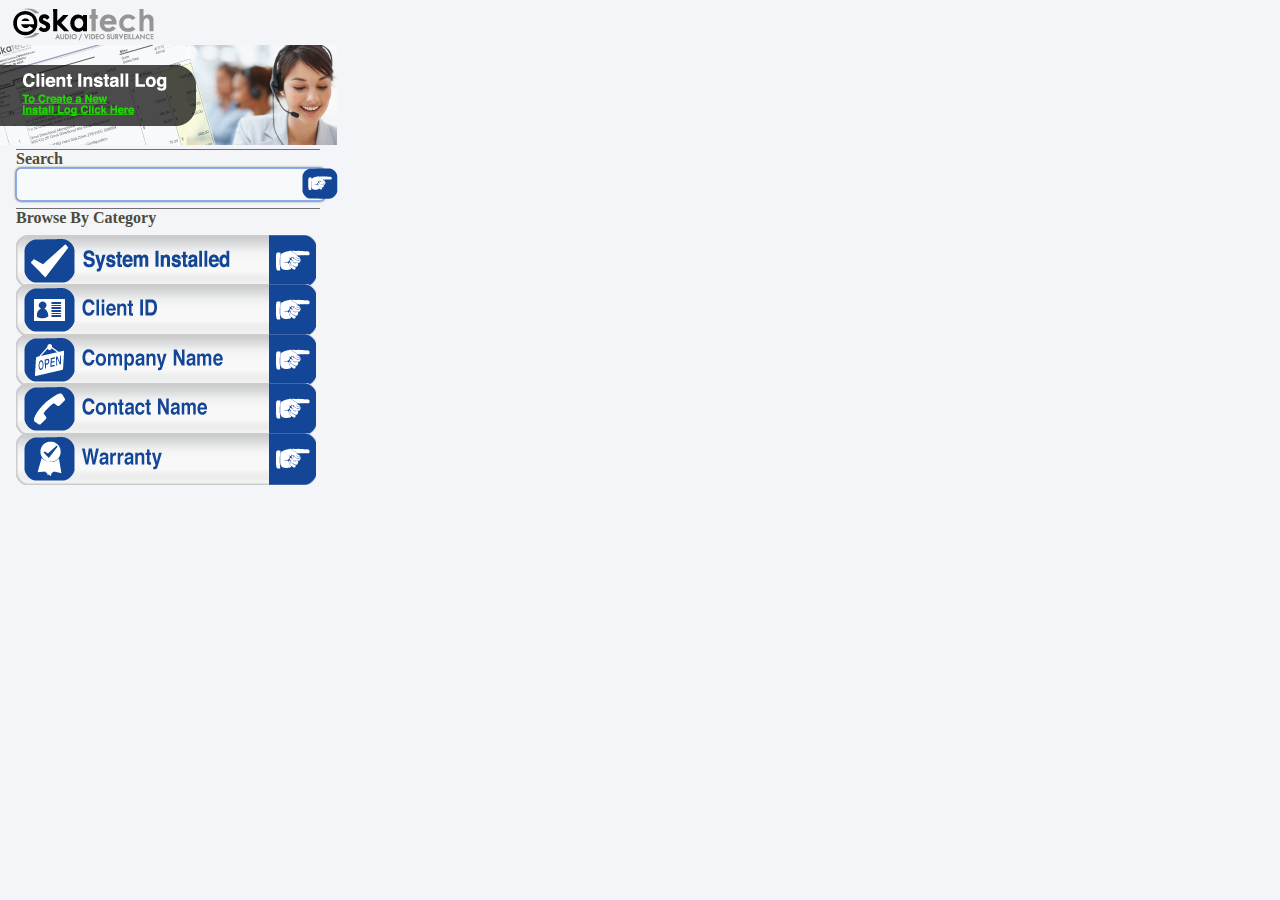
<file: index.html>
<!DOCTYPE html>
<!--
Jamal Moubarak
Project 3
VFW 1303
-->
<html class=index>
	<!--HTML DOCUMENT HEADER -->
	<head>
    	<meta charset="UTF-8" />
    	<meta name="description" content="Eskatech Surveillance Client List" />
    	<meta name="keywords" content="Eskatech, surveillance, network, cameras, dvr, Toledo, Detroit" />
    	<meta name="robots" content="index, follow" />
    	<meta name="viewport" content="user-scalable=no, width=device-width" />
    	<meta name="viewport" content="target-densitydpi=device-dpi" />
    	<meta name="HandheldFriendly" content="True">
    	<meta name="MobileOptimized" content="320"/>
    	
    	<title>Eskatech Surveillance Client Install Log</title>
    	
    	<link href="css/styles.css" rel="stylesheet" type="text/css" />
    
    </head>
    
    <body>
    	<!--Heading Group -->
		<header>
			<div class="logo">
				<img src="img/logo.png" title="Eskatech Logo" />
			</div>
		</header>
			<div class="ctaImage">
				<a href="additem.html"><img src="img/ctaIndex.png" title="Customer Service" /></a>
			</div>
			<h1><label for="search">Search</label><br><input type="text" id="search" class=searchinput /></h1>
			<div class="searchButton">
				<input type="image" src="img/searchButton.png" class=searchButton id="searchButton" alt="search" /><br>
			</div>
			<div id="results"></div>
			<h2>Browse By Category</h2>
			<div class="categoryButtons">
				<a href="additem.html"><img src="img/systemInstalled.png" class=systemInstalled title="System Installed Button" /></a><br>
				<a href="additem.html"><img src="img/clientId.png" class=clientId title="Client ID Button" /></a><br>
				<a href="additem.html"><img src="img/companyName.png" class=companyName title="Company Name Button" /></a><br>
				<a href="additem.html"><img src="img/contactName.png" class=contactName title="Contact Name Button" /></a><br>
				<a href="additem.html"><img src="img/warrantyButton.png" class=warrantyButton title="Warranty Button" /></a>
			</div>
		<script src="js/main.js" type="text/javascript"></script>
	</body>
</html>
</file>
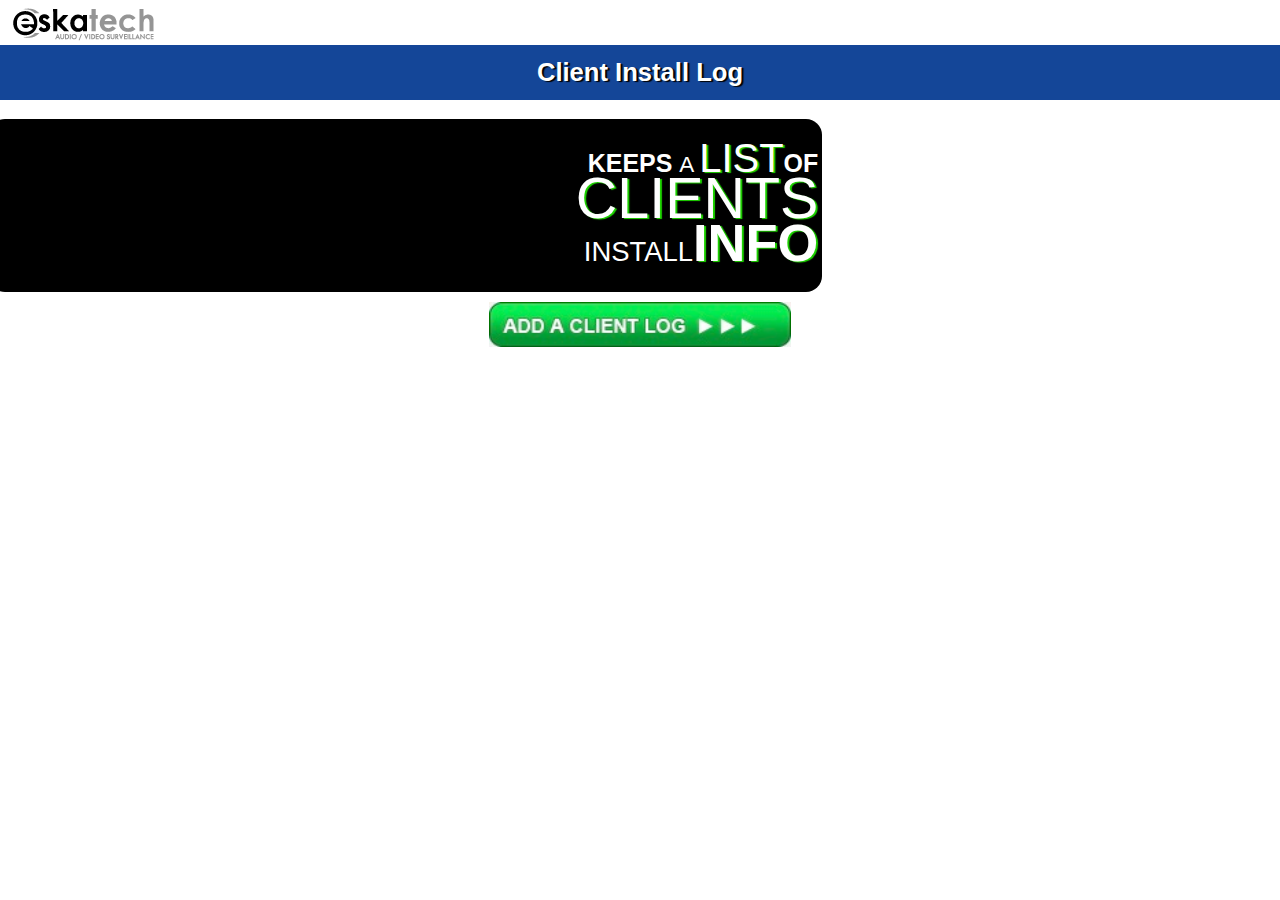
<file: EskatechApp/index.html>
<!DOCTYPE html>
<!--
Jamal Moubarak
Project 3
VFW 1303
-->
<html class=index>
	<!--HTML DOCUMENT HEADER -->
	<head>
    	<meta charset="UTF-8" />
    	<meta name="description" content="Eskatech Surveillance Client List" />
    	<meta name="keywords" content="Eskatech, surveillance, network, cameras, dvr, Toledo, Detroit" />
    	<meta name="robots" content="index, follow" />
    	<meta name="viewport" content="user-scalable=no, width=device-width" />
    	<meta name="viewport" content="target-densitydpi=device-dpi" />
    	<meta name="HandheldFriendly" content="True">
    	<meta name="MobileOptimized" content="320"/>
    	
    	<title>Eskatech Surveillance Client Install Log Launch Page</title>
    	
    	<link href="css/styles.css" rel="stylesheet" type="text/css" />
    
    </head>
    
    <body>
    	<!--Heading Group -->
		<header>
			<img src="img/logo.png" title="Eskatech Logo" />
			<h1>Client Install Log</h1>
			<h2><p>KEEPS <p1>A </p1><p2>LIST</p2>OF<br><p3>CLIENTS<br></p3><p4>INSTALL</p4><p5>INFO</p5></p></h2>
			<div class="addButton">
				<a href="additem.html"><img src="img/addButton.jpg" width="302" height="45" title="Add a Client Log" /></a>
			</div>
		</header>
    </body>
</html>
</file>
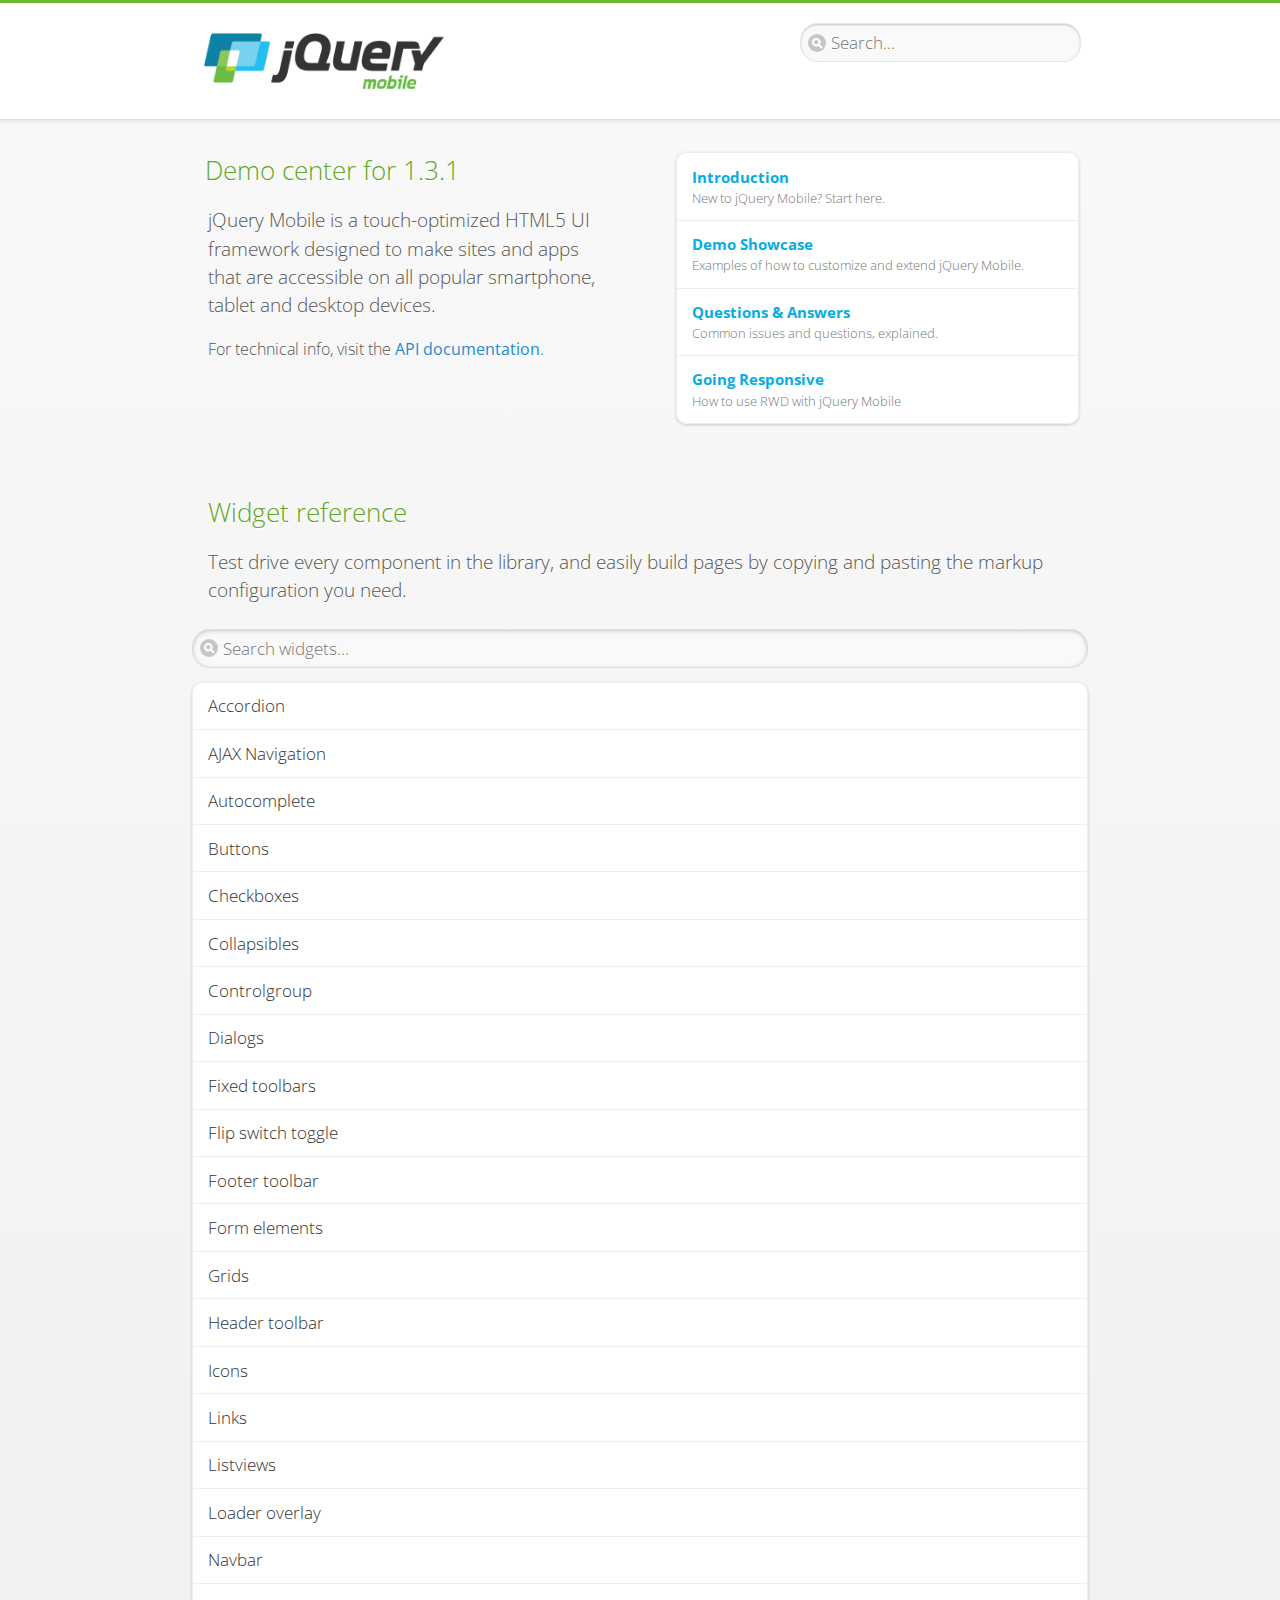
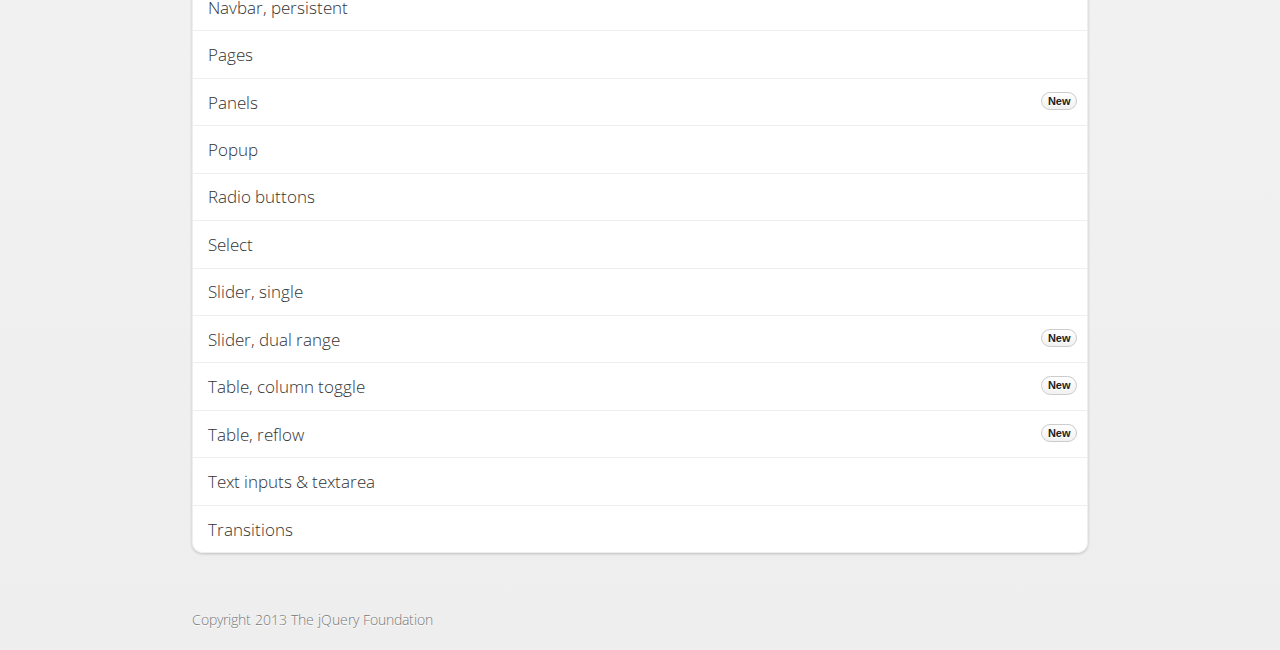
<file: Bronze/jquery.mobile-1.3.1/demos/index.html>
<!DOCTYPE html>
<html>
<head>
	<meta charset="utf-8">
	<meta name="viewport" content="width=device-width, initial-scale=1">
	<title>jQuery Mobile Demos</title>
	<link rel="stylesheet"  href="css/themes/default/jquery.mobile-1.3.1.min.css">
	<link rel="stylesheet" href="_assets/css/jqm-demos.css">
	<link rel="shortcut icon" href="favicon.ico">
    <link rel="stylesheet" href="http://fonts.googleapis.com/css?family=Open+Sans:300,400,700">
	<script src="js/jquery.js"></script>
	<script src="_assets/js/index.js"></script>
	<script src="js/jquery.mobile-1.3.1.min.js"></script>
</head>
<body>
<div data-role="page" class="jqm-demos jqm-demos-home">

	<div data-role="header" class="jqm-header">
		<h1 class="jqm-logo"><img src="_assets/img/jquery-logo.png" alt="jQuery Mobile Framework"></h1>
		<a href="#" class="jqm-search-link ui-btn-right" data-icon="search" data-iconpos="notext">Search</a>
<div class="jqm-search">
    <ul class="jqm-list">
<li data-section="Widgets" data-filtertext="accordions collapsible sets content formatting grouped inset mini"><a href="widgets/accordions/">Accordion</a></li>

<li data-section="Widgets" data-filtertext="ajax navigation navigate event method"><a href="widgets/navigation/" data-ajax="false">AJAX Navigation</a></li>

<li data-section="Widgets" data-filtertext="autocomplete filter reveal listviews remote listviewbeforefilter placeholder"><a href="widgets/autocomplete/" data-ajax="false">Autocomplete</a></li>

<li data-section="Widgets" data-filtertext="buttons inputs forms inline theme grouped icons mini disabled"><a href="widgets/buttons/" data-ajax="false">Buttons</a></li>

<li data-section="Widgets" data-filtertext="checkboxes checkboxradio inputs forms mini disabled"><a href="widgets/checkbox/">Checkboxes</a></li>

<li data-section="Widgets" data-filtertext="collapsibles content formatting"><a href="widgets/collapsibles/" data-ajax="false">Collapsibles</a></li>

<li data-section="Widgets" data-filtertext="controlgroups selects checkboxradio buttons horizontal vertical"><a href="widgets/controlgroups/">Controlgroup</a></li>

<li data-section="Widgets" data-filtertext="dialogs modal popups"><a href="widgets/dialog/">Dialogs</a></li>

<li data-section="Widgets" data-filtertext="fixed toolbars headers footers sections fullscreen"><a href="widgets/fixed-toolbars/">Fixed toolbars</a></li>

<li data-section="Widgets" data-filtertext="flip toggle switch binary slider selects forms disabled"><a href="widgets/sliders/switch.html" data-ajax="false">Flip switch toggle</a></li>

<li data-section="Widgets" data-filtertext="footer toolbars footers sections"><a href="widgets/footers/">Footer toolbar</a></li>

<li data-section="Widgets" data-filtertext="forms inputs slider button range toggle switch label disabled accessible fieldcontains elements"><a href="widgets/forms/">Form elements</a></li>

<li data-section="Widgets" data-filtertext="grids columns blocks content formatting rwd responsive"><a href="widgets/grids/">Grids</a></li>

<li data-section="Widgets" data-filtertext="header toolbars fixed fullscreen sections"><a href="widgets/headers/">Header toolbar</a></li>

<li data-section="Widgets" data-filtertext="icons buttons disc position"><a href="widgets/icons/">Icons</a></li>

<li data-section="Widgets" data-filtertext="links navigation ajax prefetch cache"><a href="widgets/links/">Links</a></li>

<li data-section="Widgets" data-filtertext="listviews thumbnails icons nested split button collapsible ul ol"><a href="widgets/listviews/" data-ajax="false">Listviews</a></li>

<li data-section="Widgets" data-filtertext="ajax loader overlay spinner pages"><a href="widgets/loader/" data-ajax="false">Loader overlay</a></li>

<li data-section="Widgets" data-filtertext="navbars navmenu toolbars links icons footer header"><a href="widgets/navbar/" data-ajax="false">Navbar</a></li>

<li data-section="Widgets" data-filtertext="navbars persistent header footer links navmenu"><a href="widgets/fixed-toolbars/footer-persist-a.html">Navbar, persistent</a></li>

<li data-section="Widgets" data-filtertext="pages single multipage templates ajax nav"><a href="widgets/pages/">Pages</a></li>

<li data-section="Widgets" data-filtertext="panels sliding nav modal transition display reveal overlay push rwd responsive"><a href="widgets/panels/">Panels <span class="ui-li-count">New</span></a></li>

<li data-section="Widgets" data-filtertext="popup dialog modal transition tooltip lightbox form overlay screen flip pop fade transition"><a href="widgets/popup/">Popup</a></li>

<li data-section="Widgets" data-filtertext="radiobuttons checkboxradio inputs forms disabled grouped"><a href="widgets/radiobuttons/">Radio buttons</a></li>

<li data-section="Widgets" data-filtertext="selectmenus custom native multiple optgroup disabled forms"><a href="widgets/selects/">Select</a></li>

<li data-section="Widgets" data-filtertext="slider, single sliders range inputs forms disabled"><a href="widgets/sliders/" data-ajax="false">Slider, single</a></li>

<li data-section="Widgets" data-filtertext="slider, dual range sliders rangesliders inputs forms disabled"><a href="widgets/sliders/rangeslider.html" data-ajax="false">Slider, dual range <span class="ui-li-count">New</span></a></li>

<li data-section="Widgets" data-filtertext="tables column th td toggle responsive tables rwd hide show tabular"><a href="widgets/table-column-toggle/">Table, column toggle <span class="ui-li-count">New</span></a></li>

<li data-section="Widgets" data-filtertext="tables reflow th td responsive rwd columns tabular"><a href="widgets/table-reflow/">Table, reflow <span class="ui-li-count">New</span></a></li>

<li data-section="Widgets" data-filtertext="text inputs textarea numeric email tel file date time month clear pattern placeholder forms"><a href="widgets/textinputs/">Text inputs & textarea</a></li>

<li data-section="Widgets" data-filtertext="page transitions animated pages ajax navigation flip slide fade pop" data-ajax="false"><a href="widgets/transitions/" data-ajax="false">Transitions</a></li>

<li data-role="list-divider">Collapsibles</li>

<li data-section="Demo Showcase" data-filtertext="dynamic collapsible set accordion append expand"><a href="examples/collapsibles/dynamic-collapsible.html" data-ajax="false">Dynamic collapsible</a></li>

<li data-role="list-divider">Controlgroups</li>

<li data-section="Demo Showcase" data-filtertext="dynamic controlgroup buttons selects checkboxes forms"><a href="examples/controlgroups/dynamic-controlgroup.html" data-ajax="false">Dynamic controlgroup</a></li>

<li data-role="list-divider">Listviews</li>

<li data-section="Demo Showcase" data-filtertext="grid listview responsive grids responsive listviews lists ul"><a href="examples/listviews/grid-listview.html" data-ajax="false">Grid Listview</a></li>

<li data-section="Demo Showcase" data-filtertext="autodividers anchor jump scroll linkbars listviews lists ul"><a href="examples/listviews/autodividers-linkbar.html" data-ajax="false">Autodividers Linkbar</a></li>

<li data-section="Demo Showcase" data-filtertext="listviews autodividers selector autodividersselector lists ul ol"><a href="examples/listviews/autodividers-selector.html" data-ajax="false">Autodividers Selector</a></li>

<li data-role="list-divider">Navigation</li>

<li data-section="Demo Showcase" data-filtertext="backbone and require.js example navigation router"><a href="examples/backbone-require/index.html" data-ajax="false">Backbone and Require.js example</a></li>

<li data-section="Demo Showcase" data-filtertext="server redirection with server-side support php"><a href="examples/redirect/" data-ajax="false">Redirection with server-side support</a></li>

<li data-role="list-divider">Panels</li>

<li data-section="Demo Showcase" data-filtertext="panel styling slide panels sliding panels shadow rwd responsive breakpoint"><a href="examples/panels/panel-styling.html" data-ajax="false">Panel styling</a></li>

<li data-section="Demo Showcase" data-filtertext="open panel on swipe panels left right"><a href="examples/panels/panel-swipe-open.html" data-ajax="false">Open panel on swipe</a></li>

<li data-role="list-divider">Popups</li>

<li data-section="Demo Showcase" data-filtertext="dynamic popups popup images lightbox"><a href="examples/popups/dynamic-popup.html" data-ajax="false">Dynamic popup</a></li>

<li data-section="Demo Showcase" data-filtertext="arrow popups popover"><a href="examples/popups/arrow.html" data-ajax="false">Popup with arrow</a></li>

<li data-role="list-divider">Responsive Tables</li>

<li data-section="Demo Showcase" data-filtertext="responsive tables reflow stack custom styles"><a href="examples/tables/movie-list.html" data-ajax="false">Reflow: Custom styles</a></li>

<li data-section="Demo Showcase" data-filtertext="responsive tables reflow heading groups rwd breakpoint"><a href="examples/tables/financial-grouped-reflow.html" data-ajax="false">Reflow: Heading groups</a></li>

<li data-section="Demo Showcase" data-filtertext="responsive tables reflow refresh method dynamically inject data"><a href="examples/tables/reflow-refresh.html" data-ajax="false">Reflow: Refresh method</a></li>

<li data-section="Demo Showcase" data-filtertext="responsive tables column toggle hide rwd breakpoint customization options"><a href="examples/tables/movie-list-toggle-options.html" data-ajax="false">Column toggle: Customization options</a></li>

<li data-section="Demo Showcase" data-filtertext="responsive tables column toggle heading groups rwd breakpoint"><a href="examples/tables/financial-grouped-columns.html" data-ajax="false">Column toggle: Heading groups</a></li>

<li data-section="Demo Showcase" data-filtertext="responsive tables column toggle refresh method dynamically inject data"><a href="examples/tables/columntoggle-refresh.html" data-ajax="false">Column toggle: Refresh method</a></li>

<li data-section="Demo Showcase" data-filtertext="responsive tables table column toggle phone comparison rwd breakpoint"><a href="examples/tables/phone-compare.html" data-ajax="false">Column toggle demo: Phone comparison</a></li>

<li data-role="list-divider">Sliders</li>

<li data-section="Demo Showcase" data-filtertext="slider tooltip handle value extension input range sliders forms"><a href="examples/slider/tooltip.html" data-ajax="false">Tooltip extension</a></li>

<li data-role="list-divider">Swipe</li>

<li data-section="Demo Showcase" data-filtertext="swipe to navigate page transitions navigation"><a href="examples/swipe/swipe-page.html" data-ajax="false">Swipe to navigate</a></li>

<li data-section="Demo Showcase" data-filtertext="swipe to delete list item listviews lists ul ol"><a href="examples/swipe/swipe-list.html" data-ajax="false">Swipe to delete list item</a></li>

<li data-role="list-divider">Forms</li>

<li data-section="Questions & Answers" data-filtertext="CSS styles apply widget scope wrap selector customize"><a href="faq/question-template.html">Why won't my CSS styles apply correctly to a widget?</a></li>

<li data-section="Questions & Answers" data-filtertext="form update value enhance pageinit refresh"><a href="faq/updating-the-value-of-enhanced-form-elements-does-not-work.html">Updating the value of enhanced form elements does not work.</a></li>

<li data-section="Questions & Answers" data-filtertext="HTML 5 inputs appearance keyboard picker calendar date time slider file color"><a href="faq/my-html-5-inputs-look-different-in-browsers.html">My HTML 5 inputs look different across devices and browsers.</a></li>

<li data-section="Questions & Answers" data-filtertext="range search inputs slider number text degrade"><a href="faq/my-range-search-input-type-is-being-changed.html">My range or search inputs are being change to number/text.</a></li>

<li data-section="Questions & Answers" data-filtertext="custom select popup dialog logic"><a href="faq/sometimes-custom-select-shows-as-dialog-popup.html">Sometimes my custom select shows as a popup other times its a dialog.</a></li>

<li data-section="Questions & Answers" data-filtertext="disable button issue class method"><a href="faq/disabling-a-button-does-not-work.html">Disabling a button does not work.</a></li>

<li data-section="Questions & Answers" data-filtertext="fixed toolbar header footer fullscreen select input bug issue"><a href="faq/controls-in-header-footer.html">Controls in my fixed header or footer are not responding or behave erratically.</a></li>

<li data-role="list-divider">Pages</li>

<li data-section="Questions & Answers" data-filtertext="head load scripts styles pageinit onload pagebeforecreate ajax nav pages"><a href="faq/scripts-and-styles-not-loading.html">Why aren't my scripts and styles loading?</a></li>

<li data-section="Questions & Answers" data-filtertext="document.ready onload paginit DOM ready on ready scripts "><a href="faq/dom-ready-not-working.html">Why isn't DOM ready working for my scripts?</a></li>

<li data-section="Questions & Answers" data-filtertext="ajax nav load page mobile.loadpage"><a href="faq/how-do-i-load-a-page.html">How do I load a page?</a></li>

<li data-section="Questions & Answers" data-filtertext="ajax nav multi page document load"><a href="faq/why-is-only-the-first-page-loaded.html">Why is only the first page of my multi page document loaded?</a></li>

<li data-section="Questions & Answers" data-filtertext="pass url query params ajax nav"><a href="faq/pass-query-params-to-page.html">I'm trying to pass query params to a page but it's not working?</a></li>

<li data-section="Questions & Answers" data-filtertext="hash pass parameters information ajax nav"><a href="faq/pass-via-the-hash-to-page.html">I'm trying to pass information via the hash but it's not working?</a></li>

<li data-section="Questions & Answers" data-filtertext="application cache status error isLocal ajax nav"><a href="faq/the-application-cache-is-not-working.html">I'm trying to use the application cache but it's not working.</a></li>

<li data-section="Questions & Answers" data-filtertext=">create refresh event trigger pageInit refresh method content injected page not enhanced."><a href="faq/injected-content-is-not-enhanced.html">Content injected into a page is not enhanced.</a></li>

<li data-section="Questions & Answers" data-filtertext=">create trigger event pageInit injected HTML"><a href="faq/triggering-create-on-injected-content-does-not-work.html">Triggering create on injected HTML does not work.</a></li>

<li data-section="Questions & Answers" data-filtertext="auto-enhance element stop preventnative role none"><a href="faq/how-can-i-stop-auto-enhancement-of-elements.html">How can I stop JQM from auto-enhancing an element?</a></li>

<li data-section="Questions & Answers" data-filtertext="auto-enhance block container parent stop preventnative role none"><a href="faq/how-can-i-stop-auto-enhancement-of-a-block-of-elements.html">How can I stop JQM from enhancing a block of elements?</a></li>

<li data-section="Questions & Answers" data-filtertext="page title ajax nav head"><a href="faq/how-do-i-control-page-titles.html">How do I control page titles?</a></li>

<li data-section="Questions & Answers" data-filtertext="ajax nav load page loadPage"><a href="faq/how-do-i-load-a-page.html">How do I load a page?</a></li>

<li data-role="list-divider">Events</li>

<li data-section="Questions & Answers" data-filtertext="touch mouse events vmouseover, vmousedown, vmousemove, vmouseup, vclick, vmousecancel"><a href="faq/how-do-i-use-touch-mouse-events.html">How do I use touch and mouse events?</a></li>

<li data-role="list-divider">Theme and styling</li>

<li data-section="Questions & Answers" data-filtertext="theme swatch css themeroller customize icons colors fonts style"><a href="faq/how-does-theming-work.html">How does theming work?</a></li>

<li data-role="list-divider">Apps</li>

<li data-section="Questions & Answers" data-filtertext="How do I need to configure PhoneGap Cordova?"><a href="faq/how-configure-phonegap-cordova.html">How do I need to configure PhoneGap/Cordova?</a></li>
<!--
<li data-role="list-divider">Navigation</li>

<li data-section="Questions & Answers" data-filtertext=""><a href="faq/nav-is-acting-erraticly.html">The nav is acting erratically!</a></li>

<li data-section="Questions & Answers" data-filtertext=""><a href="faq/deep-links-dont-work.html">Following a deep link ( a link to scroll to and id ) does not work.</a></li>

<li data-section="Questions & Answers" data-filtertext=""><a href="faq/scripts-css-only-works-on-first-page-or-refresh.html">My script / css only works on first page or on refresh.</a></li>
<li data-role="list-divider">Widgets</li>

<li data-section="Questions & Answers" data-filtertext=""><a href="faq/cloned-content-double-enhanced.html">Cloning a widget or enhanced for element and enhancing causes "double" enhancement</a></li>

<li data-section="Questions & Answers" data-filtertext=""><a href="faq/cloned-content-does-not-update.html">Cloned widget or enhanced element does not update</a></li>

<li data-section="Questions & Answers" data-filtertext=""><a href="faq/data-enhance-false-does-not-work.html">Setting data-enhance="false" does not work.</a></li>

<li data-role="list-divider">General</li>

<li data-section="Questions & Answers" data-filtertext=""><a href="faq/selecting-element-by-id-not-working.html">Selecting elements by id only works sometimes or on first page!</a></li>

<li data-section="Questions & Answers" data-filtertext=""><a href="faq/global-config-settings-ignored.html">The global configuration settings i set are being ignored.</a></li>

<li data-section="Questions & Answers" data-filtertext=""><a href="faq/custom-css-is-ignored.html">My custom css is ignored.</a></li>

<li data-role="list-divider">Events</li>

<li data-section="Questions & Answers" data-filtertext=""><a href="faq/swipe-triggered-when-scrolling.html">Swipe triggered when scrolling.</a></li>

<li data-section="Questions & Answers" data-filtertext=""><a href="faq/document-ready-not-working.html">Document ready ignored after first page.</a></li>

<li data-role="list-divider">Theming &amp; custom styles</li>

<li data-section="Questions & Answers" data-filtertext=""><a href="faq/#">How do I add custom icons?</a></li>

<li data-section="Questions & Answers" data-filtertext=""><a href="faq/#">How do I add remove the circle behind the icons?</a></li>
-->

    </ul>
</div>

	</div><!-- /header -->

	<div data-role="content" class="jqm-content">

		<div class="jqm-home-welcome">
		<h2>Demo center for <span class="jqm-version-number"></span></h2>
		
		<p class="jqm-intro">jQuery Mobile is a touch-optimized HTML5 UI framework designed to make sites and apps that are accessible on all popular smartphone, tablet and desktop devices.</p>

        <p class="jqm-intro"><small>For technical info,&nbsp;visit the <a href="#api-popup" data-rel="popup" data-transition="slideup" data-position-to="window">API documentation</a>.</small></p>
		
		</div>
		
		<div data-role="popup" id="api-popup" class="home-pop ui-content" data-theme="d" data-overlay-theme="b">
			<p>The API docs are a separate site from the demos and cover the technical details of each jQuery Mobile plugin in depth.</p>
			<a href="#" data-role="button" data-inline="true" data-rel="back"  data-mini="true" data-theme="c">Stay here</a>
			<a href="http://api.jquerymobile.com" class="jqm-button" data-ajax="false" data-role="button" data-inline="true" data-mini="true" data-icon="arrow-r" data-iconpos="right" data-theme="f">Visit API Site </a>
		</div>

		<ul data-role="listview" data-inset="true" data-theme="d" data-icon="false" data-filter-placeholder="Search..." class="jqm-list jqm-home-list">
            <li><a href="intro/"><h2>Introduction</h2><p>New to jQuery Mobile? Start here.</p></a></li>
            <li><a href="examples/"><h2>Demo Showcase</h2><p>Examples of how to customize and extend jQuery Mobile.</p></a></li>
            <li><a href="faq/"><h2>Questions &amp; Answers</h2><p>Common issues and questions, explained.</p></a></li>
			<li data-section="Widgets" data-filtertext="responsive web design rwd adaptive PE accessible mobile breakpoints media query"><a href="intro/rwd.html"><h2>Going Responsive</h2><p>How to use RWD with jQuery Mobile</p></a></li>
		</ul>

		<h2 class="jqm-home-widget">Widget reference</h2>

		<p class="jqm-intro">Test drive every component in the library, and easily build pages by copying and pasting the markup configuration you need.</p>

		<ul data-role="listview" data-inset="true" data-filter="true" data-theme="d" data-divider-theme="d" data-icon="false" data-filter-placeholder="Search widgets..." data-global-nav="demos" class="jqm-list">
<li data-section="Widgets" data-filtertext="accordions collapsible sets content formatting grouped inset mini"><a href="widgets/accordions/">Accordion</a></li>

<li data-section="Widgets" data-filtertext="ajax navigation navigate event method"><a href="widgets/navigation/" data-ajax="false">AJAX Navigation</a></li>

<li data-section="Widgets" data-filtertext="autocomplete filter reveal listviews remote listviewbeforefilter placeholder"><a href="widgets/autocomplete/" data-ajax="false">Autocomplete</a></li>

<li data-section="Widgets" data-filtertext="buttons inputs forms inline theme grouped icons mini disabled"><a href="widgets/buttons/" data-ajax="false">Buttons</a></li>

<li data-section="Widgets" data-filtertext="checkboxes checkboxradio inputs forms mini disabled"><a href="widgets/checkbox/">Checkboxes</a></li>

<li data-section="Widgets" data-filtertext="collapsibles content formatting"><a href="widgets/collapsibles/" data-ajax="false">Collapsibles</a></li>

<li data-section="Widgets" data-filtertext="controlgroups selects checkboxradio buttons horizontal vertical"><a href="widgets/controlgroups/">Controlgroup</a></li>

<li data-section="Widgets" data-filtertext="dialogs modal popups"><a href="widgets/dialog/">Dialogs</a></li>

<li data-section="Widgets" data-filtertext="fixed toolbars headers footers sections fullscreen"><a href="widgets/fixed-toolbars/">Fixed toolbars</a></li>

<li data-section="Widgets" data-filtertext="flip toggle switch binary slider selects forms disabled"><a href="widgets/sliders/switch.html" data-ajax="false">Flip switch toggle</a></li>

<li data-section="Widgets" data-filtertext="footer toolbars footers sections"><a href="widgets/footers/">Footer toolbar</a></li>

<li data-section="Widgets" data-filtertext="forms inputs slider button range toggle switch label disabled accessible fieldcontains elements"><a href="widgets/forms/">Form elements</a></li>

<li data-section="Widgets" data-filtertext="grids columns blocks content formatting rwd responsive"><a href="widgets/grids/">Grids</a></li>

<li data-section="Widgets" data-filtertext="header toolbars fixed fullscreen sections"><a href="widgets/headers/">Header toolbar</a></li>

<li data-section="Widgets" data-filtertext="icons buttons disc position"><a href="widgets/icons/">Icons</a></li>

<li data-section="Widgets" data-filtertext="links navigation ajax prefetch cache"><a href="widgets/links/">Links</a></li>

<li data-section="Widgets" data-filtertext="listviews thumbnails icons nested split button collapsible ul ol"><a href="widgets/listviews/" data-ajax="false">Listviews</a></li>

<li data-section="Widgets" data-filtertext="ajax loader overlay spinner pages"><a href="widgets/loader/" data-ajax="false">Loader overlay</a></li>

<li data-section="Widgets" data-filtertext="navbars navmenu toolbars links icons footer header"><a href="widgets/navbar/" data-ajax="false">Navbar</a></li>

<li data-section="Widgets" data-filtertext="navbars persistent header footer links navmenu"><a href="widgets/fixed-toolbars/footer-persist-a.html">Navbar, persistent</a></li>

<li data-section="Widgets" data-filtertext="pages single multipage templates ajax nav"><a href="widgets/pages/">Pages</a></li>

<li data-section="Widgets" data-filtertext="panels sliding nav modal transition display reveal overlay push rwd responsive"><a href="widgets/panels/">Panels <span class="ui-li-count">New</span></a></li>

<li data-section="Widgets" data-filtertext="popup dialog modal transition tooltip lightbox form overlay screen flip pop fade transition"><a href="widgets/popup/">Popup</a></li>

<li data-section="Widgets" data-filtertext="radiobuttons checkboxradio inputs forms disabled grouped"><a href="widgets/radiobuttons/">Radio buttons</a></li>

<li data-section="Widgets" data-filtertext="selectmenus custom native multiple optgroup disabled forms"><a href="widgets/selects/">Select</a></li>

<li data-section="Widgets" data-filtertext="slider, single sliders range inputs forms disabled"><a href="widgets/sliders/" data-ajax="false">Slider, single</a></li>

<li data-section="Widgets" data-filtertext="slider, dual range sliders rangesliders inputs forms disabled"><a href="widgets/sliders/rangeslider.html" data-ajax="false">Slider, dual range <span class="ui-li-count">New</span></a></li>

<li data-section="Widgets" data-filtertext="tables column th td toggle responsive tables rwd hide show tabular"><a href="widgets/table-column-toggle/">Table, column toggle <span class="ui-li-count">New</span></a></li>

<li data-section="Widgets" data-filtertext="tables reflow th td responsive rwd columns tabular"><a href="widgets/table-reflow/">Table, reflow <span class="ui-li-count">New</span></a></li>

<li data-section="Widgets" data-filtertext="text inputs textarea numeric email tel file date time month clear pattern placeholder forms"><a href="widgets/textinputs/">Text inputs & textarea</a></li>

<li data-section="Widgets" data-filtertext="page transitions animated pages ajax navigation flip slide fade pop" data-ajax="false"><a href="widgets/transitions/" data-ajax="false">Transitions</a></li>

        </ul>

	</div><!-- /content -->

	<div data-role="footer" class="jqm-footer">
		<p class="jqm-version"></p>
		<p>Copyright 2013 The jQuery Foundation</p>
	</div><!-- /jqm-footer -->

</div><!-- /page -->
</body>
</html>
</file>
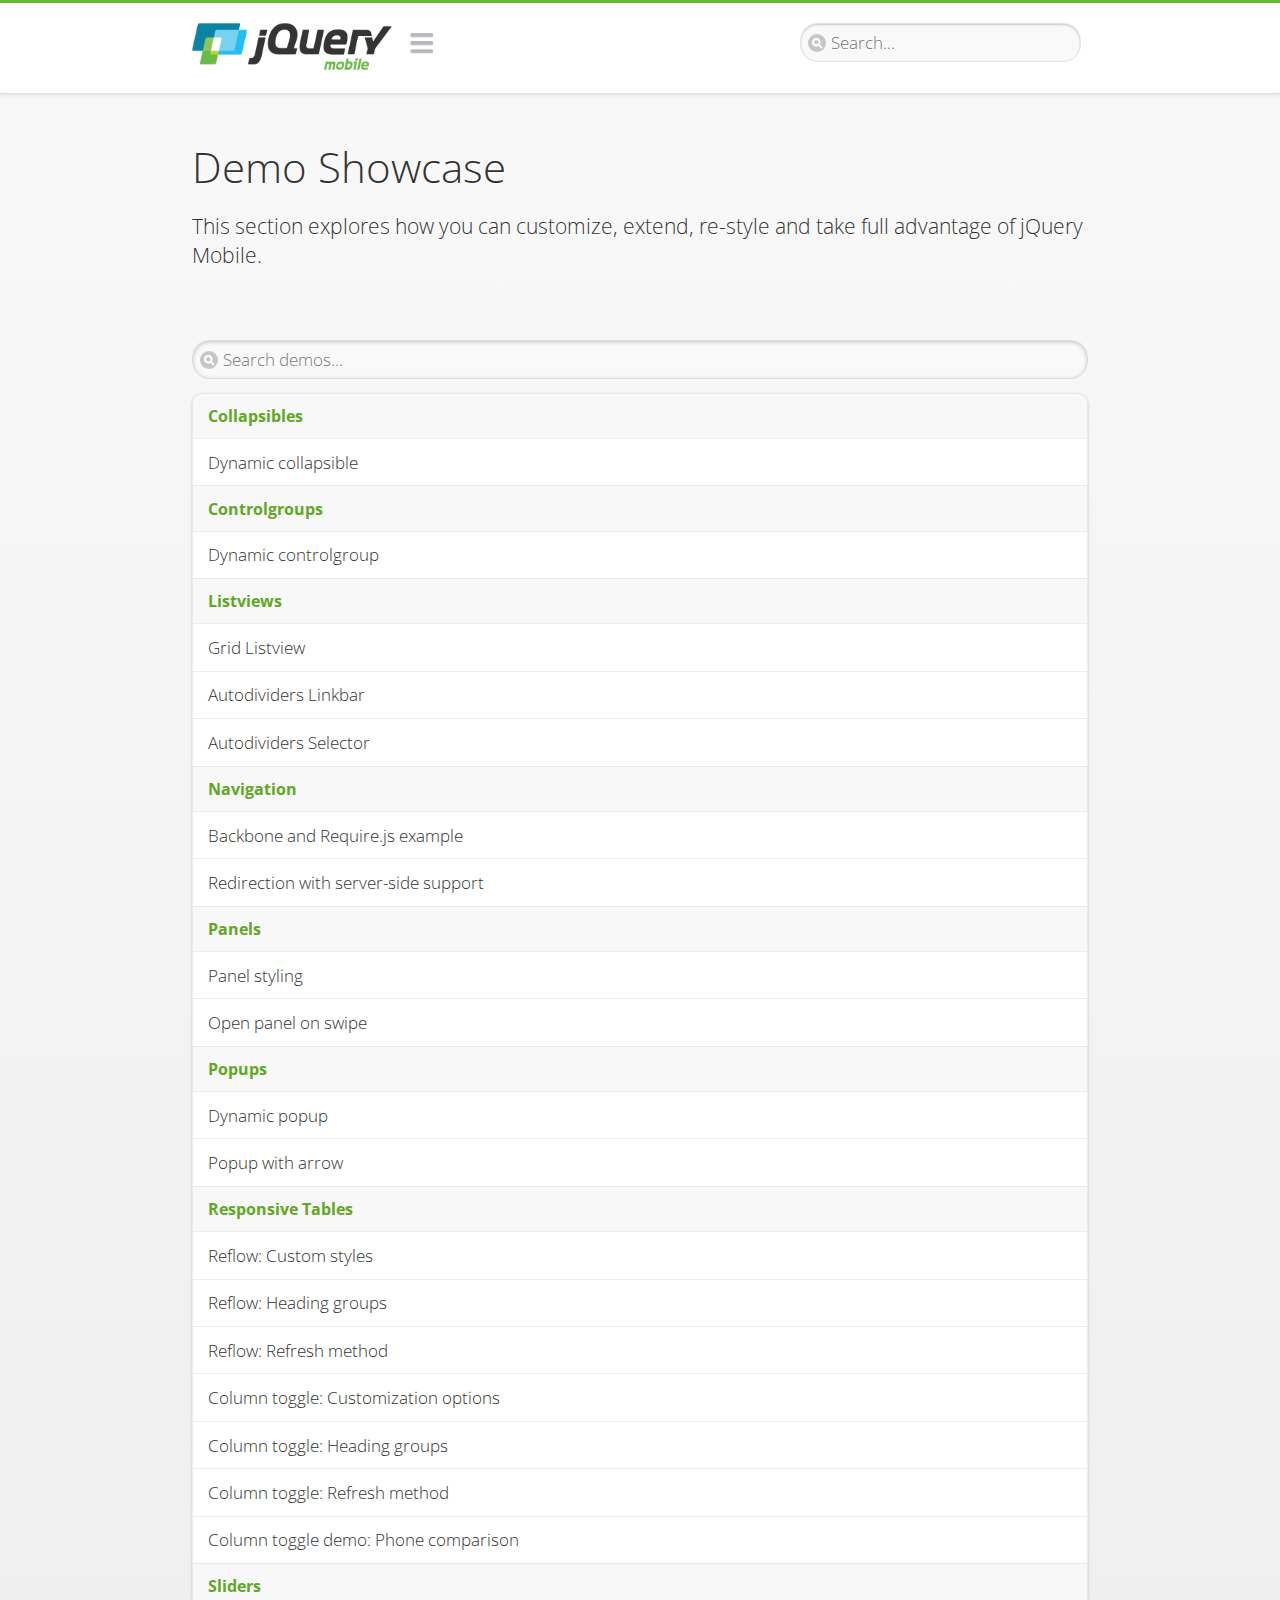
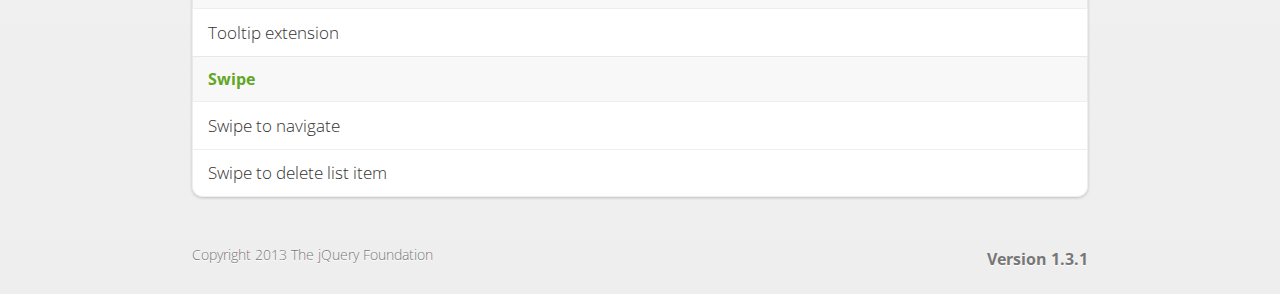
<file: Bronze/jquery.mobile-1.3.1/demos/examples/index.html>
<!DOCTYPE html>
<html>
<head>
	<meta charset="utf-8">
	<meta name="viewport" content="width=device-width, initial-scale=1">
	<title>Demos - jQuery Mobile Demos</title>
	<link rel="stylesheet"  href="../css/themes/default/jquery.mobile-1.3.1.min.css">
	<link rel="stylesheet" href="../_assets/css/jqm-demos.css">
	<link rel="shortcut icon" href="../favicon.ico">
    <link rel="stylesheet" href="http://fonts.googleapis.com/css?family=Open+Sans:300,400,700">
	<script src="../js/jquery.js"></script>
	<script src="../_assets/js/index.js"></script>
	<script src="../js/jquery.mobile-1.3.1.min.js"></script>
</head>
<body>
<div data-role="page" class="jqm-demos jqm-demos-index">

	<div data-role="header" class="jqm-header">
        <h1 class="jqm-logo"><a href="../"><img src="../_assets/img/jquery-logo.png" alt="jQuery Mobile Framework"></a></h1>
		<a href="#" class="jqm-navmenu-link" data-icon="bars" data-iconpos="notext">Navigation</a>
		<a href="#" class="jqm-search-link" data-icon="search" data-iconpos="notext">Search</a>
<div class="jqm-search">
    <ul class="jqm-list">
<li data-section="Widgets" data-filtertext="accordions collapsible sets content formatting grouped inset mini"><a href="widgets/accordions/">Accordion</a></li>

<li data-section="Widgets" data-filtertext="ajax navigation navigate event method"><a href="widgets/navigation/" data-ajax="false">AJAX Navigation</a></li>

<li data-section="Widgets" data-filtertext="autocomplete filter reveal listviews remote listviewbeforefilter placeholder"><a href="widgets/autocomplete/" data-ajax="false">Autocomplete</a></li>

<li data-section="Widgets" data-filtertext="buttons inputs forms inline theme grouped icons mini disabled"><a href="widgets/buttons/" data-ajax="false">Buttons</a></li>

<li data-section="Widgets" data-filtertext="checkboxes checkboxradio inputs forms mini disabled"><a href="widgets/checkbox/">Checkboxes</a></li>

<li data-section="Widgets" data-filtertext="collapsibles content formatting"><a href="widgets/collapsibles/" data-ajax="false">Collapsibles</a></li>

<li data-section="Widgets" data-filtertext="controlgroups selects checkboxradio buttons horizontal vertical"><a href="widgets/controlgroups/">Controlgroup</a></li>

<li data-section="Widgets" data-filtertext="dialogs modal popups"><a href="widgets/dialog/">Dialogs</a></li>

<li data-section="Widgets" data-filtertext="fixed toolbars headers footers sections fullscreen"><a href="widgets/fixed-toolbars/">Fixed toolbars</a></li>

<li data-section="Widgets" data-filtertext="flip toggle switch binary slider selects forms disabled"><a href="widgets/sliders/switch.html" data-ajax="false">Flip switch toggle</a></li>

<li data-section="Widgets" data-filtertext="footer toolbars footers sections"><a href="widgets/footers/">Footer toolbar</a></li>

<li data-section="Widgets" data-filtertext="forms inputs slider button range toggle switch label disabled accessible fieldcontains elements"><a href="widgets/forms/">Form elements</a></li>

<li data-section="Widgets" data-filtertext="grids columns blocks content formatting rwd responsive"><a href="widgets/grids/">Grids</a></li>

<li data-section="Widgets" data-filtertext="header toolbars fixed fullscreen sections"><a href="widgets/headers/">Header toolbar</a></li>

<li data-section="Widgets" data-filtertext="icons buttons disc position"><a href="widgets/icons/">Icons</a></li>

<li data-section="Widgets" data-filtertext="links navigation ajax prefetch cache"><a href="widgets/links/">Links</a></li>

<li data-section="Widgets" data-filtertext="listviews thumbnails icons nested split button collapsible ul ol"><a href="widgets/listviews/" data-ajax="false">Listviews</a></li>

<li data-section="Widgets" data-filtertext="ajax loader overlay spinner pages"><a href="widgets/loader/" data-ajax="false">Loader overlay</a></li>

<li data-section="Widgets" data-filtertext="navbars navmenu toolbars links icons footer header"><a href="widgets/navbar/" data-ajax="false">Navbar</a></li>

<li data-section="Widgets" data-filtertext="navbars persistent header footer links navmenu"><a href="widgets/fixed-toolbars/footer-persist-a.html">Navbar, persistent</a></li>

<li data-section="Widgets" data-filtertext="pages single multipage templates ajax nav"><a href="widgets/pages/">Pages</a></li>

<li data-section="Widgets" data-filtertext="panels sliding nav modal transition display reveal overlay push rwd responsive"><a href="widgets/panels/">Panels <span class="ui-li-count">New</span></a></li>

<li data-section="Widgets" data-filtertext="popup dialog modal transition tooltip lightbox form overlay screen flip pop fade transition"><a href="widgets/popup/">Popup</a></li>

<li data-section="Widgets" data-filtertext="radiobuttons checkboxradio inputs forms disabled grouped"><a href="widgets/radiobuttons/">Radio buttons</a></li>

<li data-section="Widgets" data-filtertext="selectmenus custom native multiple optgroup disabled forms"><a href="widgets/selects/">Select</a></li>

<li data-section="Widgets" data-filtertext="slider, single sliders range inputs forms disabled"><a href="widgets/sliders/" data-ajax="false">Slider, single</a></li>

<li data-section="Widgets" data-filtertext="slider, dual range sliders rangesliders inputs forms disabled"><a href="widgets/sliders/rangeslider.html" data-ajax="false">Slider, dual range <span class="ui-li-count">New</span></a></li>

<li data-section="Widgets" data-filtertext="tables column th td toggle responsive tables rwd hide show tabular"><a href="widgets/table-column-toggle/">Table, column toggle <span class="ui-li-count">New</span></a></li>

<li data-section="Widgets" data-filtertext="tables reflow th td responsive rwd columns tabular"><a href="widgets/table-reflow/">Table, reflow <span class="ui-li-count">New</span></a></li>

<li data-section="Widgets" data-filtertext="text inputs textarea numeric email tel file date time month clear pattern placeholder forms"><a href="widgets/textinputs/">Text inputs & textarea</a></li>

<li data-section="Widgets" data-filtertext="page transitions animated pages ajax navigation flip slide fade pop" data-ajax="false"><a href="widgets/transitions/" data-ajax="false">Transitions</a></li>

<li data-role="list-divider">Collapsibles</li>

<li data-section="Demo Showcase" data-filtertext="dynamic collapsible set accordion append expand"><a href="examples/collapsibles/dynamic-collapsible.html" data-ajax="false">Dynamic collapsible</a></li>

<li data-role="list-divider">Controlgroups</li>

<li data-section="Demo Showcase" data-filtertext="dynamic controlgroup buttons selects checkboxes forms"><a href="examples/controlgroups/dynamic-controlgroup.html" data-ajax="false">Dynamic controlgroup</a></li>

<li data-role="list-divider">Listviews</li>

<li data-section="Demo Showcase" data-filtertext="grid listview responsive grids responsive listviews lists ul"><a href="examples/listviews/grid-listview.html" data-ajax="false">Grid Listview</a></li>

<li data-section="Demo Showcase" data-filtertext="autodividers anchor jump scroll linkbars listviews lists ul"><a href="examples/listviews/autodividers-linkbar.html" data-ajax="false">Autodividers Linkbar</a></li>

<li data-section="Demo Showcase" data-filtertext="listviews autodividers selector autodividersselector lists ul ol"><a href="examples/listviews/autodividers-selector.html" data-ajax="false">Autodividers Selector</a></li>

<li data-role="list-divider">Navigation</li>

<li data-section="Demo Showcase" data-filtertext="backbone and require.js example navigation router"><a href="examples/backbone-require/index.html" data-ajax="false">Backbone and Require.js example</a></li>

<li data-section="Demo Showcase" data-filtertext="server redirection with server-side support php"><a href="examples/redirect/" data-ajax="false">Redirection with server-side support</a></li>

<li data-role="list-divider">Panels</li>

<li data-section="Demo Showcase" data-filtertext="panel styling slide panels sliding panels shadow rwd responsive breakpoint"><a href="examples/panels/panel-styling.html" data-ajax="false">Panel styling</a></li>

<li data-section="Demo Showcase" data-filtertext="open panel on swipe panels left right"><a href="examples/panels/panel-swipe-open.html" data-ajax="false">Open panel on swipe</a></li>

<li data-role="list-divider">Popups</li>

<li data-section="Demo Showcase" data-filtertext="dynamic popups popup images lightbox"><a href="examples/popups/dynamic-popup.html" data-ajax="false">Dynamic popup</a></li>

<li data-section="Demo Showcase" data-filtertext="arrow popups popover"><a href="examples/popups/arrow.html" data-ajax="false">Popup with arrow</a></li>

<li data-role="list-divider">Responsive Tables</li>

<li data-section="Demo Showcase" data-filtertext="responsive tables reflow stack custom styles"><a href="examples/tables/movie-list.html" data-ajax="false">Reflow: Custom styles</a></li>

<li data-section="Demo Showcase" data-filtertext="responsive tables reflow heading groups rwd breakpoint"><a href="examples/tables/financial-grouped-reflow.html" data-ajax="false">Reflow: Heading groups</a></li>

<li data-section="Demo Showcase" data-filtertext="responsive tables reflow refresh method dynamically inject data"><a href="examples/tables/reflow-refresh.html" data-ajax="false">Reflow: Refresh method</a></li>

<li data-section="Demo Showcase" data-filtertext="responsive tables column toggle hide rwd breakpoint customization options"><a href="examples/tables/movie-list-toggle-options.html" data-ajax="false">Column toggle: Customization options</a></li>

<li data-section="Demo Showcase" data-filtertext="responsive tables column toggle heading groups rwd breakpoint"><a href="examples/tables/financial-grouped-columns.html" data-ajax="false">Column toggle: Heading groups</a></li>

<li data-section="Demo Showcase" data-filtertext="responsive tables column toggle refresh method dynamically inject data"><a href="examples/tables/columntoggle-refresh.html" data-ajax="false">Column toggle: Refresh method</a></li>

<li data-section="Demo Showcase" data-filtertext="responsive tables table column toggle phone comparison rwd breakpoint"><a href="examples/tables/phone-compare.html" data-ajax="false">Column toggle demo: Phone comparison</a></li>

<li data-role="list-divider">Sliders</li>

<li data-section="Demo Showcase" data-filtertext="slider tooltip handle value extension input range sliders forms"><a href="examples/slider/tooltip.html" data-ajax="false">Tooltip extension</a></li>

<li data-role="list-divider">Swipe</li>

<li data-section="Demo Showcase" data-filtertext="swipe to navigate page transitions navigation"><a href="examples/swipe/swipe-page.html" data-ajax="false">Swipe to navigate</a></li>

<li data-section="Demo Showcase" data-filtertext="swipe to delete list item listviews lists ul ol"><a href="examples/swipe/swipe-list.html" data-ajax="false">Swipe to delete list item</a></li>

<li data-role="list-divider">Forms</li>

<li data-section="Questions & Answers" data-filtertext="CSS styles apply widget scope wrap selector customize"><a href="faq/question-template.html">Why won't my CSS styles apply correctly to a widget?</a></li>

<li data-section="Questions & Answers" data-filtertext="form update value enhance pageinit refresh"><a href="faq/updating-the-value-of-enhanced-form-elements-does-not-work.html">Updating the value of enhanced form elements does not work.</a></li>

<li data-section="Questions & Answers" data-filtertext="HTML 5 inputs appearance keyboard picker calendar date time slider file color"><a href="faq/my-html-5-inputs-look-different-in-browsers.html">My HTML 5 inputs look different across devices and browsers.</a></li>

<li data-section="Questions & Answers" data-filtertext="range search inputs slider number text degrade"><a href="faq/my-range-search-input-type-is-being-changed.html">My range or search inputs are being change to number/text.</a></li>

<li data-section="Questions & Answers" data-filtertext="custom select popup dialog logic"><a href="faq/sometimes-custom-select-shows-as-dialog-popup.html">Sometimes my custom select shows as a popup other times its a dialog.</a></li>

<li data-section="Questions & Answers" data-filtertext="disable button issue class method"><a href="faq/disabling-a-button-does-not-work.html">Disabling a button does not work.</a></li>

<li data-section="Questions & Answers" data-filtertext="fixed toolbar header footer fullscreen select input bug issue"><a href="faq/controls-in-header-footer.html">Controls in my fixed header or footer are not responding or behave erratically.</a></li>

<li data-role="list-divider">Pages</li>

<li data-section="Questions & Answers" data-filtertext="head load scripts styles pageinit onload pagebeforecreate ajax nav pages"><a href="faq/scripts-and-styles-not-loading.html">Why aren't my scripts and styles loading?</a></li>

<li data-section="Questions & Answers" data-filtertext="document.ready onload paginit DOM ready on ready scripts "><a href="faq/dom-ready-not-working.html">Why isn't DOM ready working for my scripts?</a></li>

<li data-section="Questions & Answers" data-filtertext="ajax nav load page mobile.loadpage"><a href="faq/how-do-i-load-a-page.html">How do I load a page?</a></li>

<li data-section="Questions & Answers" data-filtertext="ajax nav multi page document load"><a href="faq/why-is-only-the-first-page-loaded.html">Why is only the first page of my multi page document loaded?</a></li>

<li data-section="Questions & Answers" data-filtertext="pass url query params ajax nav"><a href="faq/pass-query-params-to-page.html">I'm trying to pass query params to a page but it's not working?</a></li>

<li data-section="Questions & Answers" data-filtertext="hash pass parameters information ajax nav"><a href="faq/pass-via-the-hash-to-page.html">I'm trying to pass information via the hash but it's not working?</a></li>

<li data-section="Questions & Answers" data-filtertext="application cache status error isLocal ajax nav"><a href="faq/the-application-cache-is-not-working.html">I'm trying to use the application cache but it's not working.</a></li>

<li data-section="Questions & Answers" data-filtertext=">create refresh event trigger pageInit refresh method content injected page not enhanced."><a href="faq/injected-content-is-not-enhanced.html">Content injected into a page is not enhanced.</a></li>

<li data-section="Questions & Answers" data-filtertext=">create trigger event pageInit injected HTML"><a href="faq/triggering-create-on-injected-content-does-not-work.html">Triggering create on injected HTML does not work.</a></li>

<li data-section="Questions & Answers" data-filtertext="auto-enhance element stop preventnative role none"><a href="faq/how-can-i-stop-auto-enhancement-of-elements.html">How can I stop JQM from auto-enhancing an element?</a></li>

<li data-section="Questions & Answers" data-filtertext="auto-enhance block container parent stop preventnative role none"><a href="faq/how-can-i-stop-auto-enhancement-of-a-block-of-elements.html">How can I stop JQM from enhancing a block of elements?</a></li>

<li data-section="Questions & Answers" data-filtertext="page title ajax nav head"><a href="faq/how-do-i-control-page-titles.html">How do I control page titles?</a></li>

<li data-section="Questions & Answers" data-filtertext="ajax nav load page loadPage"><a href="faq/how-do-i-load-a-page.html">How do I load a page?</a></li>

<li data-role="list-divider">Events</li>

<li data-section="Questions & Answers" data-filtertext="touch mouse events vmouseover, vmousedown, vmousemove, vmouseup, vclick, vmousecancel"><a href="faq/how-do-i-use-touch-mouse-events.html">How do I use touch and mouse events?</a></li>

<li data-role="list-divider">Theme and styling</li>

<li data-section="Questions & Answers" data-filtertext="theme swatch css themeroller customize icons colors fonts style"><a href="faq/how-does-theming-work.html">How does theming work?</a></li>

<li data-role="list-divider">Apps</li>

<li data-section="Questions & Answers" data-filtertext="How do I need to configure PhoneGap Cordova?"><a href="faq/how-configure-phonegap-cordova.html">How do I need to configure PhoneGap/Cordova?</a></li>
<!--
<li data-role="list-divider">Navigation</li>

<li data-section="Questions & Answers" data-filtertext=""><a href="faq/nav-is-acting-erraticly.html">The nav is acting erratically!</a></li>

<li data-section="Questions & Answers" data-filtertext=""><a href="faq/deep-links-dont-work.html">Following a deep link ( a link to scroll to and id ) does not work.</a></li>

<li data-section="Questions & Answers" data-filtertext=""><a href="faq/scripts-css-only-works-on-first-page-or-refresh.html">My script / css only works on first page or on refresh.</a></li>
<li data-role="list-divider">Widgets</li>

<li data-section="Questions & Answers" data-filtertext=""><a href="faq/cloned-content-double-enhanced.html">Cloning a widget or enhanced for element and enhancing causes "double" enhancement</a></li>

<li data-section="Questions & Answers" data-filtertext=""><a href="faq/cloned-content-does-not-update.html">Cloned widget or enhanced element does not update</a></li>

<li data-section="Questions & Answers" data-filtertext=""><a href="faq/data-enhance-false-does-not-work.html">Setting data-enhance="false" does not work.</a></li>

<li data-role="list-divider">General</li>

<li data-section="Questions & Answers" data-filtertext=""><a href="faq/selecting-element-by-id-not-working.html">Selecting elements by id only works sometimes or on first page!</a></li>

<li data-section="Questions & Answers" data-filtertext=""><a href="faq/global-config-settings-ignored.html">The global configuration settings i set are being ignored.</a></li>

<li data-section="Questions & Answers" data-filtertext=""><a href="faq/custom-css-is-ignored.html">My custom css is ignored.</a></li>

<li data-role="list-divider">Events</li>

<li data-section="Questions & Answers" data-filtertext=""><a href="faq/swipe-triggered-when-scrolling.html">Swipe triggered when scrolling.</a></li>

<li data-section="Questions & Answers" data-filtertext=""><a href="faq/document-ready-not-working.html">Document ready ignored after first page.</a></li>

<li data-role="list-divider">Theming &amp; custom styles</li>

<li data-section="Questions & Answers" data-filtertext=""><a href="faq/#">How do I add custom icons?</a></li>

<li data-section="Questions & Answers" data-filtertext=""><a href="faq/#">How do I add remove the circle behind the icons?</a></li>
-->

    </ul>
</div>

	</div><!-- /header -->

	<div data-role="content" class="jqm-content">

		<h1>Demo Showcase</h1>

		<p class="jqm-intro">This section explores how you can customize, extend, re-style and take full advantage of jQuery Mobile.</p>

		<ul data-role="listview" data-inset="true" data-filter="true" data-theme="d" data-divider-theme="d" data-icon="false" data-filter-placeholder="Search demos..." data-global-nav="demos" class="jqm-list">
<li data-role="list-divider">Collapsibles</li>

<li data-section="Demo Showcase" data-filtertext="dynamic collapsible set accordion append expand"><a href="examples/collapsibles/dynamic-collapsible.html" data-ajax="false">Dynamic collapsible</a></li>

<li data-role="list-divider">Controlgroups</li>

<li data-section="Demo Showcase" data-filtertext="dynamic controlgroup buttons selects checkboxes forms"><a href="examples/controlgroups/dynamic-controlgroup.html" data-ajax="false">Dynamic controlgroup</a></li>

<li data-role="list-divider">Listviews</li>

<li data-section="Demo Showcase" data-filtertext="grid listview responsive grids responsive listviews lists ul"><a href="examples/listviews/grid-listview.html" data-ajax="false">Grid Listview</a></li>

<li data-section="Demo Showcase" data-filtertext="autodividers anchor jump scroll linkbars listviews lists ul"><a href="examples/listviews/autodividers-linkbar.html" data-ajax="false">Autodividers Linkbar</a></li>

<li data-section="Demo Showcase" data-filtertext="listviews autodividers selector autodividersselector lists ul ol"><a href="examples/listviews/autodividers-selector.html" data-ajax="false">Autodividers Selector</a></li>

<li data-role="list-divider">Navigation</li>

<li data-section="Demo Showcase" data-filtertext="backbone and require.js example navigation router"><a href="examples/backbone-require/index.html" data-ajax="false">Backbone and Require.js example</a></li>

<li data-section="Demo Showcase" data-filtertext="server redirection with server-side support php"><a href="examples/redirect/" data-ajax="false">Redirection with server-side support</a></li>

<li data-role="list-divider">Panels</li>

<li data-section="Demo Showcase" data-filtertext="panel styling slide panels sliding panels shadow rwd responsive breakpoint"><a href="examples/panels/panel-styling.html" data-ajax="false">Panel styling</a></li>

<li data-section="Demo Showcase" data-filtertext="open panel on swipe panels left right"><a href="examples/panels/panel-swipe-open.html" data-ajax="false">Open panel on swipe</a></li>

<li data-role="list-divider">Popups</li>

<li data-section="Demo Showcase" data-filtertext="dynamic popups popup images lightbox"><a href="examples/popups/dynamic-popup.html" data-ajax="false">Dynamic popup</a></li>

<li data-section="Demo Showcase" data-filtertext="arrow popups popover"><a href="examples/popups/arrow.html" data-ajax="false">Popup with arrow</a></li>

<li data-role="list-divider">Responsive Tables</li>

<li data-section="Demo Showcase" data-filtertext="responsive tables reflow stack custom styles"><a href="examples/tables/movie-list.html" data-ajax="false">Reflow: Custom styles</a></li>

<li data-section="Demo Showcase" data-filtertext="responsive tables reflow heading groups rwd breakpoint"><a href="examples/tables/financial-grouped-reflow.html" data-ajax="false">Reflow: Heading groups</a></li>

<li data-section="Demo Showcase" data-filtertext="responsive tables reflow refresh method dynamically inject data"><a href="examples/tables/reflow-refresh.html" data-ajax="false">Reflow: Refresh method</a></li>

<li data-section="Demo Showcase" data-filtertext="responsive tables column toggle hide rwd breakpoint customization options"><a href="examples/tables/movie-list-toggle-options.html" data-ajax="false">Column toggle: Customization options</a></li>

<li data-section="Demo Showcase" data-filtertext="responsive tables column toggle heading groups rwd breakpoint"><a href="examples/tables/financial-grouped-columns.html" data-ajax="false">Column toggle: Heading groups</a></li>

<li data-section="Demo Showcase" data-filtertext="responsive tables column toggle refresh method dynamically inject data"><a href="examples/tables/columntoggle-refresh.html" data-ajax="false">Column toggle: Refresh method</a></li>

<li data-section="Demo Showcase" data-filtertext="responsive tables table column toggle phone comparison rwd breakpoint"><a href="examples/tables/phone-compare.html" data-ajax="false">Column toggle demo: Phone comparison</a></li>

<li data-role="list-divider">Sliders</li>

<li data-section="Demo Showcase" data-filtertext="slider tooltip handle value extension input range sliders forms"><a href="examples/slider/tooltip.html" data-ajax="false">Tooltip extension</a></li>

<li data-role="list-divider">Swipe</li>

<li data-section="Demo Showcase" data-filtertext="swipe to navigate page transitions navigation"><a href="examples/swipe/swipe-page.html" data-ajax="false">Swipe to navigate</a></li>

<li data-section="Demo Showcase" data-filtertext="swipe to delete list item listviews lists ul ol"><a href="examples/swipe/swipe-list.html" data-ajax="false">Swipe to delete list item</a></li>

		</ul>

	</div><!-- /content -->

	<div data-role="footer" class="jqm-footer">
		<p class="jqm-version"></p>
		<p>Copyright 2013 The jQuery Foundation</p>
	</div><!-- /footer -->
    <div data-role="panel" class="jqm-nav-panel jqm-navmenu-panel" data-position="left" data-display="reveal" data-theme="c">
        <ul data-role="listview" data-theme="d" data-divider-theme="d" data-icon="false" data-global-nav="demos" class="jqm-list">
            <li data-role="list-divider">jQuery Mobile Demos</li>
			<li><a href="./">Home</a></li>
            <li><a href="intro/">Introduction</a></li>
            <li><a href="examples/">Demo Showcase</a></li>
            <li><a href="faq/">Questions & Answers</a></li>
			<li><a href="intro/rwd.html">Going Responsive</a></li>
            <li data-role="list-divider">Widget reference</li>
<li data-section="Widgets" data-filtertext="accordions collapsible sets content formatting grouped inset mini"><a href="widgets/accordions/">Accordion</a></li>

<li data-section="Widgets" data-filtertext="ajax navigation navigate event method"><a href="widgets/navigation/" data-ajax="false">AJAX Navigation</a></li>

<li data-section="Widgets" data-filtertext="autocomplete filter reveal listviews remote listviewbeforefilter placeholder"><a href="widgets/autocomplete/" data-ajax="false">Autocomplete</a></li>

<li data-section="Widgets" data-filtertext="buttons inputs forms inline theme grouped icons mini disabled"><a href="widgets/buttons/" data-ajax="false">Buttons</a></li>

<li data-section="Widgets" data-filtertext="checkboxes checkboxradio inputs forms mini disabled"><a href="widgets/checkbox/">Checkboxes</a></li>

<li data-section="Widgets" data-filtertext="collapsibles content formatting"><a href="widgets/collapsibles/" data-ajax="false">Collapsibles</a></li>

<li data-section="Widgets" data-filtertext="controlgroups selects checkboxradio buttons horizontal vertical"><a href="widgets/controlgroups/">Controlgroup</a></li>

<li data-section="Widgets" data-filtertext="dialogs modal popups"><a href="widgets/dialog/">Dialogs</a></li>

<li data-section="Widgets" data-filtertext="fixed toolbars headers footers sections fullscreen"><a href="widgets/fixed-toolbars/">Fixed toolbars</a></li>

<li data-section="Widgets" data-filtertext="flip toggle switch binary slider selects forms disabled"><a href="widgets/sliders/switch.html" data-ajax="false">Flip switch toggle</a></li>

<li data-section="Widgets" data-filtertext="footer toolbars footers sections"><a href="widgets/footers/">Footer toolbar</a></li>

<li data-section="Widgets" data-filtertext="forms inputs slider button range toggle switch label disabled accessible fieldcontains elements"><a href="widgets/forms/">Form elements</a></li>

<li data-section="Widgets" data-filtertext="grids columns blocks content formatting rwd responsive"><a href="widgets/grids/">Grids</a></li>

<li data-section="Widgets" data-filtertext="header toolbars fixed fullscreen sections"><a href="widgets/headers/">Header toolbar</a></li>

<li data-section="Widgets" data-filtertext="icons buttons disc position"><a href="widgets/icons/">Icons</a></li>

<li data-section="Widgets" data-filtertext="links navigation ajax prefetch cache"><a href="widgets/links/">Links</a></li>

<li data-section="Widgets" data-filtertext="listviews thumbnails icons nested split button collapsible ul ol"><a href="widgets/listviews/" data-ajax="false">Listviews</a></li>

<li data-section="Widgets" data-filtertext="ajax loader overlay spinner pages"><a href="widgets/loader/" data-ajax="false">Loader overlay</a></li>

<li data-section="Widgets" data-filtertext="navbars navmenu toolbars links icons footer header"><a href="widgets/navbar/" data-ajax="false">Navbar</a></li>

<li data-section="Widgets" data-filtertext="navbars persistent header footer links navmenu"><a href="widgets/fixed-toolbars/footer-persist-a.html">Navbar, persistent</a></li>

<li data-section="Widgets" data-filtertext="pages single multipage templates ajax nav"><a href="widgets/pages/">Pages</a></li>

<li data-section="Widgets" data-filtertext="panels sliding nav modal transition display reveal overlay push rwd responsive"><a href="widgets/panels/">Panels <span class="ui-li-count">New</span></a></li>

<li data-section="Widgets" data-filtertext="popup dialog modal transition tooltip lightbox form overlay screen flip pop fade transition"><a href="widgets/popup/">Popup</a></li>

<li data-section="Widgets" data-filtertext="radiobuttons checkboxradio inputs forms disabled grouped"><a href="widgets/radiobuttons/">Radio buttons</a></li>

<li data-section="Widgets" data-filtertext="selectmenus custom native multiple optgroup disabled forms"><a href="widgets/selects/">Select</a></li>

<li data-section="Widgets" data-filtertext="slider, single sliders range inputs forms disabled"><a href="widgets/sliders/" data-ajax="false">Slider, single</a></li>

<li data-section="Widgets" data-filtertext="slider, dual range sliders rangesliders inputs forms disabled"><a href="widgets/sliders/rangeslider.html" data-ajax="false">Slider, dual range <span class="ui-li-count">New</span></a></li>

<li data-section="Widgets" data-filtertext="tables column th td toggle responsive tables rwd hide show tabular"><a href="widgets/table-column-toggle/">Table, column toggle <span class="ui-li-count">New</span></a></li>

<li data-section="Widgets" data-filtertext="tables reflow th td responsive rwd columns tabular"><a href="widgets/table-reflow/">Table, reflow <span class="ui-li-count">New</span></a></li>

<li data-section="Widgets" data-filtertext="text inputs textarea numeric email tel file date time month clear pattern placeholder forms"><a href="widgets/textinputs/">Text inputs & textarea</a></li>

<li data-section="Widgets" data-filtertext="page transitions animated pages ajax navigation flip slide fade pop" data-ajax="false"><a href="widgets/transitions/" data-ajax="false">Transitions</a></li>

        </ul>
	</div><!-- /panel -->


</div><!-- /page -->
</body>
</html>
</file>
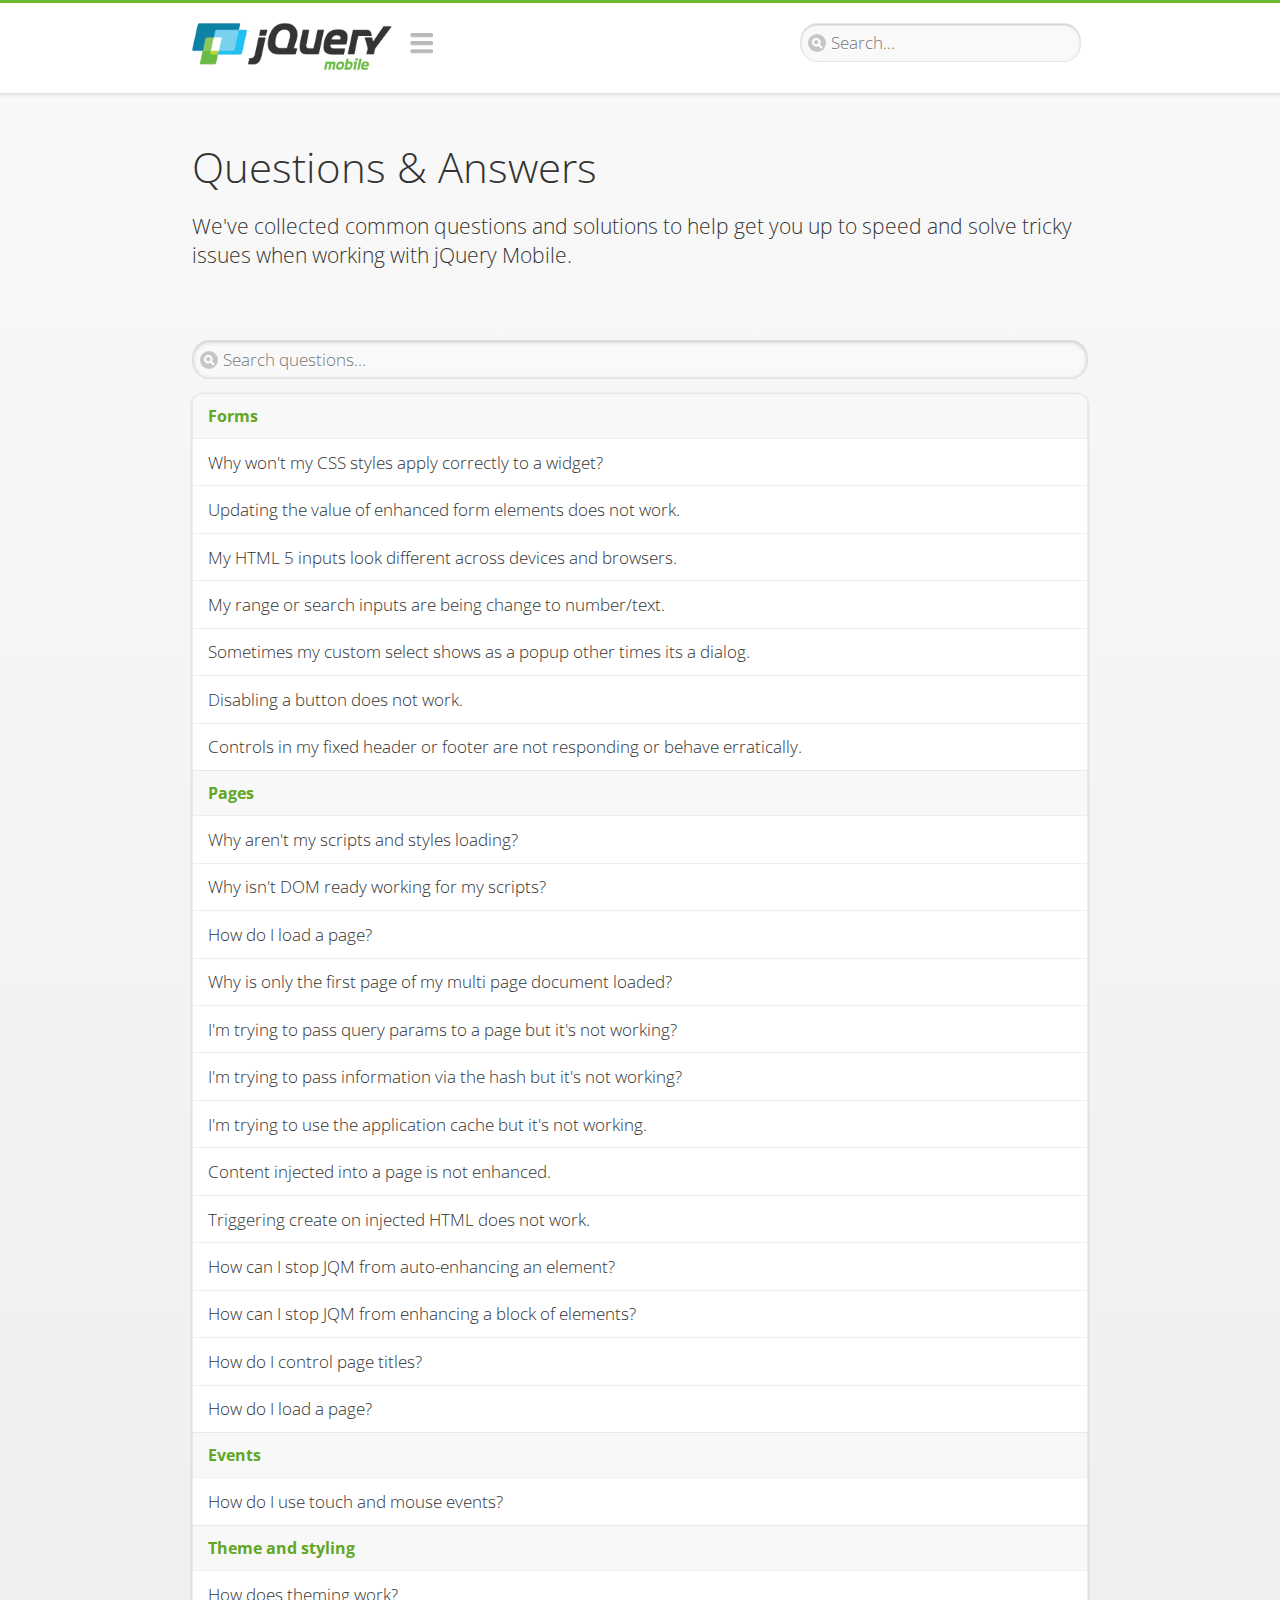
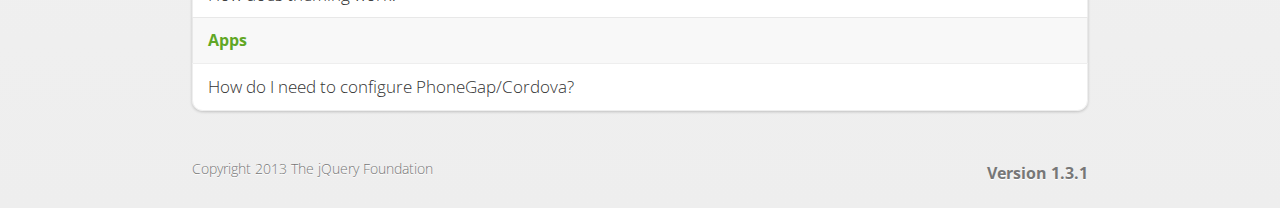
<file: Bronze/jquery.mobile-1.3.1/demos/faq/index.html>
<!DOCTYPE html>
<html>
<head>
	<meta charset="utf-8">
	<meta name="viewport" content="width=device-width, initial-scale=1">
	<title>Questions & Answers - jQuery Mobile Demos</title>
	<link rel="stylesheet"  href="../css/themes/default/jquery.mobile-1.3.1.min.css">
	<link rel="stylesheet" href="../_assets/css/jqm-demos.css">
	<link rel="shortcut icon" href="../favicon.ico">
    <link rel="stylesheet" href="http://fonts.googleapis.com/css?family=Open+Sans:300,400,700">
	<script src="../js/jquery.js"></script>
	<script src="../_assets/js/index.js"></script>
	<script src="../js/jquery.mobile-1.3.1.min.js"></script>
</head>
<body>
<div data-role="page" class="jqm-demos jqm-demos-index">

	<div data-role="header" class="jqm-header">
		<h1 class="jqm-logo"><a href="../"><img src="../_assets/img/jquery-logo.png" alt="jQuery Mobile Framework"></a></h1>
		<a href="#" class="jqm-navmenu-link" data-icon="bars" data-iconpos="notext">Navigation</a>
		<a href="#" class="jqm-search-link" data-icon="search" data-iconpos="notext">Search</a>
<div class="jqm-search">
    <ul class="jqm-list">
<li data-section="Widgets" data-filtertext="accordions collapsible sets content formatting grouped inset mini"><a href="widgets/accordions/">Accordion</a></li>

<li data-section="Widgets" data-filtertext="ajax navigation navigate event method"><a href="widgets/navigation/" data-ajax="false">AJAX Navigation</a></li>

<li data-section="Widgets" data-filtertext="autocomplete filter reveal listviews remote listviewbeforefilter placeholder"><a href="widgets/autocomplete/" data-ajax="false">Autocomplete</a></li>

<li data-section="Widgets" data-filtertext="buttons inputs forms inline theme grouped icons mini disabled"><a href="widgets/buttons/" data-ajax="false">Buttons</a></li>

<li data-section="Widgets" data-filtertext="checkboxes checkboxradio inputs forms mini disabled"><a href="widgets/checkbox/">Checkboxes</a></li>

<li data-section="Widgets" data-filtertext="collapsibles content formatting"><a href="widgets/collapsibles/" data-ajax="false">Collapsibles</a></li>

<li data-section="Widgets" data-filtertext="controlgroups selects checkboxradio buttons horizontal vertical"><a href="widgets/controlgroups/">Controlgroup</a></li>

<li data-section="Widgets" data-filtertext="dialogs modal popups"><a href="widgets/dialog/">Dialogs</a></li>

<li data-section="Widgets" data-filtertext="fixed toolbars headers footers sections fullscreen"><a href="widgets/fixed-toolbars/">Fixed toolbars</a></li>

<li data-section="Widgets" data-filtertext="flip toggle switch binary slider selects forms disabled"><a href="widgets/sliders/switch.html" data-ajax="false">Flip switch toggle</a></li>

<li data-section="Widgets" data-filtertext="footer toolbars footers sections"><a href="widgets/footers/">Footer toolbar</a></li>

<li data-section="Widgets" data-filtertext="forms inputs slider button range toggle switch label disabled accessible fieldcontains elements"><a href="widgets/forms/">Form elements</a></li>

<li data-section="Widgets" data-filtertext="grids columns blocks content formatting rwd responsive"><a href="widgets/grids/">Grids</a></li>

<li data-section="Widgets" data-filtertext="header toolbars fixed fullscreen sections"><a href="widgets/headers/">Header toolbar</a></li>

<li data-section="Widgets" data-filtertext="icons buttons disc position"><a href="widgets/icons/">Icons</a></li>

<li data-section="Widgets" data-filtertext="links navigation ajax prefetch cache"><a href="widgets/links/">Links</a></li>

<li data-section="Widgets" data-filtertext="listviews thumbnails icons nested split button collapsible ul ol"><a href="widgets/listviews/" data-ajax="false">Listviews</a></li>

<li data-section="Widgets" data-filtertext="ajax loader overlay spinner pages"><a href="widgets/loader/" data-ajax="false">Loader overlay</a></li>

<li data-section="Widgets" data-filtertext="navbars navmenu toolbars links icons footer header"><a href="widgets/navbar/" data-ajax="false">Navbar</a></li>

<li data-section="Widgets" data-filtertext="navbars persistent header footer links navmenu"><a href="widgets/fixed-toolbars/footer-persist-a.html">Navbar, persistent</a></li>

<li data-section="Widgets" data-filtertext="pages single multipage templates ajax nav"><a href="widgets/pages/">Pages</a></li>

<li data-section="Widgets" data-filtertext="panels sliding nav modal transition display reveal overlay push rwd responsive"><a href="widgets/panels/">Panels <span class="ui-li-count">New</span></a></li>

<li data-section="Widgets" data-filtertext="popup dialog modal transition tooltip lightbox form overlay screen flip pop fade transition"><a href="widgets/popup/">Popup</a></li>

<li data-section="Widgets" data-filtertext="radiobuttons checkboxradio inputs forms disabled grouped"><a href="widgets/radiobuttons/">Radio buttons</a></li>

<li data-section="Widgets" data-filtertext="selectmenus custom native multiple optgroup disabled forms"><a href="widgets/selects/">Select</a></li>

<li data-section="Widgets" data-filtertext="slider, single sliders range inputs forms disabled"><a href="widgets/sliders/" data-ajax="false">Slider, single</a></li>

<li data-section="Widgets" data-filtertext="slider, dual range sliders rangesliders inputs forms disabled"><a href="widgets/sliders/rangeslider.html" data-ajax="false">Slider, dual range <span class="ui-li-count">New</span></a></li>

<li data-section="Widgets" data-filtertext="tables column th td toggle responsive tables rwd hide show tabular"><a href="widgets/table-column-toggle/">Table, column toggle <span class="ui-li-count">New</span></a></li>

<li data-section="Widgets" data-filtertext="tables reflow th td responsive rwd columns tabular"><a href="widgets/table-reflow/">Table, reflow <span class="ui-li-count">New</span></a></li>

<li data-section="Widgets" data-filtertext="text inputs textarea numeric email tel file date time month clear pattern placeholder forms"><a href="widgets/textinputs/">Text inputs & textarea</a></li>

<li data-section="Widgets" data-filtertext="page transitions animated pages ajax navigation flip slide fade pop" data-ajax="false"><a href="widgets/transitions/" data-ajax="false">Transitions</a></li>

<li data-role="list-divider">Collapsibles</li>

<li data-section="Demo Showcase" data-filtertext="dynamic collapsible set accordion append expand"><a href="examples/collapsibles/dynamic-collapsible.html" data-ajax="false">Dynamic collapsible</a></li>

<li data-role="list-divider">Controlgroups</li>

<li data-section="Demo Showcase" data-filtertext="dynamic controlgroup buttons selects checkboxes forms"><a href="examples/controlgroups/dynamic-controlgroup.html" data-ajax="false">Dynamic controlgroup</a></li>

<li data-role="list-divider">Listviews</li>

<li data-section="Demo Showcase" data-filtertext="grid listview responsive grids responsive listviews lists ul"><a href="examples/listviews/grid-listview.html" data-ajax="false">Grid Listview</a></li>

<li data-section="Demo Showcase" data-filtertext="autodividers anchor jump scroll linkbars listviews lists ul"><a href="examples/listviews/autodividers-linkbar.html" data-ajax="false">Autodividers Linkbar</a></li>

<li data-section="Demo Showcase" data-filtertext="listviews autodividers selector autodividersselector lists ul ol"><a href="examples/listviews/autodividers-selector.html" data-ajax="false">Autodividers Selector</a></li>

<li data-role="list-divider">Navigation</li>

<li data-section="Demo Showcase" data-filtertext="backbone and require.js example navigation router"><a href="examples/backbone-require/index.html" data-ajax="false">Backbone and Require.js example</a></li>

<li data-section="Demo Showcase" data-filtertext="server redirection with server-side support php"><a href="examples/redirect/" data-ajax="false">Redirection with server-side support</a></li>

<li data-role="list-divider">Panels</li>

<li data-section="Demo Showcase" data-filtertext="panel styling slide panels sliding panels shadow rwd responsive breakpoint"><a href="examples/panels/panel-styling.html" data-ajax="false">Panel styling</a></li>

<li data-section="Demo Showcase" data-filtertext="open panel on swipe panels left right"><a href="examples/panels/panel-swipe-open.html" data-ajax="false">Open panel on swipe</a></li>

<li data-role="list-divider">Popups</li>

<li data-section="Demo Showcase" data-filtertext="dynamic popups popup images lightbox"><a href="examples/popups/dynamic-popup.html" data-ajax="false">Dynamic popup</a></li>

<li data-section="Demo Showcase" data-filtertext="arrow popups popover"><a href="examples/popups/arrow.html" data-ajax="false">Popup with arrow</a></li>

<li data-role="list-divider">Responsive Tables</li>

<li data-section="Demo Showcase" data-filtertext="responsive tables reflow stack custom styles"><a href="examples/tables/movie-list.html" data-ajax="false">Reflow: Custom styles</a></li>

<li data-section="Demo Showcase" data-filtertext="responsive tables reflow heading groups rwd breakpoint"><a href="examples/tables/financial-grouped-reflow.html" data-ajax="false">Reflow: Heading groups</a></li>

<li data-section="Demo Showcase" data-filtertext="responsive tables reflow refresh method dynamically inject data"><a href="examples/tables/reflow-refresh.html" data-ajax="false">Reflow: Refresh method</a></li>

<li data-section="Demo Showcase" data-filtertext="responsive tables column toggle hide rwd breakpoint customization options"><a href="examples/tables/movie-list-toggle-options.html" data-ajax="false">Column toggle: Customization options</a></li>

<li data-section="Demo Showcase" data-filtertext="responsive tables column toggle heading groups rwd breakpoint"><a href="examples/tables/financial-grouped-columns.html" data-ajax="false">Column toggle: Heading groups</a></li>

<li data-section="Demo Showcase" data-filtertext="responsive tables column toggle refresh method dynamically inject data"><a href="examples/tables/columntoggle-refresh.html" data-ajax="false">Column toggle: Refresh method</a></li>

<li data-section="Demo Showcase" data-filtertext="responsive tables table column toggle phone comparison rwd breakpoint"><a href="examples/tables/phone-compare.html" data-ajax="false">Column toggle demo: Phone comparison</a></li>

<li data-role="list-divider">Sliders</li>

<li data-section="Demo Showcase" data-filtertext="slider tooltip handle value extension input range sliders forms"><a href="examples/slider/tooltip.html" data-ajax="false">Tooltip extension</a></li>

<li data-role="list-divider">Swipe</li>

<li data-section="Demo Showcase" data-filtertext="swipe to navigate page transitions navigation"><a href="examples/swipe/swipe-page.html" data-ajax="false">Swipe to navigate</a></li>

<li data-section="Demo Showcase" data-filtertext="swipe to delete list item listviews lists ul ol"><a href="examples/swipe/swipe-list.html" data-ajax="false">Swipe to delete list item</a></li>

<li data-role="list-divider">Forms</li>

<li data-section="Questions & Answers" data-filtertext="CSS styles apply widget scope wrap selector customize"><a href="faq/question-template.html">Why won't my CSS styles apply correctly to a widget?</a></li>

<li data-section="Questions & Answers" data-filtertext="form update value enhance pageinit refresh"><a href="faq/updating-the-value-of-enhanced-form-elements-does-not-work.html">Updating the value of enhanced form elements does not work.</a></li>

<li data-section="Questions & Answers" data-filtertext="HTML 5 inputs appearance keyboard picker calendar date time slider file color"><a href="faq/my-html-5-inputs-look-different-in-browsers.html">My HTML 5 inputs look different across devices and browsers.</a></li>

<li data-section="Questions & Answers" data-filtertext="range search inputs slider number text degrade"><a href="faq/my-range-search-input-type-is-being-changed.html">My range or search inputs are being change to number/text.</a></li>

<li data-section="Questions & Answers" data-filtertext="custom select popup dialog logic"><a href="faq/sometimes-custom-select-shows-as-dialog-popup.html">Sometimes my custom select shows as a popup other times its a dialog.</a></li>

<li data-section="Questions & Answers" data-filtertext="disable button issue class method"><a href="faq/disabling-a-button-does-not-work.html">Disabling a button does not work.</a></li>

<li data-section="Questions & Answers" data-filtertext="fixed toolbar header footer fullscreen select input bug issue"><a href="faq/controls-in-header-footer.html">Controls in my fixed header or footer are not responding or behave erratically.</a></li>

<li data-role="list-divider">Pages</li>

<li data-section="Questions & Answers" data-filtertext="head load scripts styles pageinit onload pagebeforecreate ajax nav pages"><a href="faq/scripts-and-styles-not-loading.html">Why aren't my scripts and styles loading?</a></li>

<li data-section="Questions & Answers" data-filtertext="document.ready onload paginit DOM ready on ready scripts "><a href="faq/dom-ready-not-working.html">Why isn't DOM ready working for my scripts?</a></li>

<li data-section="Questions & Answers" data-filtertext="ajax nav load page mobile.loadpage"><a href="faq/how-do-i-load-a-page.html">How do I load a page?</a></li>

<li data-section="Questions & Answers" data-filtertext="ajax nav multi page document load"><a href="faq/why-is-only-the-first-page-loaded.html">Why is only the first page of my multi page document loaded?</a></li>

<li data-section="Questions & Answers" data-filtertext="pass url query params ajax nav"><a href="faq/pass-query-params-to-page.html">I'm trying to pass query params to a page but it's not working?</a></li>

<li data-section="Questions & Answers" data-filtertext="hash pass parameters information ajax nav"><a href="faq/pass-via-the-hash-to-page.html">I'm trying to pass information via the hash but it's not working?</a></li>

<li data-section="Questions & Answers" data-filtertext="application cache status error isLocal ajax nav"><a href="faq/the-application-cache-is-not-working.html">I'm trying to use the application cache but it's not working.</a></li>

<li data-section="Questions & Answers" data-filtertext=">create refresh event trigger pageInit refresh method content injected page not enhanced."><a href="faq/injected-content-is-not-enhanced.html">Content injected into a page is not enhanced.</a></li>

<li data-section="Questions & Answers" data-filtertext=">create trigger event pageInit injected HTML"><a href="faq/triggering-create-on-injected-content-does-not-work.html">Triggering create on injected HTML does not work.</a></li>

<li data-section="Questions & Answers" data-filtertext="auto-enhance element stop preventnative role none"><a href="faq/how-can-i-stop-auto-enhancement-of-elements.html">How can I stop JQM from auto-enhancing an element?</a></li>

<li data-section="Questions & Answers" data-filtertext="auto-enhance block container parent stop preventnative role none"><a href="faq/how-can-i-stop-auto-enhancement-of-a-block-of-elements.html">How can I stop JQM from enhancing a block of elements?</a></li>

<li data-section="Questions & Answers" data-filtertext="page title ajax nav head"><a href="faq/how-do-i-control-page-titles.html">How do I control page titles?</a></li>

<li data-section="Questions & Answers" data-filtertext="ajax nav load page loadPage"><a href="faq/how-do-i-load-a-page.html">How do I load a page?</a></li>

<li data-role="list-divider">Events</li>

<li data-section="Questions & Answers" data-filtertext="touch mouse events vmouseover, vmousedown, vmousemove, vmouseup, vclick, vmousecancel"><a href="faq/how-do-i-use-touch-mouse-events.html">How do I use touch and mouse events?</a></li>

<li data-role="list-divider">Theme and styling</li>

<li data-section="Questions & Answers" data-filtertext="theme swatch css themeroller customize icons colors fonts style"><a href="faq/how-does-theming-work.html">How does theming work?</a></li>

<li data-role="list-divider">Apps</li>

<li data-section="Questions & Answers" data-filtertext="How do I need to configure PhoneGap Cordova?"><a href="faq/how-configure-phonegap-cordova.html">How do I need to configure PhoneGap/Cordova?</a></li>
<!--
<li data-role="list-divider">Navigation</li>

<li data-section="Questions & Answers" data-filtertext=""><a href="faq/nav-is-acting-erraticly.html">The nav is acting erratically!</a></li>

<li data-section="Questions & Answers" data-filtertext=""><a href="faq/deep-links-dont-work.html">Following a deep link ( a link to scroll to and id ) does not work.</a></li>

<li data-section="Questions & Answers" data-filtertext=""><a href="faq/scripts-css-only-works-on-first-page-or-refresh.html">My script / css only works on first page or on refresh.</a></li>
<li data-role="list-divider">Widgets</li>

<li data-section="Questions & Answers" data-filtertext=""><a href="faq/cloned-content-double-enhanced.html">Cloning a widget or enhanced for element and enhancing causes "double" enhancement</a></li>

<li data-section="Questions & Answers" data-filtertext=""><a href="faq/cloned-content-does-not-update.html">Cloned widget or enhanced element does not update</a></li>

<li data-section="Questions & Answers" data-filtertext=""><a href="faq/data-enhance-false-does-not-work.html">Setting data-enhance="false" does not work.</a></li>

<li data-role="list-divider">General</li>

<li data-section="Questions & Answers" data-filtertext=""><a href="faq/selecting-element-by-id-not-working.html">Selecting elements by id only works sometimes or on first page!</a></li>

<li data-section="Questions & Answers" data-filtertext=""><a href="faq/global-config-settings-ignored.html">The global configuration settings i set are being ignored.</a></li>

<li data-section="Questions & Answers" data-filtertext=""><a href="faq/custom-css-is-ignored.html">My custom css is ignored.</a></li>

<li data-role="list-divider">Events</li>

<li data-section="Questions & Answers" data-filtertext=""><a href="faq/swipe-triggered-when-scrolling.html">Swipe triggered when scrolling.</a></li>

<li data-section="Questions & Answers" data-filtertext=""><a href="faq/document-ready-not-working.html">Document ready ignored after first page.</a></li>

<li data-role="list-divider">Theming &amp; custom styles</li>

<li data-section="Questions & Answers" data-filtertext=""><a href="faq/#">How do I add custom icons?</a></li>

<li data-section="Questions & Answers" data-filtertext=""><a href="faq/#">How do I add remove the circle behind the icons?</a></li>
-->

    </ul>
</div>

	</div><!-- /header -->

	<div data-role="content" class="jqm-content">

        <h1>Questions &amp; Answers</h1>

        <p class="jqm-intro">We've collected common questions and solutions to help get you up to speed and solve tricky issues when working with jQuery Mobile.</p>

        <ul data-role="listview" data-inset="true" data-filter="true" data-theme="d" data-divider-theme="d" data-icon="false" data-filter-placeholder="Search questions..." data-global-nav="demos" class="jqm-list">
<li data-role="list-divider">Forms</li>

<li data-section="Questions & Answers" data-filtertext="CSS styles apply widget scope wrap selector customize"><a href="faq/question-template.html">Why won't my CSS styles apply correctly to a widget?</a></li>

<li data-section="Questions & Answers" data-filtertext="form update value enhance pageinit refresh"><a href="faq/updating-the-value-of-enhanced-form-elements-does-not-work.html">Updating the value of enhanced form elements does not work.</a></li>

<li data-section="Questions & Answers" data-filtertext="HTML 5 inputs appearance keyboard picker calendar date time slider file color"><a href="faq/my-html-5-inputs-look-different-in-browsers.html">My HTML 5 inputs look different across devices and browsers.</a></li>

<li data-section="Questions & Answers" data-filtertext="range search inputs slider number text degrade"><a href="faq/my-range-search-input-type-is-being-changed.html">My range or search inputs are being change to number/text.</a></li>

<li data-section="Questions & Answers" data-filtertext="custom select popup dialog logic"><a href="faq/sometimes-custom-select-shows-as-dialog-popup.html">Sometimes my custom select shows as a popup other times its a dialog.</a></li>

<li data-section="Questions & Answers" data-filtertext="disable button issue class method"><a href="faq/disabling-a-button-does-not-work.html">Disabling a button does not work.</a></li>

<li data-section="Questions & Answers" data-filtertext="fixed toolbar header footer fullscreen select input bug issue"><a href="faq/controls-in-header-footer.html">Controls in my fixed header or footer are not responding or behave erratically.</a></li>

<li data-role="list-divider">Pages</li>

<li data-section="Questions & Answers" data-filtertext="head load scripts styles pageinit onload pagebeforecreate ajax nav pages"><a href="faq/scripts-and-styles-not-loading.html">Why aren't my scripts and styles loading?</a></li>

<li data-section="Questions & Answers" data-filtertext="document.ready onload paginit DOM ready on ready scripts "><a href="faq/dom-ready-not-working.html">Why isn't DOM ready working for my scripts?</a></li>

<li data-section="Questions & Answers" data-filtertext="ajax nav load page mobile.loadpage"><a href="faq/how-do-i-load-a-page.html">How do I load a page?</a></li>

<li data-section="Questions & Answers" data-filtertext="ajax nav multi page document load"><a href="faq/why-is-only-the-first-page-loaded.html">Why is only the first page of my multi page document loaded?</a></li>

<li data-section="Questions & Answers" data-filtertext="pass url query params ajax nav"><a href="faq/pass-query-params-to-page.html">I'm trying to pass query params to a page but it's not working?</a></li>

<li data-section="Questions & Answers" data-filtertext="hash pass parameters information ajax nav"><a href="faq/pass-via-the-hash-to-page.html">I'm trying to pass information via the hash but it's not working?</a></li>

<li data-section="Questions & Answers" data-filtertext="application cache status error isLocal ajax nav"><a href="faq/the-application-cache-is-not-working.html">I'm trying to use the application cache but it's not working.</a></li>

<li data-section="Questions & Answers" data-filtertext=">create refresh event trigger pageInit refresh method content injected page not enhanced."><a href="faq/injected-content-is-not-enhanced.html">Content injected into a page is not enhanced.</a></li>

<li data-section="Questions & Answers" data-filtertext=">create trigger event pageInit injected HTML"><a href="faq/triggering-create-on-injected-content-does-not-work.html">Triggering create on injected HTML does not work.</a></li>

<li data-section="Questions & Answers" data-filtertext="auto-enhance element stop preventnative role none"><a href="faq/how-can-i-stop-auto-enhancement-of-elements.html">How can I stop JQM from auto-enhancing an element?</a></li>

<li data-section="Questions & Answers" data-filtertext="auto-enhance block container parent stop preventnative role none"><a href="faq/how-can-i-stop-auto-enhancement-of-a-block-of-elements.html">How can I stop JQM from enhancing a block of elements?</a></li>

<li data-section="Questions & Answers" data-filtertext="page title ajax nav head"><a href="faq/how-do-i-control-page-titles.html">How do I control page titles?</a></li>

<li data-section="Questions & Answers" data-filtertext="ajax nav load page loadPage"><a href="faq/how-do-i-load-a-page.html">How do I load a page?</a></li>

<li data-role="list-divider">Events</li>

<li data-section="Questions & Answers" data-filtertext="touch mouse events vmouseover, vmousedown, vmousemove, vmouseup, vclick, vmousecancel"><a href="faq/how-do-i-use-touch-mouse-events.html">How do I use touch and mouse events?</a></li>

<li data-role="list-divider">Theme and styling</li>

<li data-section="Questions & Answers" data-filtertext="theme swatch css themeroller customize icons colors fonts style"><a href="faq/how-does-theming-work.html">How does theming work?</a></li>

<li data-role="list-divider">Apps</li>

<li data-section="Questions & Answers" data-filtertext="How do I need to configure PhoneGap Cordova?"><a href="faq/how-configure-phonegap-cordova.html">How do I need to configure PhoneGap/Cordova?</a></li>
<!--
<li data-role="list-divider">Navigation</li>

<li data-section="Questions & Answers" data-filtertext=""><a href="faq/nav-is-acting-erraticly.html">The nav is acting erratically!</a></li>

<li data-section="Questions & Answers" data-filtertext=""><a href="faq/deep-links-dont-work.html">Following a deep link ( a link to scroll to and id ) does not work.</a></li>

<li data-section="Questions & Answers" data-filtertext=""><a href="faq/scripts-css-only-works-on-first-page-or-refresh.html">My script / css only works on first page or on refresh.</a></li>
<li data-role="list-divider">Widgets</li>

<li data-section="Questions & Answers" data-filtertext=""><a href="faq/cloned-content-double-enhanced.html">Cloning a widget or enhanced for element and enhancing causes "double" enhancement</a></li>

<li data-section="Questions & Answers" data-filtertext=""><a href="faq/cloned-content-does-not-update.html">Cloned widget or enhanced element does not update</a></li>

<li data-section="Questions & Answers" data-filtertext=""><a href="faq/data-enhance-false-does-not-work.html">Setting data-enhance="false" does not work.</a></li>

<li data-role="list-divider">General</li>

<li data-section="Questions & Answers" data-filtertext=""><a href="faq/selecting-element-by-id-not-working.html">Selecting elements by id only works sometimes or on first page!</a></li>

<li data-section="Questions & Answers" data-filtertext=""><a href="faq/global-config-settings-ignored.html">The global configuration settings i set are being ignored.</a></li>

<li data-section="Questions & Answers" data-filtertext=""><a href="faq/custom-css-is-ignored.html">My custom css is ignored.</a></li>

<li data-role="list-divider">Events</li>

<li data-section="Questions & Answers" data-filtertext=""><a href="faq/swipe-triggered-when-scrolling.html">Swipe triggered when scrolling.</a></li>

<li data-section="Questions & Answers" data-filtertext=""><a href="faq/document-ready-not-working.html">Document ready ignored after first page.</a></li>

<li data-role="list-divider">Theming &amp; custom styles</li>

<li data-section="Questions & Answers" data-filtertext=""><a href="faq/#">How do I add custom icons?</a></li>

<li data-section="Questions & Answers" data-filtertext=""><a href="faq/#">How do I add remove the circle behind the icons?</a></li>
-->

        </ul>

	</div><!-- /content -->

	<div data-role="footer" class="jqm-footer">
		<p class="jqm-version"></p>
		<p>Copyright 2013 The jQuery Foundation</p>
	</div><!-- /footer -->
    <div data-role="panel" class="jqm-nav-panel jqm-navmenu-panel" data-position="left" data-display="reveal" data-theme="c">
        <ul data-role="listview" data-theme="d" data-divider-theme="d" data-icon="false" data-global-nav="demos" class="jqm-list">
            <li data-role="list-divider">jQuery Mobile Demos</li>
			<li><a href="./">Home</a></li>
            <li><a href="intro/">Introduction</a></li>
            <li><a href="examples/">Demo Showcase</a></li>
            <li><a href="faq/">Questions & Answers</a></li>
			<li><a href="intro/rwd.html">Going Responsive</a></li>
            <li data-role="list-divider">Widget reference</li>
<li data-section="Widgets" data-filtertext="accordions collapsible sets content formatting grouped inset mini"><a href="widgets/accordions/">Accordion</a></li>

<li data-section="Widgets" data-filtertext="ajax navigation navigate event method"><a href="widgets/navigation/" data-ajax="false">AJAX Navigation</a></li>

<li data-section="Widgets" data-filtertext="autocomplete filter reveal listviews remote listviewbeforefilter placeholder"><a href="widgets/autocomplete/" data-ajax="false">Autocomplete</a></li>

<li data-section="Widgets" data-filtertext="buttons inputs forms inline theme grouped icons mini disabled"><a href="widgets/buttons/" data-ajax="false">Buttons</a></li>

<li data-section="Widgets" data-filtertext="checkboxes checkboxradio inputs forms mini disabled"><a href="widgets/checkbox/">Checkboxes</a></li>

<li data-section="Widgets" data-filtertext="collapsibles content formatting"><a href="widgets/collapsibles/" data-ajax="false">Collapsibles</a></li>

<li data-section="Widgets" data-filtertext="controlgroups selects checkboxradio buttons horizontal vertical"><a href="widgets/controlgroups/">Controlgroup</a></li>

<li data-section="Widgets" data-filtertext="dialogs modal popups"><a href="widgets/dialog/">Dialogs</a></li>

<li data-section="Widgets" data-filtertext="fixed toolbars headers footers sections fullscreen"><a href="widgets/fixed-toolbars/">Fixed toolbars</a></li>

<li data-section="Widgets" data-filtertext="flip toggle switch binary slider selects forms disabled"><a href="widgets/sliders/switch.html" data-ajax="false">Flip switch toggle</a></li>

<li data-section="Widgets" data-filtertext="footer toolbars footers sections"><a href="widgets/footers/">Footer toolbar</a></li>

<li data-section="Widgets" data-filtertext="forms inputs slider button range toggle switch label disabled accessible fieldcontains elements"><a href="widgets/forms/">Form elements</a></li>

<li data-section="Widgets" data-filtertext="grids columns blocks content formatting rwd responsive"><a href="widgets/grids/">Grids</a></li>

<li data-section="Widgets" data-filtertext="header toolbars fixed fullscreen sections"><a href="widgets/headers/">Header toolbar</a></li>

<li data-section="Widgets" data-filtertext="icons buttons disc position"><a href="widgets/icons/">Icons</a></li>

<li data-section="Widgets" data-filtertext="links navigation ajax prefetch cache"><a href="widgets/links/">Links</a></li>

<li data-section="Widgets" data-filtertext="listviews thumbnails icons nested split button collapsible ul ol"><a href="widgets/listviews/" data-ajax="false">Listviews</a></li>

<li data-section="Widgets" data-filtertext="ajax loader overlay spinner pages"><a href="widgets/loader/" data-ajax="false">Loader overlay</a></li>

<li data-section="Widgets" data-filtertext="navbars navmenu toolbars links icons footer header"><a href="widgets/navbar/" data-ajax="false">Navbar</a></li>

<li data-section="Widgets" data-filtertext="navbars persistent header footer links navmenu"><a href="widgets/fixed-toolbars/footer-persist-a.html">Navbar, persistent</a></li>

<li data-section="Widgets" data-filtertext="pages single multipage templates ajax nav"><a href="widgets/pages/">Pages</a></li>

<li data-section="Widgets" data-filtertext="panels sliding nav modal transition display reveal overlay push rwd responsive"><a href="widgets/panels/">Panels <span class="ui-li-count">New</span></a></li>

<li data-section="Widgets" data-filtertext="popup dialog modal transition tooltip lightbox form overlay screen flip pop fade transition"><a href="widgets/popup/">Popup</a></li>

<li data-section="Widgets" data-filtertext="radiobuttons checkboxradio inputs forms disabled grouped"><a href="widgets/radiobuttons/">Radio buttons</a></li>

<li data-section="Widgets" data-filtertext="selectmenus custom native multiple optgroup disabled forms"><a href="widgets/selects/">Select</a></li>

<li data-section="Widgets" data-filtertext="slider, single sliders range inputs forms disabled"><a href="widgets/sliders/" data-ajax="false">Slider, single</a></li>

<li data-section="Widgets" data-filtertext="slider, dual range sliders rangesliders inputs forms disabled"><a href="widgets/sliders/rangeslider.html" data-ajax="false">Slider, dual range <span class="ui-li-count">New</span></a></li>

<li data-section="Widgets" data-filtertext="tables column th td toggle responsive tables rwd hide show tabular"><a href="widgets/table-column-toggle/">Table, column toggle <span class="ui-li-count">New</span></a></li>

<li data-section="Widgets" data-filtertext="tables reflow th td responsive rwd columns tabular"><a href="widgets/table-reflow/">Table, reflow <span class="ui-li-count">New</span></a></li>

<li data-section="Widgets" data-filtertext="text inputs textarea numeric email tel file date time month clear pattern placeholder forms"><a href="widgets/textinputs/">Text inputs & textarea</a></li>

<li data-section="Widgets" data-filtertext="page transitions animated pages ajax navigation flip slide fade pop" data-ajax="false"><a href="widgets/transitions/" data-ajax="false">Transitions</a></li>

        </ul>
	</div><!-- /panel -->


</div><!-- /page -->
</body>
</html>
</file>
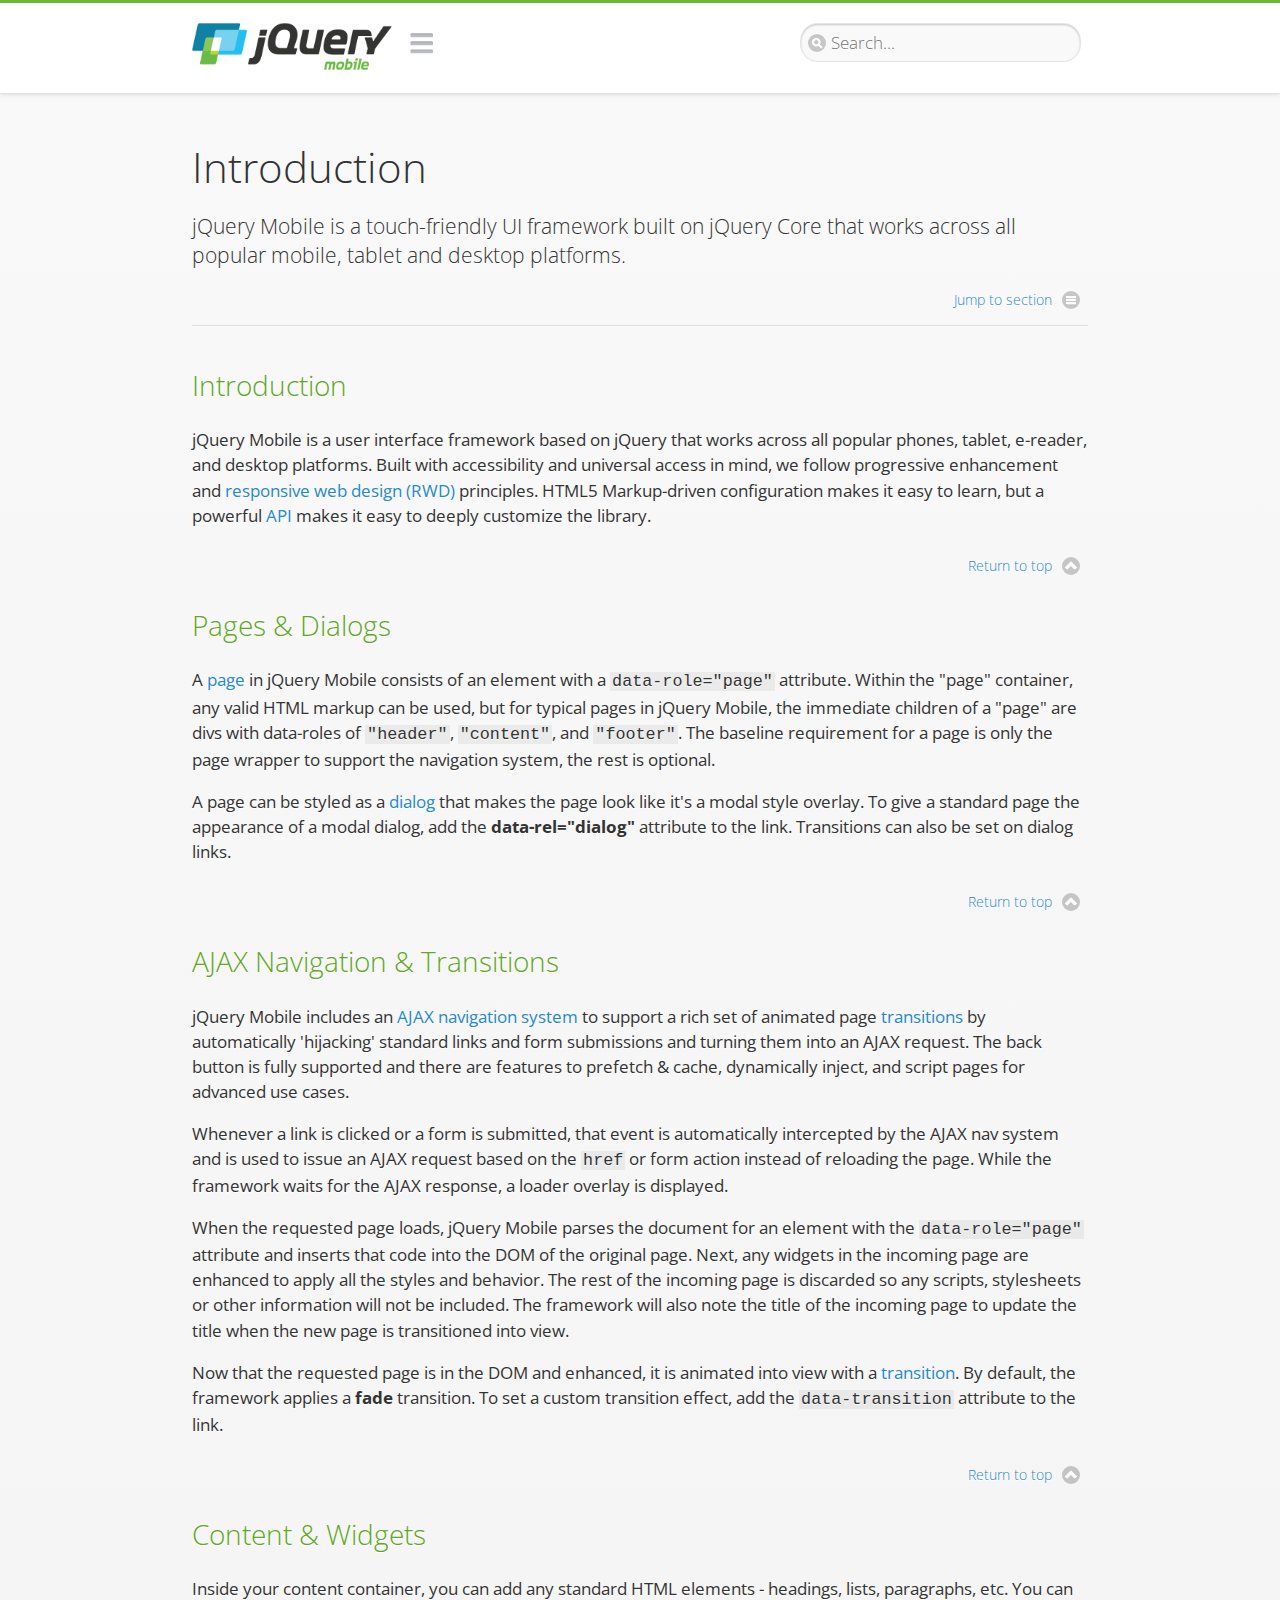
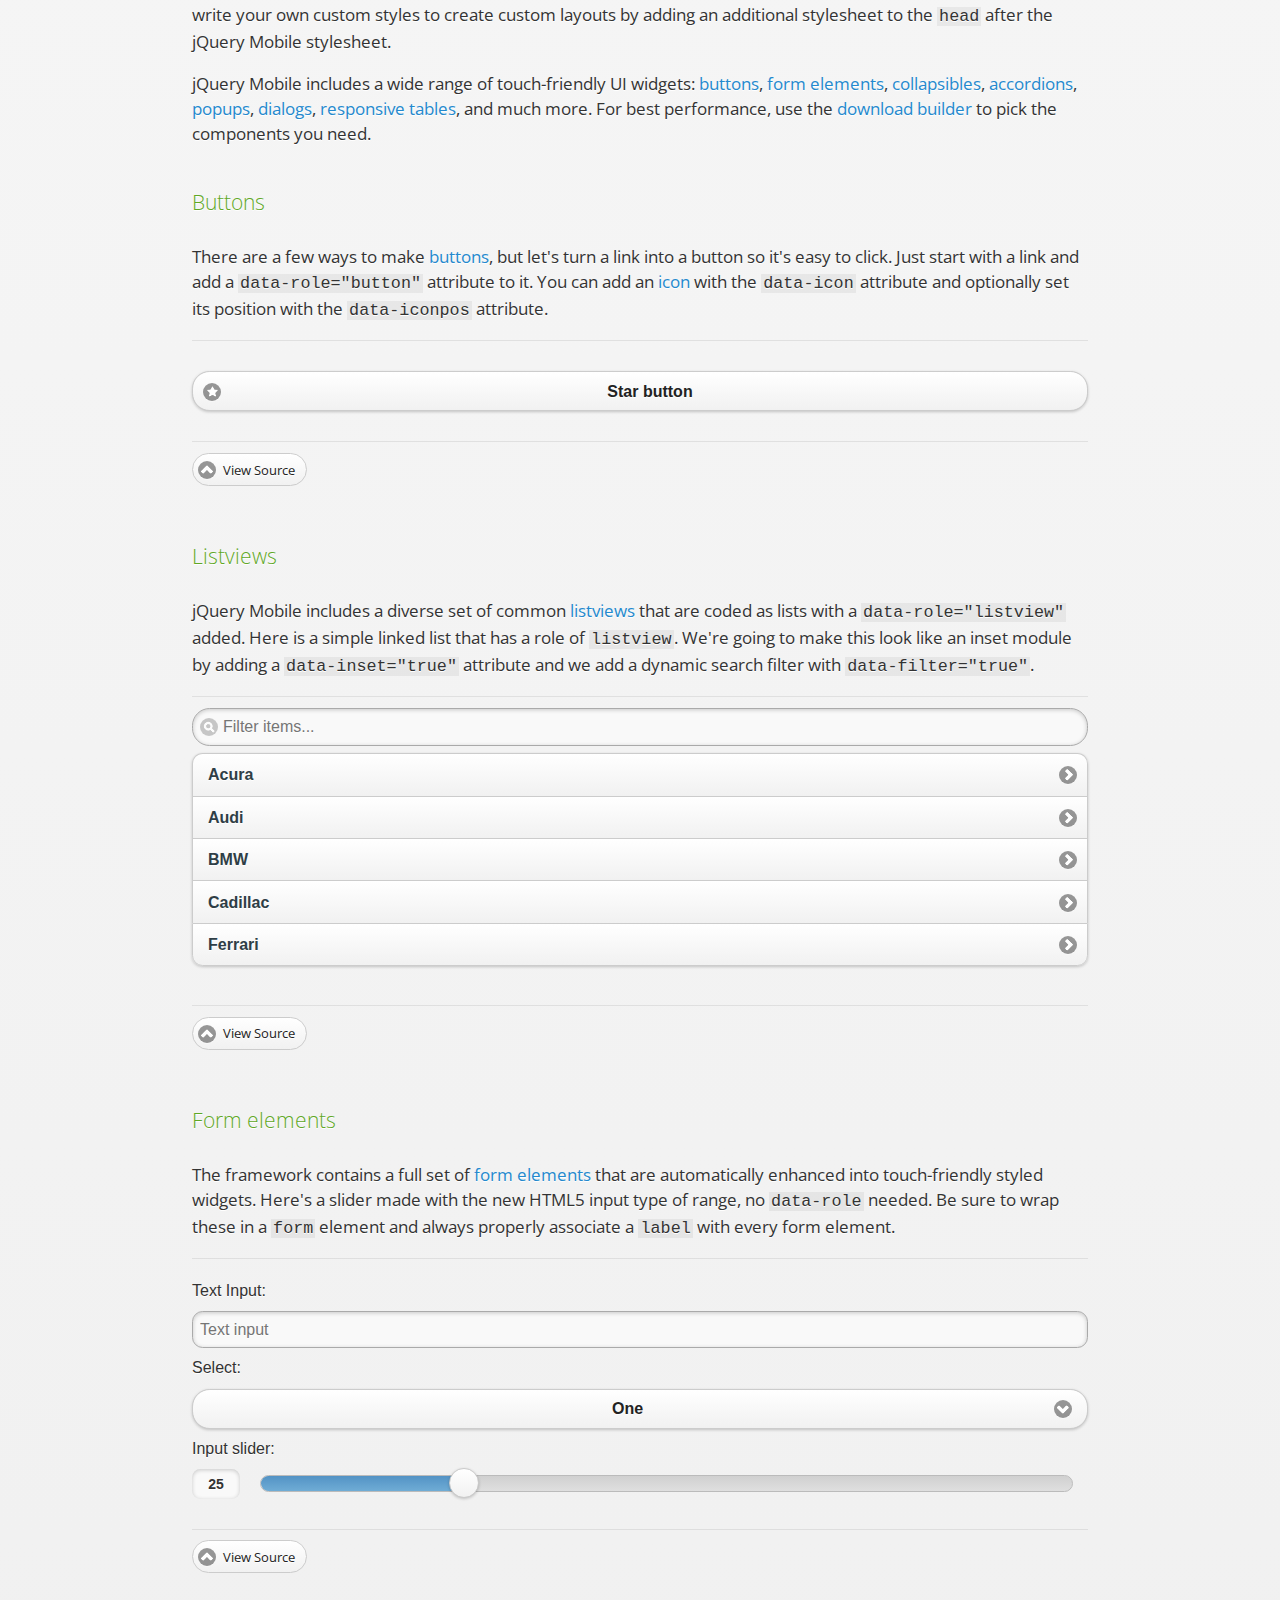
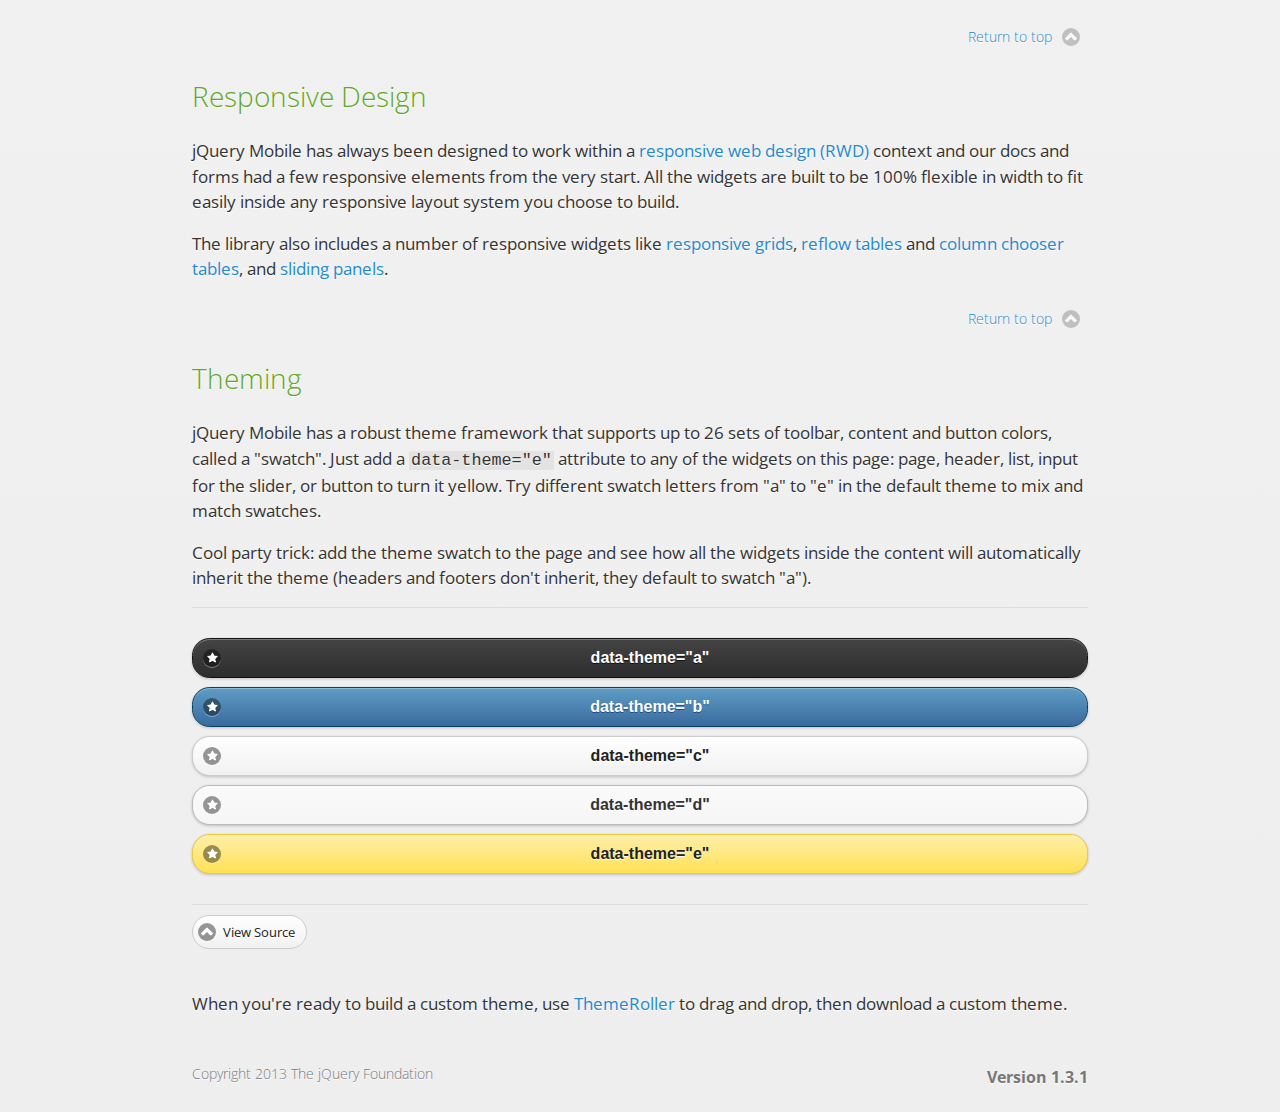
<file: Bronze/jquery.mobile-1.3.1/demos/intro/index.html>
<!DOCTYPE html>
<html>
<head>
	<meta charset="utf-8">
	<meta name="viewport" content="width=device-width, initial-scale=1">
	<title>Introduction - jQuery Mobile Demos</title>
	<link rel="stylesheet"  href="../css/themes/default/jquery.mobile-1.3.1.min.css">
	<link rel="stylesheet" href="../_assets/css/jqm-demos.css">
	<link rel="shortcut icon" href="../favicon.ico">
    <link rel="stylesheet" href="http://fonts.googleapis.com/css?family=Open+Sans:300,400,700">
	<script src="../js/jquery.js"></script>
	<script src="../_assets/js/index.js"></script>
	<script src="../js/jquery.mobile-1.3.1.min.js"></script>
</head>
<body>
<div data-role="page" class="jqm-demos" data-quicklinks="true">

	<div data-role="header" class="jqm-header">
        <h1 class="jqm-logo"><a href="../"><img src="../_assets/img/jquery-logo.png" alt="jQuery Mobile Framework"></a></h1>
		<a href="#" class="jqm-navmenu-link" data-icon="bars" data-iconpos="notext">Navigation</a>
		<a href="#" class="jqm-search-link" data-icon="search" data-iconpos="notext">Search</a>
<div class="jqm-search">
    <ul class="jqm-list">
<li data-section="Widgets" data-filtertext="accordions collapsible sets content formatting grouped inset mini"><a href="widgets/accordions/">Accordion</a></li>

<li data-section="Widgets" data-filtertext="ajax navigation navigate event method"><a href="widgets/navigation/" data-ajax="false">AJAX Navigation</a></li>

<li data-section="Widgets" data-filtertext="autocomplete filter reveal listviews remote listviewbeforefilter placeholder"><a href="widgets/autocomplete/" data-ajax="false">Autocomplete</a></li>

<li data-section="Widgets" data-filtertext="buttons inputs forms inline theme grouped icons mini disabled"><a href="widgets/buttons/" data-ajax="false">Buttons</a></li>

<li data-section="Widgets" data-filtertext="checkboxes checkboxradio inputs forms mini disabled"><a href="widgets/checkbox/">Checkboxes</a></li>

<li data-section="Widgets" data-filtertext="collapsibles content formatting"><a href="widgets/collapsibles/" data-ajax="false">Collapsibles</a></li>

<li data-section="Widgets" data-filtertext="controlgroups selects checkboxradio buttons horizontal vertical"><a href="widgets/controlgroups/">Controlgroup</a></li>

<li data-section="Widgets" data-filtertext="dialogs modal popups"><a href="widgets/dialog/">Dialogs</a></li>

<li data-section="Widgets" data-filtertext="fixed toolbars headers footers sections fullscreen"><a href="widgets/fixed-toolbars/">Fixed toolbars</a></li>

<li data-section="Widgets" data-filtertext="flip toggle switch binary slider selects forms disabled"><a href="widgets/sliders/switch.html" data-ajax="false">Flip switch toggle</a></li>

<li data-section="Widgets" data-filtertext="footer toolbars footers sections"><a href="widgets/footers/">Footer toolbar</a></li>

<li data-section="Widgets" data-filtertext="forms inputs slider button range toggle switch label disabled accessible fieldcontains elements"><a href="widgets/forms/">Form elements</a></li>

<li data-section="Widgets" data-filtertext="grids columns blocks content formatting rwd responsive"><a href="widgets/grids/">Grids</a></li>

<li data-section="Widgets" data-filtertext="header toolbars fixed fullscreen sections"><a href="widgets/headers/">Header toolbar</a></li>

<li data-section="Widgets" data-filtertext="icons buttons disc position"><a href="widgets/icons/">Icons</a></li>

<li data-section="Widgets" data-filtertext="links navigation ajax prefetch cache"><a href="widgets/links/">Links</a></li>

<li data-section="Widgets" data-filtertext="listviews thumbnails icons nested split button collapsible ul ol"><a href="widgets/listviews/" data-ajax="false">Listviews</a></li>

<li data-section="Widgets" data-filtertext="ajax loader overlay spinner pages"><a href="widgets/loader/" data-ajax="false">Loader overlay</a></li>

<li data-section="Widgets" data-filtertext="navbars navmenu toolbars links icons footer header"><a href="widgets/navbar/" data-ajax="false">Navbar</a></li>

<li data-section="Widgets" data-filtertext="navbars persistent header footer links navmenu"><a href="widgets/fixed-toolbars/footer-persist-a.html">Navbar, persistent</a></li>

<li data-section="Widgets" data-filtertext="pages single multipage templates ajax nav"><a href="widgets/pages/">Pages</a></li>

<li data-section="Widgets" data-filtertext="panels sliding nav modal transition display reveal overlay push rwd responsive"><a href="widgets/panels/">Panels <span class="ui-li-count">New</span></a></li>

<li data-section="Widgets" data-filtertext="popup dialog modal transition tooltip lightbox form overlay screen flip pop fade transition"><a href="widgets/popup/">Popup</a></li>

<li data-section="Widgets" data-filtertext="radiobuttons checkboxradio inputs forms disabled grouped"><a href="widgets/radiobuttons/">Radio buttons</a></li>

<li data-section="Widgets" data-filtertext="selectmenus custom native multiple optgroup disabled forms"><a href="widgets/selects/">Select</a></li>

<li data-section="Widgets" data-filtertext="slider, single sliders range inputs forms disabled"><a href="widgets/sliders/" data-ajax="false">Slider, single</a></li>

<li data-section="Widgets" data-filtertext="slider, dual range sliders rangesliders inputs forms disabled"><a href="widgets/sliders/rangeslider.html" data-ajax="false">Slider, dual range <span class="ui-li-count">New</span></a></li>

<li data-section="Widgets" data-filtertext="tables column th td toggle responsive tables rwd hide show tabular"><a href="widgets/table-column-toggle/">Table, column toggle <span class="ui-li-count">New</span></a></li>

<li data-section="Widgets" data-filtertext="tables reflow th td responsive rwd columns tabular"><a href="widgets/table-reflow/">Table, reflow <span class="ui-li-count">New</span></a></li>

<li data-section="Widgets" data-filtertext="text inputs textarea numeric email tel file date time month clear pattern placeholder forms"><a href="widgets/textinputs/">Text inputs & textarea</a></li>

<li data-section="Widgets" data-filtertext="page transitions animated pages ajax navigation flip slide fade pop" data-ajax="false"><a href="widgets/transitions/" data-ajax="false">Transitions</a></li>

<li data-role="list-divider">Collapsibles</li>

<li data-section="Demo Showcase" data-filtertext="dynamic collapsible set accordion append expand"><a href="examples/collapsibles/dynamic-collapsible.html" data-ajax="false">Dynamic collapsible</a></li>

<li data-role="list-divider">Controlgroups</li>

<li data-section="Demo Showcase" data-filtertext="dynamic controlgroup buttons selects checkboxes forms"><a href="examples/controlgroups/dynamic-controlgroup.html" data-ajax="false">Dynamic controlgroup</a></li>

<li data-role="list-divider">Listviews</li>

<li data-section="Demo Showcase" data-filtertext="grid listview responsive grids responsive listviews lists ul"><a href="examples/listviews/grid-listview.html" data-ajax="false">Grid Listview</a></li>

<li data-section="Demo Showcase" data-filtertext="autodividers anchor jump scroll linkbars listviews lists ul"><a href="examples/listviews/autodividers-linkbar.html" data-ajax="false">Autodividers Linkbar</a></li>

<li data-section="Demo Showcase" data-filtertext="listviews autodividers selector autodividersselector lists ul ol"><a href="examples/listviews/autodividers-selector.html" data-ajax="false">Autodividers Selector</a></li>

<li data-role="list-divider">Navigation</li>

<li data-section="Demo Showcase" data-filtertext="backbone and require.js example navigation router"><a href="examples/backbone-require/index.html" data-ajax="false">Backbone and Require.js example</a></li>

<li data-section="Demo Showcase" data-filtertext="server redirection with server-side support php"><a href="examples/redirect/" data-ajax="false">Redirection with server-side support</a></li>

<li data-role="list-divider">Panels</li>

<li data-section="Demo Showcase" data-filtertext="panel styling slide panels sliding panels shadow rwd responsive breakpoint"><a href="examples/panels/panel-styling.html" data-ajax="false">Panel styling</a></li>

<li data-section="Demo Showcase" data-filtertext="open panel on swipe panels left right"><a href="examples/panels/panel-swipe-open.html" data-ajax="false">Open panel on swipe</a></li>

<li data-role="list-divider">Popups</li>

<li data-section="Demo Showcase" data-filtertext="dynamic popups popup images lightbox"><a href="examples/popups/dynamic-popup.html" data-ajax="false">Dynamic popup</a></li>

<li data-section="Demo Showcase" data-filtertext="arrow popups popover"><a href="examples/popups/arrow.html" data-ajax="false">Popup with arrow</a></li>

<li data-role="list-divider">Responsive Tables</li>

<li data-section="Demo Showcase" data-filtertext="responsive tables reflow stack custom styles"><a href="examples/tables/movie-list.html" data-ajax="false">Reflow: Custom styles</a></li>

<li data-section="Demo Showcase" data-filtertext="responsive tables reflow heading groups rwd breakpoint"><a href="examples/tables/financial-grouped-reflow.html" data-ajax="false">Reflow: Heading groups</a></li>

<li data-section="Demo Showcase" data-filtertext="responsive tables reflow refresh method dynamically inject data"><a href="examples/tables/reflow-refresh.html" data-ajax="false">Reflow: Refresh method</a></li>

<li data-section="Demo Showcase" data-filtertext="responsive tables column toggle hide rwd breakpoint customization options"><a href="examples/tables/movie-list-toggle-options.html" data-ajax="false">Column toggle: Customization options</a></li>

<li data-section="Demo Showcase" data-filtertext="responsive tables column toggle heading groups rwd breakpoint"><a href="examples/tables/financial-grouped-columns.html" data-ajax="false">Column toggle: Heading groups</a></li>

<li data-section="Demo Showcase" data-filtertext="responsive tables column toggle refresh method dynamically inject data"><a href="examples/tables/columntoggle-refresh.html" data-ajax="false">Column toggle: Refresh method</a></li>

<li data-section="Demo Showcase" data-filtertext="responsive tables table column toggle phone comparison rwd breakpoint"><a href="examples/tables/phone-compare.html" data-ajax="false">Column toggle demo: Phone comparison</a></li>

<li data-role="list-divider">Sliders</li>

<li data-section="Demo Showcase" data-filtertext="slider tooltip handle value extension input range sliders forms"><a href="examples/slider/tooltip.html" data-ajax="false">Tooltip extension</a></li>

<li data-role="list-divider">Swipe</li>

<li data-section="Demo Showcase" data-filtertext="swipe to navigate page transitions navigation"><a href="examples/swipe/swipe-page.html" data-ajax="false">Swipe to navigate</a></li>

<li data-section="Demo Showcase" data-filtertext="swipe to delete list item listviews lists ul ol"><a href="examples/swipe/swipe-list.html" data-ajax="false">Swipe to delete list item</a></li>

<li data-role="list-divider">Forms</li>

<li data-section="Questions & Answers" data-filtertext="CSS styles apply widget scope wrap selector customize"><a href="faq/question-template.html">Why won't my CSS styles apply correctly to a widget?</a></li>

<li data-section="Questions & Answers" data-filtertext="form update value enhance pageinit refresh"><a href="faq/updating-the-value-of-enhanced-form-elements-does-not-work.html">Updating the value of enhanced form elements does not work.</a></li>

<li data-section="Questions & Answers" data-filtertext="HTML 5 inputs appearance keyboard picker calendar date time slider file color"><a href="faq/my-html-5-inputs-look-different-in-browsers.html">My HTML 5 inputs look different across devices and browsers.</a></li>

<li data-section="Questions & Answers" data-filtertext="range search inputs slider number text degrade"><a href="faq/my-range-search-input-type-is-being-changed.html">My range or search inputs are being change to number/text.</a></li>

<li data-section="Questions & Answers" data-filtertext="custom select popup dialog logic"><a href="faq/sometimes-custom-select-shows-as-dialog-popup.html">Sometimes my custom select shows as a popup other times its a dialog.</a></li>

<li data-section="Questions & Answers" data-filtertext="disable button issue class method"><a href="faq/disabling-a-button-does-not-work.html">Disabling a button does not work.</a></li>

<li data-section="Questions & Answers" data-filtertext="fixed toolbar header footer fullscreen select input bug issue"><a href="faq/controls-in-header-footer.html">Controls in my fixed header or footer are not responding or behave erratically.</a></li>

<li data-role="list-divider">Pages</li>

<li data-section="Questions & Answers" data-filtertext="head load scripts styles pageinit onload pagebeforecreate ajax nav pages"><a href="faq/scripts-and-styles-not-loading.html">Why aren't my scripts and styles loading?</a></li>

<li data-section="Questions & Answers" data-filtertext="document.ready onload paginit DOM ready on ready scripts "><a href="faq/dom-ready-not-working.html">Why isn't DOM ready working for my scripts?</a></li>

<li data-section="Questions & Answers" data-filtertext="ajax nav load page mobile.loadpage"><a href="faq/how-do-i-load-a-page.html">How do I load a page?</a></li>

<li data-section="Questions & Answers" data-filtertext="ajax nav multi page document load"><a href="faq/why-is-only-the-first-page-loaded.html">Why is only the first page of my multi page document loaded?</a></li>

<li data-section="Questions & Answers" data-filtertext="pass url query params ajax nav"><a href="faq/pass-query-params-to-page.html">I'm trying to pass query params to a page but it's not working?</a></li>

<li data-section="Questions & Answers" data-filtertext="hash pass parameters information ajax nav"><a href="faq/pass-via-the-hash-to-page.html">I'm trying to pass information via the hash but it's not working?</a></li>

<li data-section="Questions & Answers" data-filtertext="application cache status error isLocal ajax nav"><a href="faq/the-application-cache-is-not-working.html">I'm trying to use the application cache but it's not working.</a></li>

<li data-section="Questions & Answers" data-filtertext=">create refresh event trigger pageInit refresh method content injected page not enhanced."><a href="faq/injected-content-is-not-enhanced.html">Content injected into a page is not enhanced.</a></li>

<li data-section="Questions & Answers" data-filtertext=">create trigger event pageInit injected HTML"><a href="faq/triggering-create-on-injected-content-does-not-work.html">Triggering create on injected HTML does not work.</a></li>

<li data-section="Questions & Answers" data-filtertext="auto-enhance element stop preventnative role none"><a href="faq/how-can-i-stop-auto-enhancement-of-elements.html">How can I stop JQM from auto-enhancing an element?</a></li>

<li data-section="Questions & Answers" data-filtertext="auto-enhance block container parent stop preventnative role none"><a href="faq/how-can-i-stop-auto-enhancement-of-a-block-of-elements.html">How can I stop JQM from enhancing a block of elements?</a></li>

<li data-section="Questions & Answers" data-filtertext="page title ajax nav head"><a href="faq/how-do-i-control-page-titles.html">How do I control page titles?</a></li>

<li data-section="Questions & Answers" data-filtertext="ajax nav load page loadPage"><a href="faq/how-do-i-load-a-page.html">How do I load a page?</a></li>

<li data-role="list-divider">Events</li>

<li data-section="Questions & Answers" data-filtertext="touch mouse events vmouseover, vmousedown, vmousemove, vmouseup, vclick, vmousecancel"><a href="faq/how-do-i-use-touch-mouse-events.html">How do I use touch and mouse events?</a></li>

<li data-role="list-divider">Theme and styling</li>

<li data-section="Questions & Answers" data-filtertext="theme swatch css themeroller customize icons colors fonts style"><a href="faq/how-does-theming-work.html">How does theming work?</a></li>

<li data-role="list-divider">Apps</li>

<li data-section="Questions & Answers" data-filtertext="How do I need to configure PhoneGap Cordova?"><a href="faq/how-configure-phonegap-cordova.html">How do I need to configure PhoneGap/Cordova?</a></li>
<!--
<li data-role="list-divider">Navigation</li>

<li data-section="Questions & Answers" data-filtertext=""><a href="faq/nav-is-acting-erraticly.html">The nav is acting erratically!</a></li>

<li data-section="Questions & Answers" data-filtertext=""><a href="faq/deep-links-dont-work.html">Following a deep link ( a link to scroll to and id ) does not work.</a></li>

<li data-section="Questions & Answers" data-filtertext=""><a href="faq/scripts-css-only-works-on-first-page-or-refresh.html">My script / css only works on first page or on refresh.</a></li>
<li data-role="list-divider">Widgets</li>

<li data-section="Questions & Answers" data-filtertext=""><a href="faq/cloned-content-double-enhanced.html">Cloning a widget or enhanced for element and enhancing causes "double" enhancement</a></li>

<li data-section="Questions & Answers" data-filtertext=""><a href="faq/cloned-content-does-not-update.html">Cloned widget or enhanced element does not update</a></li>

<li data-section="Questions & Answers" data-filtertext=""><a href="faq/data-enhance-false-does-not-work.html">Setting data-enhance="false" does not work.</a></li>

<li data-role="list-divider">General</li>

<li data-section="Questions & Answers" data-filtertext=""><a href="faq/selecting-element-by-id-not-working.html">Selecting elements by id only works sometimes or on first page!</a></li>

<li data-section="Questions & Answers" data-filtertext=""><a href="faq/global-config-settings-ignored.html">The global configuration settings i set are being ignored.</a></li>

<li data-section="Questions & Answers" data-filtertext=""><a href="faq/custom-css-is-ignored.html">My custom css is ignored.</a></li>

<li data-role="list-divider">Events</li>

<li data-section="Questions & Answers" data-filtertext=""><a href="faq/swipe-triggered-when-scrolling.html">Swipe triggered when scrolling.</a></li>

<li data-section="Questions & Answers" data-filtertext=""><a href="faq/document-ready-not-working.html">Document ready ignored after first page.</a></li>

<li data-role="list-divider">Theming &amp; custom styles</li>

<li data-section="Questions & Answers" data-filtertext=""><a href="faq/#">How do I add custom icons?</a></li>

<li data-section="Questions & Answers" data-filtertext=""><a href="faq/#">How do I add remove the circle behind the icons?</a></li>
-->

    </ul>
</div>

	</div><!-- /header -->

	<div data-role="content" class="jqm-content">

			<h1>Introduction</h1>

			<p class="jqm-intro">jQuery Mobile is a touch-friendly UI framework built on jQuery Core that works across all popular mobile, tablet and desktop platforms.
			</p>

			<h2>Introduction</h2>

			<p>jQuery Mobile is a user interface framework based on jQuery that works across all popular phones, tablet, e-reader, and desktop platforms. Built with accessibility and universal access in mind, we follow progressive enhancement and <a href="rwd.html">responsive web design (RWD)</a> principles. HTML5 Markup-driven configuration makes it easy to learn, but a powerful <a href="http://api.jquerymobile.com/">API</a> makes it easy to deeply customize the library.</p>

			<h2>Pages & Dialogs</h2>

			<p>A <a href="../widgets/pages/">page</a> in jQuery Mobile consists of an element with a <code> data-role="page"</code> attribute. Within the "page" container, any valid HTML markup can be used, but for typical pages in jQuery Mobile, the immediate children of a "page" are divs with data-roles of <code>"header"</code>, <code>"content"</code>, and <code>"footer"</code>. The baseline requirement for a page is only the page wrapper to support the navigation system, the rest is optional. </p>

			<p>A page can be styled as a <a href="../widgets/dialog/">dialog</a> that makes the page look like it's a modal style overlay. To give a standard page the appearance of a modal dialog, add the <strong>data-rel="dialog"</strong> attribute to the link. Transitions can also be set on dialog links.</p>

			<h2>AJAX Navigation & Transitions</h2>

			<p>jQuery Mobile includes an <a href="../widgets/navigation/" data-ajax="false">AJAX navigation system</a> to support a rich set of animated page <a href="../widgets/transitions/" data-ajax="false">transitions</a> by automatically 'hijacking' standard links and form submissions and turning them into an AJAX request. The back button is fully supported and there are features to prefetch &amp; cache, dynamically inject, and script pages for advanced use cases.</p>

			<p>Whenever a link is clicked or a form is submitted, that event is automatically intercepted by the AJAX nav system and is used to issue an AJAX request based on the <code>href</code> or form action instead of reloading the page. While the framework waits for the AJAX response, a loader overlay is displayed.</p>

			<p>When the requested page loads, jQuery Mobile parses the document for an element with the <code> data-role="page"</code> attribute and inserts that code into the DOM of the original page. Next, any widgets in the incoming page are enhanced to apply all the styles and behavior. The rest of the incoming page is discarded so any scripts, stylesheets or other information will not be included. The framework will also note the title of the incoming page to update the title when the new page is transitioned into view.</p>

			<p>Now that the requested page is in the DOM and enhanced, it is animated into view with a <a href="../widgets/transitions/" data-ajax="false">transition</a>. By default, the framework applies a <strong>fade</strong> transition. To set a custom transition effect, add the <code>data-transition</code> attribute to the link. </p>

			<h2>Content & Widgets</h2>

			<p>Inside your content container, you can add any standard HTML elements - headings, lists, paragraphs, etc. You can write your own custom styles to create custom layouts by adding an additional stylesheet to the <code>head</code> after the jQuery Mobile stylesheet.</p>

			<p>jQuery Mobile includes a wide range of touch-friendly UI widgets: <a  href="../widgets/buttons/">buttons</a>, <a href="../widgets/forms/">form elements</a>, <a href="../widgets/collapsibles/">collapsibles</a>, <a href="../widgets/accordions/">accordions</a>, <a href="../widgets/popup/">popups</a>, <a href="../widgets/dialog/">dialogs</a>, <a href="../widgets/table-column-toggle/">responsive tables</a>, and much more. For best performance, use the <a href="http://jquerymobile.com/download-builder/" rel="external">download builder</a> to pick the components you need.</p>

				<h4>Buttons</h4>
				<p>There are a few ways to make <a href="../widgets/buttons/" title="buttons-types">buttons</a>, but let's turn a link into a button so it's easy to click. Just start with a link and add a <code>data-role="button"</code> attribute to it.  You can add an <a href="../widgets/icons/">icon</a> with the <code>data-icon</code> attribute and optionally set its position with the <code>data-iconpos</code> attribute.</p>

				<div data-demo-html="true">
				<a href="#" data-role="button" data-icon="star">Star button</a>
				</div><!--/demo-html -->

			<h4>Listviews</h4>
			<p>jQuery Mobile includes a diverse set of common <a href="../widgets/listviews/" title="docs-lists">listviews</a> that are coded as lists with a <code>data-role="listview"</code> added. Here is a simple linked list that has a role of <code>listview</code>. We're going to make this look like an inset module by adding a <code>data-inset="true"</code> attribute and we add a dynamic search filter with <code>data-filter="true"</code>.</p>

			<div data-demo-html="true">
			<ul data-role="listview" data-inset="true" data-filter="true">
				<li><a href="#">Acura</a></li>
				<li><a href="#">Audi</a></li>
				<li><a href="#">BMW</a></li>
				<li><a href="#">Cadillac</a></li>
				<li><a href="#">Ferrari</a></li>
			</ul>
			</div><!--/demo-html -->

			<h4>Form elements</h4>
			<p>The framework contains a full set of <a href="../widgets/forms/">form elements</a> that are automatically enhanced into touch-friendly styled widgets. Here's a slider made with the new HTML5 input type of range, no <code>data-role</code> needed. Be sure to wrap these in a <code>form</code> element and always properly associate a <code>label</code> with every form element.</p>

			<div data-demo-html="true">
			<form>
				<label for="textinput-s">Text Input:</label>
				<input type="text" name="textinput-s" id="textinput-s" placeholder="Text input" value="" data-clear-btn="true">

				<label for="select-native-s">Select:</label>
				<select name="select-native-s" id="select-native-s">
					<option value="small">One</option>
					<option value="medium">Two</option>
					<option value="large">Three</option>
				</select>

				<label for="slider-s">Input slider:</label>
				<input type="range" name="slider-s" id="slider-s" value="25" min="0" max="100" data-highlight="true"  />
			</form>

			</div><!--/demo-html -->

			<h2>Responsive Design</h2>

			<p>jQuery Mobile has always been designed to work within a <a href="rwd.html">responsive web design (RWD)</a> context and our docs and forms had a few responsive elements from the very start. All the widgets are built to be 100% flexible in width to fit easily inside any responsive layout system you choose to build. </p>

			<p>The library also includes a number of responsive widgets like <a href="../widgets/grids/">responsive grids</a>, <a href="../widgets/table-reflow/">reflow tables</a> and <a href="../widgets/table-column-toggle/">column chooser tables</a>, and <a href="../widgets/panels/">sliding panels</a>.</p>

			<h2>Theming</h2>
			<p>jQuery Mobile has a robust theme framework that supports up to 26 sets of toolbar, content and button colors, called a "swatch". Just add a <code>data-theme="e"</code> attribute to any of the widgets on this page: page, header, list, input for the slider, or button to turn it yellow. Try different swatch letters from "a" to "e" in the default theme to mix and match swatches.</p>
			<p>Cool party trick: add the theme swatch to the page and see how all the widgets inside the content will automatically inherit the theme (headers and footers don't inherit, they default to swatch "a").</p>

			<div data-demo-html="true">
			<a href="#" data-role="button" data-icon="star" data-theme="a">data-theme="a"</a>
			<a href="#" data-role="button" data-icon="star" data-theme="b">data-theme="b"</a>
			<a href="#" data-role="button" data-icon="star" data-theme="c">data-theme="c"</a>
			<a href="#" data-role="button" data-icon="star" data-theme="d">data-theme="d"</a>
			<a href="#" data-role="button" data-icon="star" data-theme="e">data-theme="e"</a>
			</div><!--/demo-html -->

		<p>When you're ready to build a custom theme, use <a href="http://www.jquerymobile.com/themeroller" rel="external">ThemeRoller</a> to drag and drop, then download a custom theme.</p>

			</div><!-- /content -->

			<div data-role="footer" class="jqm-footer">
				<p class="jqm-version"></p>
				<p>Copyright 2013 The jQuery Foundation</p>
			</div><!-- /footer -->
    <div data-role="panel" class="jqm-nav-panel jqm-navmenu-panel" data-position="left" data-display="reveal" data-theme="c">
        <ul data-role="listview" data-theme="d" data-divider-theme="d" data-icon="false" data-global-nav="demos" class="jqm-list">
            <li data-role="list-divider">jQuery Mobile Demos</li>
			<li><a href="./">Home</a></li>
            <li><a href="intro/">Introduction</a></li>
            <li><a href="examples/">Demo Showcase</a></li>
            <li><a href="faq/">Questions & Answers</a></li>
			<li><a href="intro/rwd.html">Going Responsive</a></li>
            <li data-role="list-divider">Widget reference</li>
<li data-section="Widgets" data-filtertext="accordions collapsible sets content formatting grouped inset mini"><a href="widgets/accordions/">Accordion</a></li>

<li data-section="Widgets" data-filtertext="ajax navigation navigate event method"><a href="widgets/navigation/" data-ajax="false">AJAX Navigation</a></li>

<li data-section="Widgets" data-filtertext="autocomplete filter reveal listviews remote listviewbeforefilter placeholder"><a href="widgets/autocomplete/" data-ajax="false">Autocomplete</a></li>

<li data-section="Widgets" data-filtertext="buttons inputs forms inline theme grouped icons mini disabled"><a href="widgets/buttons/" data-ajax="false">Buttons</a></li>

<li data-section="Widgets" data-filtertext="checkboxes checkboxradio inputs forms mini disabled"><a href="widgets/checkbox/">Checkboxes</a></li>

<li data-section="Widgets" data-filtertext="collapsibles content formatting"><a href="widgets/collapsibles/" data-ajax="false">Collapsibles</a></li>

<li data-section="Widgets" data-filtertext="controlgroups selects checkboxradio buttons horizontal vertical"><a href="widgets/controlgroups/">Controlgroup</a></li>

<li data-section="Widgets" data-filtertext="dialogs modal popups"><a href="widgets/dialog/">Dialogs</a></li>

<li data-section="Widgets" data-filtertext="fixed toolbars headers footers sections fullscreen"><a href="widgets/fixed-toolbars/">Fixed toolbars</a></li>

<li data-section="Widgets" data-filtertext="flip toggle switch binary slider selects forms disabled"><a href="widgets/sliders/switch.html" data-ajax="false">Flip switch toggle</a></li>

<li data-section="Widgets" data-filtertext="footer toolbars footers sections"><a href="widgets/footers/">Footer toolbar</a></li>

<li data-section="Widgets" data-filtertext="forms inputs slider button range toggle switch label disabled accessible fieldcontains elements"><a href="widgets/forms/">Form elements</a></li>

<li data-section="Widgets" data-filtertext="grids columns blocks content formatting rwd responsive"><a href="widgets/grids/">Grids</a></li>

<li data-section="Widgets" data-filtertext="header toolbars fixed fullscreen sections"><a href="widgets/headers/">Header toolbar</a></li>

<li data-section="Widgets" data-filtertext="icons buttons disc position"><a href="widgets/icons/">Icons</a></li>

<li data-section="Widgets" data-filtertext="links navigation ajax prefetch cache"><a href="widgets/links/">Links</a></li>

<li data-section="Widgets" data-filtertext="listviews thumbnails icons nested split button collapsible ul ol"><a href="widgets/listviews/" data-ajax="false">Listviews</a></li>

<li data-section="Widgets" data-filtertext="ajax loader overlay spinner pages"><a href="widgets/loader/" data-ajax="false">Loader overlay</a></li>

<li data-section="Widgets" data-filtertext="navbars navmenu toolbars links icons footer header"><a href="widgets/navbar/" data-ajax="false">Navbar</a></li>

<li data-section="Widgets" data-filtertext="navbars persistent header footer links navmenu"><a href="widgets/fixed-toolbars/footer-persist-a.html">Navbar, persistent</a></li>

<li data-section="Widgets" data-filtertext="pages single multipage templates ajax nav"><a href="widgets/pages/">Pages</a></li>

<li data-section="Widgets" data-filtertext="panels sliding nav modal transition display reveal overlay push rwd responsive"><a href="widgets/panels/">Panels <span class="ui-li-count">New</span></a></li>

<li data-section="Widgets" data-filtertext="popup dialog modal transition tooltip lightbox form overlay screen flip pop fade transition"><a href="widgets/popup/">Popup</a></li>

<li data-section="Widgets" data-filtertext="radiobuttons checkboxradio inputs forms disabled grouped"><a href="widgets/radiobuttons/">Radio buttons</a></li>

<li data-section="Widgets" data-filtertext="selectmenus custom native multiple optgroup disabled forms"><a href="widgets/selects/">Select</a></li>

<li data-section="Widgets" data-filtertext="slider, single sliders range inputs forms disabled"><a href="widgets/sliders/" data-ajax="false">Slider, single</a></li>

<li data-section="Widgets" data-filtertext="slider, dual range sliders rangesliders inputs forms disabled"><a href="widgets/sliders/rangeslider.html" data-ajax="false">Slider, dual range <span class="ui-li-count">New</span></a></li>

<li data-section="Widgets" data-filtertext="tables column th td toggle responsive tables rwd hide show tabular"><a href="widgets/table-column-toggle/">Table, column toggle <span class="ui-li-count">New</span></a></li>

<li data-section="Widgets" data-filtertext="tables reflow th td responsive rwd columns tabular"><a href="widgets/table-reflow/">Table, reflow <span class="ui-li-count">New</span></a></li>

<li data-section="Widgets" data-filtertext="text inputs textarea numeric email tel file date time month clear pattern placeholder forms"><a href="widgets/textinputs/">Text inputs & textarea</a></li>

<li data-section="Widgets" data-filtertext="page transitions animated pages ajax navigation flip slide fade pop" data-ajax="false"><a href="widgets/transitions/" data-ajax="false">Transitions</a></li>

        </ul>
	</div><!-- /panel -->


		</div><!-- /page -->
		</body>
		</html>
</file>
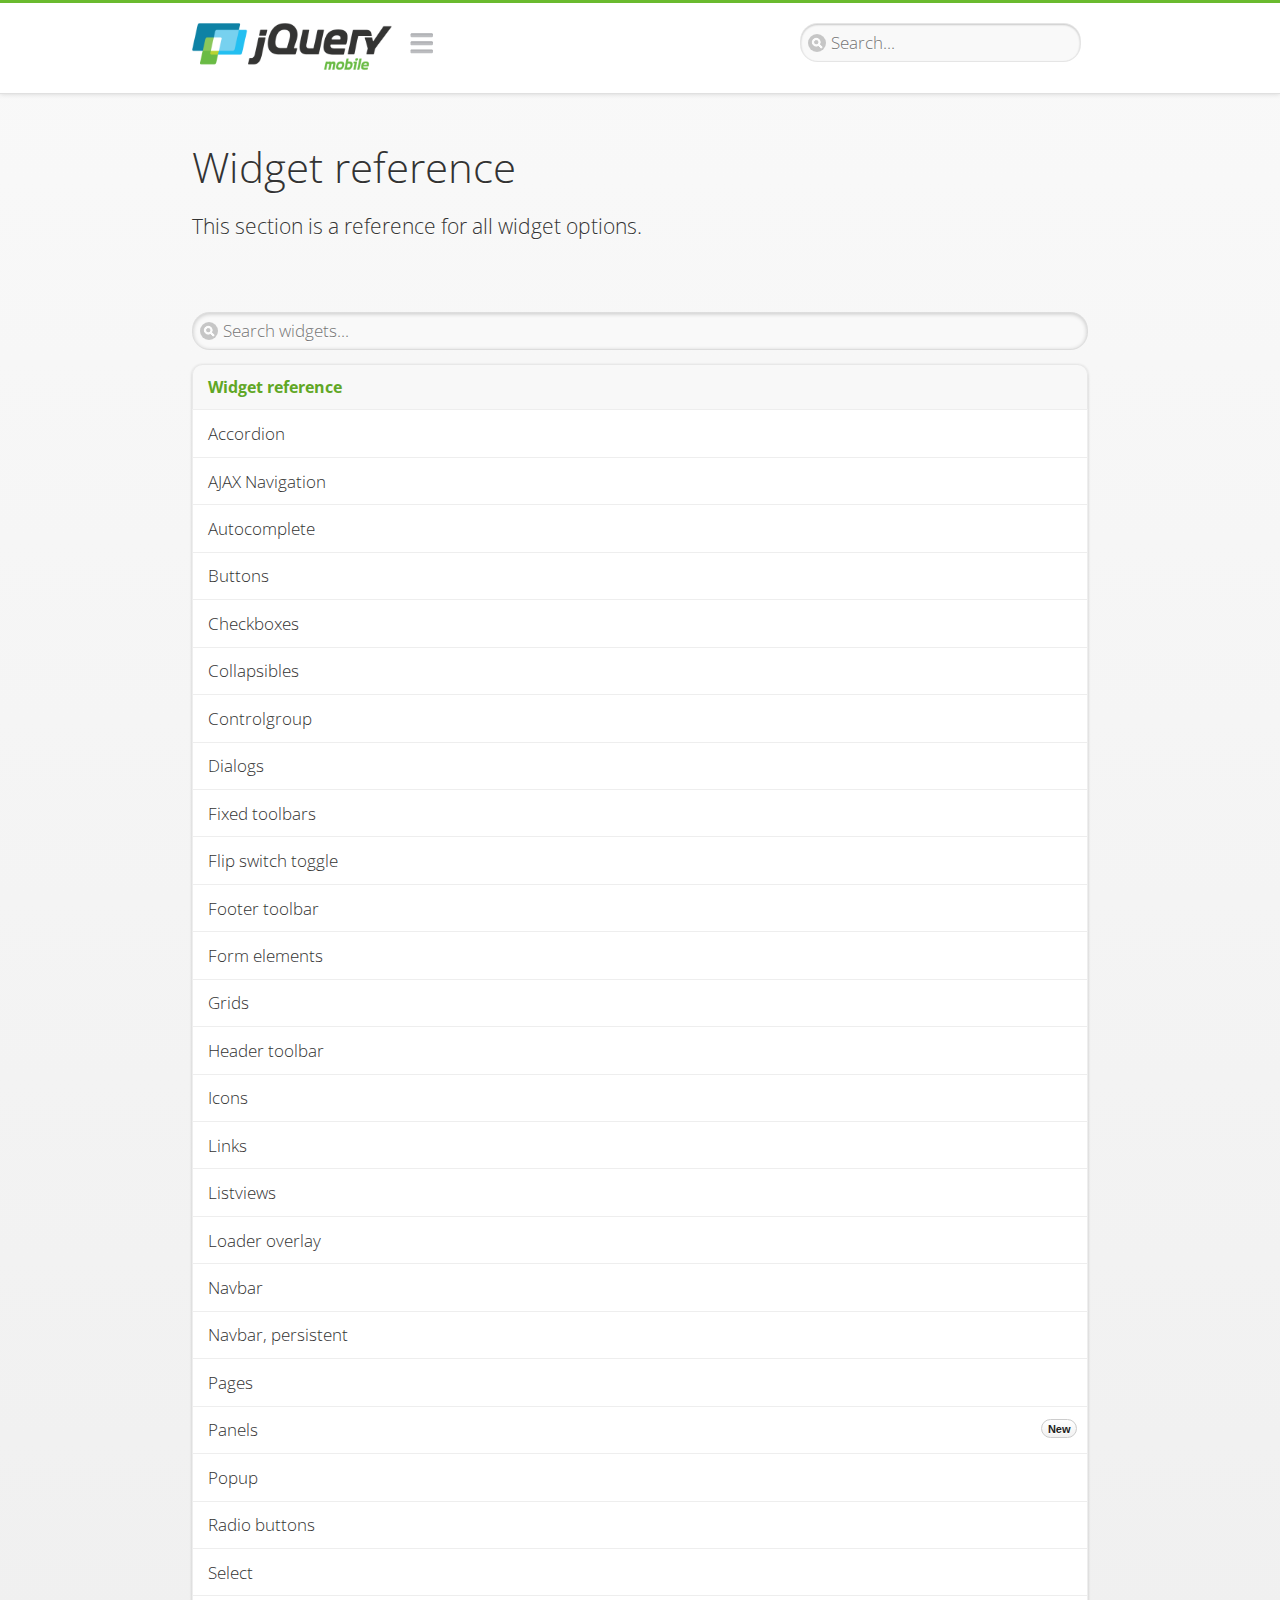
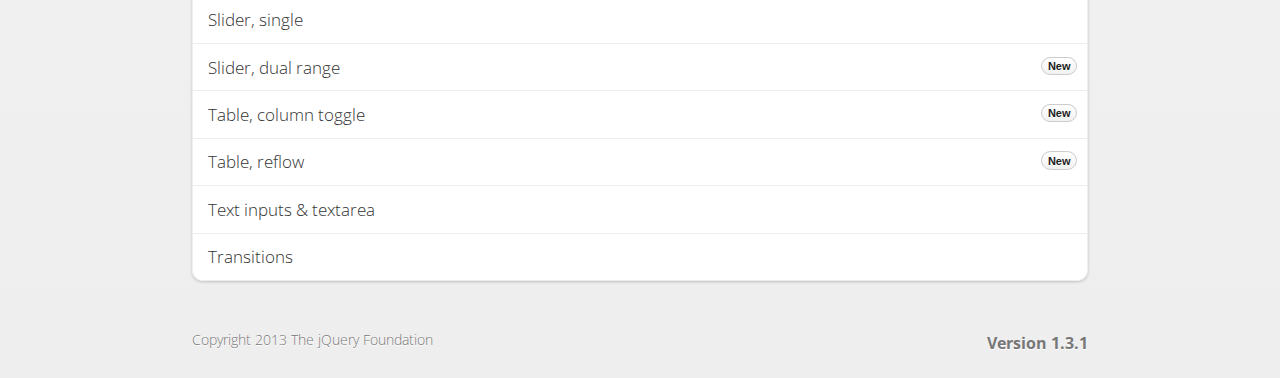
<file: Bronze/jquery.mobile-1.3.1/demos/widgets/index.html>
<!DOCTYPE html>
<html>
<head>
	<meta charset="utf-8">
	<meta name="viewport" content="width=device-width, initial-scale=1">
	<title>Widgets reference - jQuery Mobile Demos</title>
	<link rel="stylesheet"  href="../css/themes/default/jquery.mobile-1.3.1.min.css">
	<link rel="stylesheet" href="../_assets/css/jqm-demos.css">
	<link rel="shortcut icon" href="../favicon.ico">
    <link rel="stylesheet" href="http://fonts.googleapis.com/css?family=Open+Sans:300,400,700">
	<script src="../js/jquery.js"></script>
	<script src="../_assets/js/index.js"></script>
	<script src="../js/jquery.mobile-1.3.1.min.js"></script>
</head>
<body>
<div data-role="page" class="jqm-demos jqm-demos-index">

	<div data-role="header" class="jqm-header">
        <h1 class="jqm-logo"><a href="../"><img src="../_assets/img/jquery-logo.png" alt="jQuery Mobile Framework"></a></h1>
		<a href="#" class="jqm-navmenu-link" data-icon="bars" data-iconpos="notext">Navigation</a>
		<a href="#" class="jqm-search-link" data-icon="search" data-iconpos="notext">Search</a>
<div class="jqm-search">
    <ul class="jqm-list">
<li data-section="Widgets" data-filtertext="accordions collapsible sets content formatting grouped inset mini"><a href="widgets/accordions/">Accordion</a></li>

<li data-section="Widgets" data-filtertext="ajax navigation navigate event method"><a href="widgets/navigation/" data-ajax="false">AJAX Navigation</a></li>

<li data-section="Widgets" data-filtertext="autocomplete filter reveal listviews remote listviewbeforefilter placeholder"><a href="widgets/autocomplete/" data-ajax="false">Autocomplete</a></li>

<li data-section="Widgets" data-filtertext="buttons inputs forms inline theme grouped icons mini disabled"><a href="widgets/buttons/" data-ajax="false">Buttons</a></li>

<li data-section="Widgets" data-filtertext="checkboxes checkboxradio inputs forms mini disabled"><a href="widgets/checkbox/">Checkboxes</a></li>

<li data-section="Widgets" data-filtertext="collapsibles content formatting"><a href="widgets/collapsibles/" data-ajax="false">Collapsibles</a></li>

<li data-section="Widgets" data-filtertext="controlgroups selects checkboxradio buttons horizontal vertical"><a href="widgets/controlgroups/">Controlgroup</a></li>

<li data-section="Widgets" data-filtertext="dialogs modal popups"><a href="widgets/dialog/">Dialogs</a></li>

<li data-section="Widgets" data-filtertext="fixed toolbars headers footers sections fullscreen"><a href="widgets/fixed-toolbars/">Fixed toolbars</a></li>

<li data-section="Widgets" data-filtertext="flip toggle switch binary slider selects forms disabled"><a href="widgets/sliders/switch.html" data-ajax="false">Flip switch toggle</a></li>

<li data-section="Widgets" data-filtertext="footer toolbars footers sections"><a href="widgets/footers/">Footer toolbar</a></li>

<li data-section="Widgets" data-filtertext="forms inputs slider button range toggle switch label disabled accessible fieldcontains elements"><a href="widgets/forms/">Form elements</a></li>

<li data-section="Widgets" data-filtertext="grids columns blocks content formatting rwd responsive"><a href="widgets/grids/">Grids</a></li>

<li data-section="Widgets" data-filtertext="header toolbars fixed fullscreen sections"><a href="widgets/headers/">Header toolbar</a></li>

<li data-section="Widgets" data-filtertext="icons buttons disc position"><a href="widgets/icons/">Icons</a></li>

<li data-section="Widgets" data-filtertext="links navigation ajax prefetch cache"><a href="widgets/links/">Links</a></li>

<li data-section="Widgets" data-filtertext="listviews thumbnails icons nested split button collapsible ul ol"><a href="widgets/listviews/" data-ajax="false">Listviews</a></li>

<li data-section="Widgets" data-filtertext="ajax loader overlay spinner pages"><a href="widgets/loader/" data-ajax="false">Loader overlay</a></li>

<li data-section="Widgets" data-filtertext="navbars navmenu toolbars links icons footer header"><a href="widgets/navbar/" data-ajax="false">Navbar</a></li>

<li data-section="Widgets" data-filtertext="navbars persistent header footer links navmenu"><a href="widgets/fixed-toolbars/footer-persist-a.html">Navbar, persistent</a></li>

<li data-section="Widgets" data-filtertext="pages single multipage templates ajax nav"><a href="widgets/pages/">Pages</a></li>

<li data-section="Widgets" data-filtertext="panels sliding nav modal transition display reveal overlay push rwd responsive"><a href="widgets/panels/">Panels <span class="ui-li-count">New</span></a></li>

<li data-section="Widgets" data-filtertext="popup dialog modal transition tooltip lightbox form overlay screen flip pop fade transition"><a href="widgets/popup/">Popup</a></li>

<li data-section="Widgets" data-filtertext="radiobuttons checkboxradio inputs forms disabled grouped"><a href="widgets/radiobuttons/">Radio buttons</a></li>

<li data-section="Widgets" data-filtertext="selectmenus custom native multiple optgroup disabled forms"><a href="widgets/selects/">Select</a></li>

<li data-section="Widgets" data-filtertext="slider, single sliders range inputs forms disabled"><a href="widgets/sliders/" data-ajax="false">Slider, single</a></li>

<li data-section="Widgets" data-filtertext="slider, dual range sliders rangesliders inputs forms disabled"><a href="widgets/sliders/rangeslider.html" data-ajax="false">Slider, dual range <span class="ui-li-count">New</span></a></li>

<li data-section="Widgets" data-filtertext="tables column th td toggle responsive tables rwd hide show tabular"><a href="widgets/table-column-toggle/">Table, column toggle <span class="ui-li-count">New</span></a></li>

<li data-section="Widgets" data-filtertext="tables reflow th td responsive rwd columns tabular"><a href="widgets/table-reflow/">Table, reflow <span class="ui-li-count">New</span></a></li>

<li data-section="Widgets" data-filtertext="text inputs textarea numeric email tel file date time month clear pattern placeholder forms"><a href="widgets/textinputs/">Text inputs & textarea</a></li>

<li data-section="Widgets" data-filtertext="page transitions animated pages ajax navigation flip slide fade pop" data-ajax="false"><a href="widgets/transitions/" data-ajax="false">Transitions</a></li>

<li data-role="list-divider">Collapsibles</li>

<li data-section="Demo Showcase" data-filtertext="dynamic collapsible set accordion append expand"><a href="examples/collapsibles/dynamic-collapsible.html" data-ajax="false">Dynamic collapsible</a></li>

<li data-role="list-divider">Controlgroups</li>

<li data-section="Demo Showcase" data-filtertext="dynamic controlgroup buttons selects checkboxes forms"><a href="examples/controlgroups/dynamic-controlgroup.html" data-ajax="false">Dynamic controlgroup</a></li>

<li data-role="list-divider">Listviews</li>

<li data-section="Demo Showcase" data-filtertext="grid listview responsive grids responsive listviews lists ul"><a href="examples/listviews/grid-listview.html" data-ajax="false">Grid Listview</a></li>

<li data-section="Demo Showcase" data-filtertext="autodividers anchor jump scroll linkbars listviews lists ul"><a href="examples/listviews/autodividers-linkbar.html" data-ajax="false">Autodividers Linkbar</a></li>

<li data-section="Demo Showcase" data-filtertext="listviews autodividers selector autodividersselector lists ul ol"><a href="examples/listviews/autodividers-selector.html" data-ajax="false">Autodividers Selector</a></li>

<li data-role="list-divider">Navigation</li>

<li data-section="Demo Showcase" data-filtertext="backbone and require.js example navigation router"><a href="examples/backbone-require/index.html" data-ajax="false">Backbone and Require.js example</a></li>

<li data-section="Demo Showcase" data-filtertext="server redirection with server-side support php"><a href="examples/redirect/" data-ajax="false">Redirection with server-side support</a></li>

<li data-role="list-divider">Panels</li>

<li data-section="Demo Showcase" data-filtertext="panel styling slide panels sliding panels shadow rwd responsive breakpoint"><a href="examples/panels/panel-styling.html" data-ajax="false">Panel styling</a></li>

<li data-section="Demo Showcase" data-filtertext="open panel on swipe panels left right"><a href="examples/panels/panel-swipe-open.html" data-ajax="false">Open panel on swipe</a></li>

<li data-role="list-divider">Popups</li>

<li data-section="Demo Showcase" data-filtertext="dynamic popups popup images lightbox"><a href="examples/popups/dynamic-popup.html" data-ajax="false">Dynamic popup</a></li>

<li data-section="Demo Showcase" data-filtertext="arrow popups popover"><a href="examples/popups/arrow.html" data-ajax="false">Popup with arrow</a></li>

<li data-role="list-divider">Responsive Tables</li>

<li data-section="Demo Showcase" data-filtertext="responsive tables reflow stack custom styles"><a href="examples/tables/movie-list.html" data-ajax="false">Reflow: Custom styles</a></li>

<li data-section="Demo Showcase" data-filtertext="responsive tables reflow heading groups rwd breakpoint"><a href="examples/tables/financial-grouped-reflow.html" data-ajax="false">Reflow: Heading groups</a></li>

<li data-section="Demo Showcase" data-filtertext="responsive tables reflow refresh method dynamically inject data"><a href="examples/tables/reflow-refresh.html" data-ajax="false">Reflow: Refresh method</a></li>

<li data-section="Demo Showcase" data-filtertext="responsive tables column toggle hide rwd breakpoint customization options"><a href="examples/tables/movie-list-toggle-options.html" data-ajax="false">Column toggle: Customization options</a></li>

<li data-section="Demo Showcase" data-filtertext="responsive tables column toggle heading groups rwd breakpoint"><a href="examples/tables/financial-grouped-columns.html" data-ajax="false">Column toggle: Heading groups</a></li>

<li data-section="Demo Showcase" data-filtertext="responsive tables column toggle refresh method dynamically inject data"><a href="examples/tables/columntoggle-refresh.html" data-ajax="false">Column toggle: Refresh method</a></li>

<li data-section="Demo Showcase" data-filtertext="responsive tables table column toggle phone comparison rwd breakpoint"><a href="examples/tables/phone-compare.html" data-ajax="false">Column toggle demo: Phone comparison</a></li>

<li data-role="list-divider">Sliders</li>

<li data-section="Demo Showcase" data-filtertext="slider tooltip handle value extension input range sliders forms"><a href="examples/slider/tooltip.html" data-ajax="false">Tooltip extension</a></li>

<li data-role="list-divider">Swipe</li>

<li data-section="Demo Showcase" data-filtertext="swipe to navigate page transitions navigation"><a href="examples/swipe/swipe-page.html" data-ajax="false">Swipe to navigate</a></li>

<li data-section="Demo Showcase" data-filtertext="swipe to delete list item listviews lists ul ol"><a href="examples/swipe/swipe-list.html" data-ajax="false">Swipe to delete list item</a></li>

<li data-role="list-divider">Forms</li>

<li data-section="Questions & Answers" data-filtertext="CSS styles apply widget scope wrap selector customize"><a href="faq/question-template.html">Why won't my CSS styles apply correctly to a widget?</a></li>

<li data-section="Questions & Answers" data-filtertext="form update value enhance pageinit refresh"><a href="faq/updating-the-value-of-enhanced-form-elements-does-not-work.html">Updating the value of enhanced form elements does not work.</a></li>

<li data-section="Questions & Answers" data-filtertext="HTML 5 inputs appearance keyboard picker calendar date time slider file color"><a href="faq/my-html-5-inputs-look-different-in-browsers.html">My HTML 5 inputs look different across devices and browsers.</a></li>

<li data-section="Questions & Answers" data-filtertext="range search inputs slider number text degrade"><a href="faq/my-range-search-input-type-is-being-changed.html">My range or search inputs are being change to number/text.</a></li>

<li data-section="Questions & Answers" data-filtertext="custom select popup dialog logic"><a href="faq/sometimes-custom-select-shows-as-dialog-popup.html">Sometimes my custom select shows as a popup other times its a dialog.</a></li>

<li data-section="Questions & Answers" data-filtertext="disable button issue class method"><a href="faq/disabling-a-button-does-not-work.html">Disabling a button does not work.</a></li>

<li data-section="Questions & Answers" data-filtertext="fixed toolbar header footer fullscreen select input bug issue"><a href="faq/controls-in-header-footer.html">Controls in my fixed header or footer are not responding or behave erratically.</a></li>

<li data-role="list-divider">Pages</li>

<li data-section="Questions & Answers" data-filtertext="head load scripts styles pageinit onload pagebeforecreate ajax nav pages"><a href="faq/scripts-and-styles-not-loading.html">Why aren't my scripts and styles loading?</a></li>

<li data-section="Questions & Answers" data-filtertext="document.ready onload paginit DOM ready on ready scripts "><a href="faq/dom-ready-not-working.html">Why isn't DOM ready working for my scripts?</a></li>

<li data-section="Questions & Answers" data-filtertext="ajax nav load page mobile.loadpage"><a href="faq/how-do-i-load-a-page.html">How do I load a page?</a></li>

<li data-section="Questions & Answers" data-filtertext="ajax nav multi page document load"><a href="faq/why-is-only-the-first-page-loaded.html">Why is only the first page of my multi page document loaded?</a></li>

<li data-section="Questions & Answers" data-filtertext="pass url query params ajax nav"><a href="faq/pass-query-params-to-page.html">I'm trying to pass query params to a page but it's not working?</a></li>

<li data-section="Questions & Answers" data-filtertext="hash pass parameters information ajax nav"><a href="faq/pass-via-the-hash-to-page.html">I'm trying to pass information via the hash but it's not working?</a></li>

<li data-section="Questions & Answers" data-filtertext="application cache status error isLocal ajax nav"><a href="faq/the-application-cache-is-not-working.html">I'm trying to use the application cache but it's not working.</a></li>

<li data-section="Questions & Answers" data-filtertext=">create refresh event trigger pageInit refresh method content injected page not enhanced."><a href="faq/injected-content-is-not-enhanced.html">Content injected into a page is not enhanced.</a></li>

<li data-section="Questions & Answers" data-filtertext=">create trigger event pageInit injected HTML"><a href="faq/triggering-create-on-injected-content-does-not-work.html">Triggering create on injected HTML does not work.</a></li>

<li data-section="Questions & Answers" data-filtertext="auto-enhance element stop preventnative role none"><a href="faq/how-can-i-stop-auto-enhancement-of-elements.html">How can I stop JQM from auto-enhancing an element?</a></li>

<li data-section="Questions & Answers" data-filtertext="auto-enhance block container parent stop preventnative role none"><a href="faq/how-can-i-stop-auto-enhancement-of-a-block-of-elements.html">How can I stop JQM from enhancing a block of elements?</a></li>

<li data-section="Questions & Answers" data-filtertext="page title ajax nav head"><a href="faq/how-do-i-control-page-titles.html">How do I control page titles?</a></li>

<li data-section="Questions & Answers" data-filtertext="ajax nav load page loadPage"><a href="faq/how-do-i-load-a-page.html">How do I load a page?</a></li>

<li data-role="list-divider">Events</li>

<li data-section="Questions & Answers" data-filtertext="touch mouse events vmouseover, vmousedown, vmousemove, vmouseup, vclick, vmousecancel"><a href="faq/how-do-i-use-touch-mouse-events.html">How do I use touch and mouse events?</a></li>

<li data-role="list-divider">Theme and styling</li>

<li data-section="Questions & Answers" data-filtertext="theme swatch css themeroller customize icons colors fonts style"><a href="faq/how-does-theming-work.html">How does theming work?</a></li>

<li data-role="list-divider">Apps</li>

<li data-section="Questions & Answers" data-filtertext="How do I need to configure PhoneGap Cordova?"><a href="faq/how-configure-phonegap-cordova.html">How do I need to configure PhoneGap/Cordova?</a></li>
<!--
<li data-role="list-divider">Navigation</li>

<li data-section="Questions & Answers" data-filtertext=""><a href="faq/nav-is-acting-erraticly.html">The nav is acting erratically!</a></li>

<li data-section="Questions & Answers" data-filtertext=""><a href="faq/deep-links-dont-work.html">Following a deep link ( a link to scroll to and id ) does not work.</a></li>

<li data-section="Questions & Answers" data-filtertext=""><a href="faq/scripts-css-only-works-on-first-page-or-refresh.html">My script / css only works on first page or on refresh.</a></li>
<li data-role="list-divider">Widgets</li>

<li data-section="Questions & Answers" data-filtertext=""><a href="faq/cloned-content-double-enhanced.html">Cloning a widget or enhanced for element and enhancing causes "double" enhancement</a></li>

<li data-section="Questions & Answers" data-filtertext=""><a href="faq/cloned-content-does-not-update.html">Cloned widget or enhanced element does not update</a></li>

<li data-section="Questions & Answers" data-filtertext=""><a href="faq/data-enhance-false-does-not-work.html">Setting data-enhance="false" does not work.</a></li>

<li data-role="list-divider">General</li>

<li data-section="Questions & Answers" data-filtertext=""><a href="faq/selecting-element-by-id-not-working.html">Selecting elements by id only works sometimes or on first page!</a></li>

<li data-section="Questions & Answers" data-filtertext=""><a href="faq/global-config-settings-ignored.html">The global configuration settings i set are being ignored.</a></li>

<li data-section="Questions & Answers" data-filtertext=""><a href="faq/custom-css-is-ignored.html">My custom css is ignored.</a></li>

<li data-role="list-divider">Events</li>

<li data-section="Questions & Answers" data-filtertext=""><a href="faq/swipe-triggered-when-scrolling.html">Swipe triggered when scrolling.</a></li>

<li data-section="Questions & Answers" data-filtertext=""><a href="faq/document-ready-not-working.html">Document ready ignored after first page.</a></li>

<li data-role="list-divider">Theming &amp; custom styles</li>

<li data-section="Questions & Answers" data-filtertext=""><a href="faq/#">How do I add custom icons?</a></li>

<li data-section="Questions & Answers" data-filtertext=""><a href="faq/#">How do I add remove the circle behind the icons?</a></li>
-->

    </ul>
</div>

	</div><!-- /header -->

	<div data-role="content" class="jqm-content">

        <h1>Widget reference</h1>

        <p class="jqm-intro">This section is a reference for all widget options.</p>

        <ul data-role="listview" data-inset="true" data-filter="true" data-theme="d" data-divider-theme="d" data-icon="false" data-filter-placeholder="Search widgets..." data-global-nav="demos" class="jqm-list">
            <li data-role="list-divider">Widget reference</li>
<li data-section="Widgets" data-filtertext="accordions collapsible sets content formatting grouped inset mini"><a href="widgets/accordions/">Accordion</a></li>

<li data-section="Widgets" data-filtertext="ajax navigation navigate event method"><a href="widgets/navigation/" data-ajax="false">AJAX Navigation</a></li>

<li data-section="Widgets" data-filtertext="autocomplete filter reveal listviews remote listviewbeforefilter placeholder"><a href="widgets/autocomplete/" data-ajax="false">Autocomplete</a></li>

<li data-section="Widgets" data-filtertext="buttons inputs forms inline theme grouped icons mini disabled"><a href="widgets/buttons/" data-ajax="false">Buttons</a></li>

<li data-section="Widgets" data-filtertext="checkboxes checkboxradio inputs forms mini disabled"><a href="widgets/checkbox/">Checkboxes</a></li>

<li data-section="Widgets" data-filtertext="collapsibles content formatting"><a href="widgets/collapsibles/" data-ajax="false">Collapsibles</a></li>

<li data-section="Widgets" data-filtertext="controlgroups selects checkboxradio buttons horizontal vertical"><a href="widgets/controlgroups/">Controlgroup</a></li>

<li data-section="Widgets" data-filtertext="dialogs modal popups"><a href="widgets/dialog/">Dialogs</a></li>

<li data-section="Widgets" data-filtertext="fixed toolbars headers footers sections fullscreen"><a href="widgets/fixed-toolbars/">Fixed toolbars</a></li>

<li data-section="Widgets" data-filtertext="flip toggle switch binary slider selects forms disabled"><a href="widgets/sliders/switch.html" data-ajax="false">Flip switch toggle</a></li>

<li data-section="Widgets" data-filtertext="footer toolbars footers sections"><a href="widgets/footers/">Footer toolbar</a></li>

<li data-section="Widgets" data-filtertext="forms inputs slider button range toggle switch label disabled accessible fieldcontains elements"><a href="widgets/forms/">Form elements</a></li>

<li data-section="Widgets" data-filtertext="grids columns blocks content formatting rwd responsive"><a href="widgets/grids/">Grids</a></li>

<li data-section="Widgets" data-filtertext="header toolbars fixed fullscreen sections"><a href="widgets/headers/">Header toolbar</a></li>

<li data-section="Widgets" data-filtertext="icons buttons disc position"><a href="widgets/icons/">Icons</a></li>

<li data-section="Widgets" data-filtertext="links navigation ajax prefetch cache"><a href="widgets/links/">Links</a></li>

<li data-section="Widgets" data-filtertext="listviews thumbnails icons nested split button collapsible ul ol"><a href="widgets/listviews/" data-ajax="false">Listviews</a></li>

<li data-section="Widgets" data-filtertext="ajax loader overlay spinner pages"><a href="widgets/loader/" data-ajax="false">Loader overlay</a></li>

<li data-section="Widgets" data-filtertext="navbars navmenu toolbars links icons footer header"><a href="widgets/navbar/" data-ajax="false">Navbar</a></li>

<li data-section="Widgets" data-filtertext="navbars persistent header footer links navmenu"><a href="widgets/fixed-toolbars/footer-persist-a.html">Navbar, persistent</a></li>

<li data-section="Widgets" data-filtertext="pages single multipage templates ajax nav"><a href="widgets/pages/">Pages</a></li>

<li data-section="Widgets" data-filtertext="panels sliding nav modal transition display reveal overlay push rwd responsive"><a href="widgets/panels/">Panels <span class="ui-li-count">New</span></a></li>

<li data-section="Widgets" data-filtertext="popup dialog modal transition tooltip lightbox form overlay screen flip pop fade transition"><a href="widgets/popup/">Popup</a></li>

<li data-section="Widgets" data-filtertext="radiobuttons checkboxradio inputs forms disabled grouped"><a href="widgets/radiobuttons/">Radio buttons</a></li>

<li data-section="Widgets" data-filtertext="selectmenus custom native multiple optgroup disabled forms"><a href="widgets/selects/">Select</a></li>

<li data-section="Widgets" data-filtertext="slider, single sliders range inputs forms disabled"><a href="widgets/sliders/" data-ajax="false">Slider, single</a></li>

<li data-section="Widgets" data-filtertext="slider, dual range sliders rangesliders inputs forms disabled"><a href="widgets/sliders/rangeslider.html" data-ajax="false">Slider, dual range <span class="ui-li-count">New</span></a></li>

<li data-section="Widgets" data-filtertext="tables column th td toggle responsive tables rwd hide show tabular"><a href="widgets/table-column-toggle/">Table, column toggle <span class="ui-li-count">New</span></a></li>

<li data-section="Widgets" data-filtertext="tables reflow th td responsive rwd columns tabular"><a href="widgets/table-reflow/">Table, reflow <span class="ui-li-count">New</span></a></li>

<li data-section="Widgets" data-filtertext="text inputs textarea numeric email tel file date time month clear pattern placeholder forms"><a href="widgets/textinputs/">Text inputs & textarea</a></li>

<li data-section="Widgets" data-filtertext="page transitions animated pages ajax navigation flip slide fade pop" data-ajax="false"><a href="widgets/transitions/" data-ajax="false">Transitions</a></li>

		</ul>

	</div><!-- /content -->

	<div data-role="footer" class="jqm-footer">
		<p class="jqm-version"></p>
		<p>Copyright 2013 The jQuery Foundation</p>
	</div><!-- /footer -->
    <div data-role="panel" class="jqm-nav-panel jqm-navmenu-panel" data-position="left" data-display="reveal" data-theme="c">
        <ul data-role="listview" data-theme="d" data-divider-theme="d" data-icon="false" data-global-nav="demos" class="jqm-list">
            <li data-role="list-divider">jQuery Mobile Demos</li>
			<li><a href="./">Home</a></li>
            <li><a href="intro/">Introduction</a></li>
            <li><a href="examples/">Demo Showcase</a></li>
            <li><a href="faq/">Questions & Answers</a></li>
			<li><a href="intro/rwd.html">Going Responsive</a></li>
            <li data-role="list-divider">Widget reference</li>
<li data-section="Widgets" data-filtertext="accordions collapsible sets content formatting grouped inset mini"><a href="widgets/accordions/">Accordion</a></li>

<li data-section="Widgets" data-filtertext="ajax navigation navigate event method"><a href="widgets/navigation/" data-ajax="false">AJAX Navigation</a></li>

<li data-section="Widgets" data-filtertext="autocomplete filter reveal listviews remote listviewbeforefilter placeholder"><a href="widgets/autocomplete/" data-ajax="false">Autocomplete</a></li>

<li data-section="Widgets" data-filtertext="buttons inputs forms inline theme grouped icons mini disabled"><a href="widgets/buttons/" data-ajax="false">Buttons</a></li>

<li data-section="Widgets" data-filtertext="checkboxes checkboxradio inputs forms mini disabled"><a href="widgets/checkbox/">Checkboxes</a></li>

<li data-section="Widgets" data-filtertext="collapsibles content formatting"><a href="widgets/collapsibles/" data-ajax="false">Collapsibles</a></li>

<li data-section="Widgets" data-filtertext="controlgroups selects checkboxradio buttons horizontal vertical"><a href="widgets/controlgroups/">Controlgroup</a></li>

<li data-section="Widgets" data-filtertext="dialogs modal popups"><a href="widgets/dialog/">Dialogs</a></li>

<li data-section="Widgets" data-filtertext="fixed toolbars headers footers sections fullscreen"><a href="widgets/fixed-toolbars/">Fixed toolbars</a></li>

<li data-section="Widgets" data-filtertext="flip toggle switch binary slider selects forms disabled"><a href="widgets/sliders/switch.html" data-ajax="false">Flip switch toggle</a></li>

<li data-section="Widgets" data-filtertext="footer toolbars footers sections"><a href="widgets/footers/">Footer toolbar</a></li>

<li data-section="Widgets" data-filtertext="forms inputs slider button range toggle switch label disabled accessible fieldcontains elements"><a href="widgets/forms/">Form elements</a></li>

<li data-section="Widgets" data-filtertext="grids columns blocks content formatting rwd responsive"><a href="widgets/grids/">Grids</a></li>

<li data-section="Widgets" data-filtertext="header toolbars fixed fullscreen sections"><a href="widgets/headers/">Header toolbar</a></li>

<li data-section="Widgets" data-filtertext="icons buttons disc position"><a href="widgets/icons/">Icons</a></li>

<li data-section="Widgets" data-filtertext="links navigation ajax prefetch cache"><a href="widgets/links/">Links</a></li>

<li data-section="Widgets" data-filtertext="listviews thumbnails icons nested split button collapsible ul ol"><a href="widgets/listviews/" data-ajax="false">Listviews</a></li>

<li data-section="Widgets" data-filtertext="ajax loader overlay spinner pages"><a href="widgets/loader/" data-ajax="false">Loader overlay</a></li>

<li data-section="Widgets" data-filtertext="navbars navmenu toolbars links icons footer header"><a href="widgets/navbar/" data-ajax="false">Navbar</a></li>

<li data-section="Widgets" data-filtertext="navbars persistent header footer links navmenu"><a href="widgets/fixed-toolbars/footer-persist-a.html">Navbar, persistent</a></li>

<li data-section="Widgets" data-filtertext="pages single multipage templates ajax nav"><a href="widgets/pages/">Pages</a></li>

<li data-section="Widgets" data-filtertext="panels sliding nav modal transition display reveal overlay push rwd responsive"><a href="widgets/panels/">Panels <span class="ui-li-count">New</span></a></li>

<li data-section="Widgets" data-filtertext="popup dialog modal transition tooltip lightbox form overlay screen flip pop fade transition"><a href="widgets/popup/">Popup</a></li>

<li data-section="Widgets" data-filtertext="radiobuttons checkboxradio inputs forms disabled grouped"><a href="widgets/radiobuttons/">Radio buttons</a></li>

<li data-section="Widgets" data-filtertext="selectmenus custom native multiple optgroup disabled forms"><a href="widgets/selects/">Select</a></li>

<li data-section="Widgets" data-filtertext="slider, single sliders range inputs forms disabled"><a href="widgets/sliders/" data-ajax="false">Slider, single</a></li>

<li data-section="Widgets" data-filtertext="slider, dual range sliders rangesliders inputs forms disabled"><a href="widgets/sliders/rangeslider.html" data-ajax="false">Slider, dual range <span class="ui-li-count">New</span></a></li>

<li data-section="Widgets" data-filtertext="tables column th td toggle responsive tables rwd hide show tabular"><a href="widgets/table-column-toggle/">Table, column toggle <span class="ui-li-count">New</span></a></li>

<li data-section="Widgets" data-filtertext="tables reflow th td responsive rwd columns tabular"><a href="widgets/table-reflow/">Table, reflow <span class="ui-li-count">New</span></a></li>

<li data-section="Widgets" data-filtertext="text inputs textarea numeric email tel file date time month clear pattern placeholder forms"><a href="widgets/textinputs/">Text inputs & textarea</a></li>

<li data-section="Widgets" data-filtertext="page transitions animated pages ajax navigation flip slide fade pop" data-ajax="false"><a href="widgets/transitions/" data-ajax="false">Transitions</a></li>

        </ul>
	</div><!-- /panel -->


</div><!-- /page -->
</body>
</html>
</file>
<file: css/styles.css>
/*
<!DOCTYPE css>
Jamal Moubarak
Project 4
VFW 1303
*/

html {
    background-color: #f4f5f8;
}
.addButton {
	text-align: center;
}
a:link {
	color: blue;
}
a:visited {
	color: blue;
}
a:hover {
	color: gray;
}
a:active {
	color: black;
}
fieldset {
    font-family: helvetica, arial, sans-serif;
    font-size: 80%;
    color: #4D4B39;
    line-height: 1.5em;
    margin: 0em 0em 0em 0.5em;
    padding: 1em 3em 0em 0em;
    background-color: #eaeaea;
    border: 5px solid #707070;
    -moz-border-radius: 10px;
    -webkit-border-radius: 10px;
}
ul {
	list-style: none;
}
legend {
	color: #ff8c05;	
}
.saveButton {
	text-align: right;
	margin-top: 0.2em;
}
#editClientButton {
	display: none;
}
.txtinput {
    -webkit-transition-property: -webkit-box-shadow, background;
    -webkit-transition-duration: 0.25s;
    padding: 0.6em;
    border: 0.1em solid #8baceb;
    -moz-box-shadow: 0em 0em 0.2em #000;
    -webkit-box-shadow: 0em 0em 0.2em #000;
    margin-bottom: 0.3em;
    background: #f7f9fa;
    width: 19em;
    -moz-border-radius: 5px;
    -webkit-border-radius: 5px;
}
.searchinput {
    -webkit-transition-property: -webkit-box-shadow, background;
    -webkit-transition-duration: 0.25s;
    padding: 0.6em;
    border: 0.1em solid #8baceb;
    -moz-box-shadow: 0em 0em 0.2em #000;
    -webkit-box-shadow: 0em 0em 0.2em #000;
    margin-bottom: 0.3em;
    background: #f7f9fa;
    width: 21.8em;
    -moz-border-radius: 5px;
    -webkit-border-radius: 5px;
}
h1 {
	color: #4D4B39;
	margin: 0em 0em -1em 0.5em;
	font-size: 100%;
	border-top: 0.1em solid #707070;
	max-width: 19em;
}
h2 {
	color: #4D4B39;
	margin: 0em 0em 0.5em 0.5em;
	font-size: 100%;
	border-top: 0.1em solid #707070;
	max-width: 19em;
}
.searchButton {
	margin: -1.55em 0em 0em 10em;
}
.dropdown {
	-webkit-transition-property: -webkit-box-shadow, background;
    -webkit-transition-duration: 0.25s;
    padding: 0.6em;
    border: .2em solid #8baceb;
    -moz-box-shadow: 0em 0em 0.2em #000;
    -webkit-box-shadow: 0em 0em 0.2em #000;
    margin-bottom: 0.3em;
    background: #f7f9fa;
    width: 20.5em;
    height: 2.7em;
    -moz-border-radius: 5px;
    -webkit-border-radius: 5px;	
}
#items ul {
	list-style: none;	
	font-family: helvetica, arial, sans-serif;
    font-size: 90%;
    padding: 0.3em;
    background-color: #eaeaea;
    color: #4D4B39;
    border: 0.3em solid #707070;
    line-height: 1.3em;
    -moz-border-radius: 10px;
    -webkit-border-radius: 10px;
}
.installIcon {
	margin: -1em 0em -3em -1em;
}
#errors {
	color: red
}
#quanity {
	width: 13.2em;
}
#range {
    -webkit-transition-property: -webkit-box-shadow, background;
    -webkit-transition-duration: 0.25s;
    padding: 0.5em;
    border: 0.1em solid #8baceb;
    -moz-box-shadow: 0em 0em 0.2em #000;
    -webkit-box-shadow: 0em 0em 0.2em #000;
    margin-left: 0.5em;
    background: #f7f9fa;
    -moz-border-radius: 5px;
    -webkit-border-radius: 5px;
}
.ctaImage {
	text-align: left;
	margin-left: -0.65em;
}
.links {
	text-align: center;
}
#addClient {
	margin-left: 1.3em;
}
.logo {
	text-align: left;
}
.categoryButtons {
	text-align: left;
	margin-left: 0.5em;
}
.categories {
	border-top: 0.1em solid #707070;
}
.systemInstalled {
	margin-bottom: -0.4em;
}
.clientId {
	margin-bottom: -0.4em;
}
.companyName {
	margin-bottom: -0.4em;
}
.contactName {
	margin-bottom: -0.4em;
}
.warrantyButton {
	margin-bottom: -0.4em;
}
</file>
<file: EskatechApp/css/styles.css>
/*
<!DOCTYPE css>
Jamal Moubarak
Project 4
VFW 1303
*/

html {
    background-color: white;
}
header {
	font-size: 80%;
}
.addButton {
	text-align: center;
}
a:link {
	color: blue;
}
a:visited {
	color: blue;
}
a:hover {
	color: gray;
	outline: 1px dotted blue;
}
a:active {
	color: black;
}
fieldset {
    font-family: helvetica, arial, sans-serif;
    font-size: 80%;
    color: #4D4B39;
    line-height: 1.5em;
    margin: 0em auto;
    padding: 1em auto;
    background-color: #eaeaea;
    border: 5px solid #707070;
    -moz-border-radius: 10px;
    -webkit-border-radius: 10px;
}
ul {
	list-style: none;
}
h1 {
	color: white;
	text-shadow: 2px 1px 1px black;
	font-family: helvetica, arial, sans-serif;
	text-align: center;
	margin: 0em -1em 0.5em -1em;
	padding: 0.5em 0em 0.5em 0em;
	background-color: #144698;
}
h2 {
	margin: 1em -1em 0.5em -1em;
	padding: 0.005em 0.2em 0.005em 2.7em;
	line-height: 1.53em;
	background-color: black;
	margin-right: 1.5em;
	-moz-border-radius: 10px;
    -webkit-border-radius: 16px;
    max-width: 40.5em;
}
h2 p {
	color: white;
	font-family: helvetica, arial, sans-serif;
	font-size: 130%;
	text-align: right;
}
h2 p1 {
	color: white;
	font-family: helvetica, arial, sans-serif;
	font-size: 90%;
	font-weight: 100;
	text-align: right;
	line-height: 0.72em;
}
h2 p2 {
	color: white;
	text-shadow: 2px 1px 1px #1ed600;
	font-family: helvetica, arial, sans-serif;
	font-size: 160%;
	font-weight: 200;
	text-align: right;
	line-height: 0.72em;
}
h2 p3 {
	color: white;
	text-shadow: 2px 1px 1px #1ed600;
	font-family: helvetica, arial, sans-serif;
	font-size: 230%;
	font-weight: 300;
	text-align: right;
	line-height: 0.72em;
}
h2 p4 {
	color: white;
	font-family: helvetica, arial, sans-serif;
	font-size: 110%;
	font-weight: 100;
	text-align: right;
}
h2 p5 {
	color: white;
	text-shadow: 2px 1px 1px #1ed600;
	font-family: helvetica, arial, sans-serif;
	font-size: 210%;
	font-weight: bold;
	text-align: right;
	line-height: 0.72em;
}
legend {
	color: #ff8c05;	
}
.saveButton {
	text-align: right;
	margin-top: 0.2em;
}
#editClientButton {
	display: none;
}
.txtinput {
    -webkit-transition-property: -webkit-box-shadow, background;
    -webkit-transition-duration: 0.25s;
    padding: 0.6em;
    border: 0.1em solid #8baceb;
    -moz-box-shadow: 0em 0em 0.2em #000;
    -webkit-box-shadow: 0em 0em 0.2em #000;
    margin-bottom: 0.3em;
    background: #f7f9fa;
    width: 19em;
    -moz-border-radius: 5px;
    -webkit-border-radius: 5px;
}
.dropdown {
	-webkit-transition-property: -webkit-box-shadow, background;
    -webkit-transition-duration: 0.25s;
    padding: 0.6em;
    border: .2em solid #8baceb;
    -moz-box-shadow: 0em 0em 0.2em #000;
    -webkit-box-shadow: 0em 0em 0.2em #000;
    margin-bottom: 0.3em;
    background: #f7f9fa;
    width: 20.5em;
    height: 2.7em;
    -moz-border-radius: 5px;
    -webkit-border-radius: 5px;	
}
#items ul {
	list-style: none;	
	font-family: helvetica, arial, sans-serif;
    font-size: 90%;
    padding: 0.3em;
    background-color: #eaeaea;
    color: #4D4B39;
    border: 0.3em solid #707070;
    line-height: 1.3em;
    -moz-border-radius: 10px;
    -webkit-border-radius: 10px;
}
.installIcon {
	margin: -1em 0em -3em -1em;
}
#errors {
	color: red
}
#quanity {
	width: 13.2em;
}
#range {
    -webkit-transition-property: -webkit-box-shadow, background;
    -webkit-transition-duration: 0.25s;
    padding: 0.5em;
    border: 0.1em solid #8baceb;
    -moz-box-shadow: 0em 0em 0.2em #000;
    -webkit-box-shadow: 0em 0em 0.2em #000;
    margin-left: 0.5em;
    background: #f7f9fa;
    -moz-border-radius: 5px;
    -webkit-border-radius: 5px;
}
</file>
<file: Bronze/jquery.mobile-1.3.1/demos/_assets/css/jqm-demos.css>
/* JQM Demos CSS */
.jqm-demos strong { font-weight: bold; }
.jqm-demos img { max-width: 100%; }

/* Page */
body, .jqm-demos  {
	background-color: #fefefe;
	font-size: 1.05em;
}

/* Header */
.jqm-header {
	background: #fff;
	border-top: 3px solid #6ABA2F;
	border-bottom: 1px solid #e0e0e0;
	color: #777;
	text-shadow: 0 1px 0 #fff;
	-webkit-box-shadow: 0 0 5px rgba(0,0,0,.15);
	-moz-box-shadow: 0 0 5px rgba(0,0,0,.15);
	box-shadow: 0 0 5px rgba(0,0,0,.15);
}
.jqm-header.ui-header-fixed:not(.ui-fixed-hidden) {
	border-top-width: 4px;
	padding-top: 0;
}

/* Header logo */
.jqm-header h1.jqm-logo {
	font-size: 1em;
	margin: .6em 3.375em;
}
.jqm-header .jqm-logo a {
	display: inline-block;
	text-decoration: none;
	min-height: 40px;
}
.jqm-header .jqm-logo img {
	display: block;
	width: 140px;
	height: auto;
}
.jqm-demos-home .jqm-header .jqm-logo img {
	display: inline-block;
}

/* Header buttons */
.jqm-header > .ui-btn {
	width: 31px;
	height: 31px;
	-webkit-border-radius: 0;
	border-radius: 0;
}
.jqm-header > .ui-btn,
.jqm-header.ui-header-fixed.ui-fixed-hidden > .ui-btn-icon-notext {
	top: 1.1em;
}
.jqm-header .jqm-navmenu-link {
	left: 15px;
}
.jqm-header .jqm-search-link {
	right: 15px;
}
.jqm-header > .ui-btn,
.jqm-header > .ui-btn .ui-btn-inner {
	border: none;
	background: none;
}
.jqm-header > .ui-btn,
.jqm-header > .ui-btn .ui-icon {
	-webkit-box-shadow: none;
	-moz-box-shadow: none;
	box-shadow: none;
}
/* Custom icons */
.jqm-header > .ui-btn .ui-icon {
	background-image: url(jqm_demo-icons-sd.png);
	background-color: transparent;
	width: 31px;
	height: 31px;
	margin: 0;
}
.jqm-header .jqm-navmenu-link .ui-icon {
	background-position: -3px 50%;
}
.jqm-header .jqm-search-link .ui-icon {
	background-position: -100px -2px;
}
/* Toggle search / close icon */
.jqm-search-toggle .jqm-search-link .ui-icon {
	background-position: -51px -2px;
}
/* Toggle menu bars / close icon on small screens */
@media (max-width:45.9375em) {
	.ui-panel-content-wrap-position-left.ui-panel-content-wrap-open .jqm-header .jqm-navmenu-link .ui-icon {
		background-position: -51px 50%;
	}
}
/* HD/Retina icon sprite */
@media only screen and (-webkit-min-device-pixel-ratio: 1.3),
       only screen and (min--moz-device-pixel-ratio: 1.3),
       only screen and (min-resolution: 200dpi) {
	.jqm-header > .ui-btn .ui-icon {
		background-image: url(jqm_demo-icons-hd.png);
		-webkit-background-size: 131px 31px;
		-moz-background-size: 131px 31px;
		-o-background-size: 131px 31px;
		background-size: 131px 31px;
	}
}

/* Global search */
.jqm-search {
	display: none;
	background: #eee;
	border-top: 1px solid transparent;
	padding: 0 .7em;
}
.jqm-search-toggle .jqm-search {
	display: block;
	border-top: 1px solid #e0e0e0;
}
.jqm-search	> .ui-listview-filter {
	margin: 0 -.3125em;
	padding: 1px 0; /* to resolve Chrome rendering issue (border-bottom not visible */
}
.jqm-demos .jqm-search > .ui-listview-filter .ui-input-search {
	margin: 4px .3125em;
}
.jqm-search > .jqm-list {
	position: absolute;
	right: .7em;
	left: .7em;
	margin-top: 5px;
	z-index: 999;
	-webkit-box-shadow: 0 0 5px rgba(0,0,0,.3);
	-moz-box-shadow: 0 0 5px rgba(0,0,0,.3);
	box-shadow: 0 0 5px rgba(0,0,0,.3);
}
.ui-panel-animate.ui-panel-content-wrap:not(.ui-panel-content-wrap-closed) .jqm-search > .jqm-list {
	display: none;
}


/* Footer */
.jqm-footer {
	background: none;
	border: none;
	color: #777;
	text-shadow: 0 1px 0 #fff;
}
.jqm-footer p {
	font-size: .8em;
	font-weight: normal;
	margin: .7em 15px;	
	font-family: 'Open Sans', sans-serif;
	font-weight: 300;
}
.jqm-footer .jqm-version {
	font-family: 'Open Sans', sans-serif;
	font-weight: 700;
	font-size:.9em;
	margin-left:1.1em;
}

/* Content */

/* Headings */
.jqm-content > h1 {
	font-family: 'Open Sans', sans-serif;
	font-weight: 300;
	font-size: 2.4em;
	color: #333;
	clear:both;
}
.jqm-faq .jqm-content > h1 {
	margin-top: -.4em;
	font-size: 1.8em;
}
.jqm-content > h2,
.jqm-content > h3,
.jqm-content > h4,
.jqm-home-welcome h2 {
	font-family: 'Open Sans', sans-serif;
	font-weight: 300;
	font-size: 1.6em;
	color: #60a725;
	padding-top: .6em;
	clear:both;
}
.jqm-home-welcome h2 {
	font-size:1.5em;
	margin-left:.5em;
	margin-top:-.2em;
}
.jqm-home-welcome .jqm-button {
	margin-left:.8em;
	margin-top:-.4em;
}
.jqm-home-welcome .jqm-button .ui-btn-text {
	font-size:1.1em;
	font-weight:300;
}
h2.jqm-home-widget {
	font-size:1.5em;
	margin-left:.6em;
}
.home-pop p {
	font-family: 'Open Sans', sans-serif;
	font-weight: 300;
	padding:.5em .5em;
	width:16em;
}
.home-pop .ui-btn-text {
	font-family: 'Open Sans', sans-serif;
	font-weight: 400;
}
.jqm-content > h4 {
	font-size: 1.2em;
}

/* Paragraphs */
.jqm-content > p {
	font-family: 'Open Sans', sans-serif;
	font-weight: 400; 
	font-size: 0.95em;
}
.jqm-content .jqm-intro {
	font-size: 120%;
	font-family: 'Open Sans', sans-serif;
	font-weight: 300;
	line-height: 135%;
	margin-top: -.5em;
	margin-bottom: .5em;
	padding-bottom: 2.6em;
	color: #333;
	border-bottom-width: 1px;
	border-bottom-style: solid;
	border-bottom-color: #e5e5e5;
	border-bottom-color: rgba(0,0,0,.1);
}
.jqm-demos-home .jqm-content .jqm-intro {
	font-family: 'Open Sans', sans-serif;
	font-weight: 300;
	font-size:.9em;
	line-height: 1.4;
	margin: -.8em .8em .5em .8em;
	padding-bottom: .6em;
	border: none;
	color: #555;
}
.jqm-demos-index .jqm-content p.jqm-intro {
	border: none;
}
.jqm-content > ul:not(.ui-listview),
.jqm-content > ul:not(.ui-listview) li {
	font-family: 'Open Sans', sans-serif;
	font-weight: 400; 
	font-size: 0.95em;
	line-height: 1.7;
}
.jqm-content > ul:not(.ui-listview) {
	margin: 1em 0;
	padding-left: 1.3em;
}

/* Code */
.jqm-content pre,
.jqm-content code {
	font-family: "Consolas", "Bitstream Vera Sans Mono", "Courier New", Courier, monospace;
	background: #e5e5e5;
	background: rgba(0,0,0,.05);
	padding: 0 .125em;
}
.jqm-content pre {
	padding: 0 1em 1.2em;
	white-space: pre-wrap;	
}
.jqm-content pre > code {
	padding: 0;	
	background: none;
	font-size:.8em;
}

/* Links */
.jqm-content > p a.ui-link,
.jqm-content p.jqm-intro a.ui-link {
	font-weight: 400; 
	text-decoration: none;
}
.jqm-content > p a.ui-link:hover,
.jqm-content p.jqm-intro a.ui-link:hover {
	text-decoration: underline;
}

/* Buttons */
.jqm-content .jqm-api-link,
.jqm-content .jqm-button,
.jqm-view-source-link .ui-btn {
	font-family: 'Open Sans', sans-serif;
	font-weight: 400; 
}
.jqm-home-welcome .jqm-button .ui-icon {
	opacity: .6;
}

/* API link */
.jqm-content .jqm-api-link {
	float: right;
	margin-top: .3em;
}
.jqm-content .jqm-api-link .ui-btn-text {
	padding-left: .3em;
	padding-right: .2em;
}
.jqm-content .jqm-api-link .ui-icon {
	opacity: .6;
}

/* Deeplinks */
.jqm-content a.jqm-deeplink {
	font-family: 'Open Sans', sans-serif;
	font-weight: 300;
	display: block;
	text-align: right;
	font-size: 0.8em;
	margin-top: .8em;
	margin-bottom: 1em;
	margin-right:.6em;
	text-decoration: none;
	float:right;
}
.jqm-content p.jqm-intro + a.jqm-deeplink {
	text-align: left;
}
.jqm-content a.jqm-deeplink span {
	width: 18px;
	display: inline-block;
	margin-top: 1px;
	margin-left: 10px;
	float: right;
	opacity: .5;
}
.jqm-content p.jqm-intro + a.jqm-deeplink span {
	float: right;
	margin-left: 10px;
}
.jqm-content a.jqm-open-quicklink-panel {
	margin-top: -3.3em;
}

/* Lists */
.jqm-search .jqm-list {
	font-weight: 400; 
	font-size: 0.88em;
}
.jqm-list .ui-li-heading  {
	font-weight: 700; 
	font-size: .9em;
	color: #07ade0;
	margin-top: .1em;
}
.jqm-list .ui-li-desc  {
	font-weight: 300; 
	font-size: .8em;
	color: #777;
	margin-bottom: .1em;
}
/* List dividers */
.jqm-list .ui-bar-d {
	font-family: 'Open Sans', sans-serif;
	font-weight: 700;
	font-size: .9em;
	padding: .7em 15px;
	background-image: none;
	background-color: #f8f8f8;
	border-color: #e8e8e8;
	color: #60a725;
	text-shadow: none;
}
/* List buttons */
.jqm-list .ui-btn-inner {
	font-family: 'Open Sans', sans-serif;
	font-weight: 300; 
	font-size: 0.95em;
	border-top: none;
}
.jqm-list .ui-btn-up-d, 
.jqm-list .ui-btn-hover-d, 
.jqm-list .ui-btn-down-d {
	font-family: 'Open Sans', sans-serif;
	font-weight: 300; 
	border-color: #eee;
}
.jqm-list .ui-btn-up-d {
	background-color: #fff;
	background-image: none;
}
.jqm-list .ui-btn-hover-d {
	background-color: #f8f8f8;
	background-image: none;
}
.jqm-list .ui-btn-up-d.ui-btn-active, 
.jqm-list .ui-btn-hover-d.ui-btn-active, 
.jqm-list .ui-btn-down-d.ui-btn-active,
.jqm-list .ui-btn-up-d.ui-focus, 
.jqm-list .ui-btn-hover-d.ui-focus, 
.jqm-list .ui-btn-down-d.ui-focus {
	border-color: #34bae8;
	background-color: #34bae8;
	background-image: none;
	color: #fff;
	text-shadow: 0 1px 0 #369;	
}
.jqm-list .ui-btn-up-d.ui-focus, 
.jqm-list .ui-btn-hover-d.ui-focus, 
.jqm-list .ui-btn-down-d.ui-focus {
	-webkit-box-shadow: none;
	-moz-box-shadow: none;
	box-shadow: none;
}
.jqm-list .ui-btn-active a.ui-link-inherit,
.jqm-list .ui-btn-active .ui-li-heading,
.jqm-list .ui-btn-active .ui-li-desc,
.jqm-list .ui-focus a.ui-link-inherit,
.jqm-list .ui-focus .ui-li-heading,
.jqm-list .ui-focus .ui-li-desc {
	color: #fff;
}
.jqm-demos .jqm-list .ui-li .ui-btn-text a.ui-link-inherit,
.jqm-demos .jqm-list .ui-li .ui-li-desc {
	text-overflow: clip;
	overflow: visible;
	white-space: normal;
}
/* ### TEMPORARY ### */
/* padding count bubble position when icon is false needs to be fixed in the framework CSS (some classes shouldn't be added) */
.jqm-list .ui-li-count {
	right: 10px !important;
}
.jqm-demos .jqm-list .ui-btn-icon-right .ui-btn-inner {
	padding-right: 0;
}
.jqm-demos .jqm-list .ui-li-has-arrow .ui-btn-inner a.ui-link-inherit {
	padding-right: 15px;
}
/* ### END ### */

/* List filter */
.jqm-demos-home .jqm-content > .ui-listview-filter,
.jqm-demos-index .jqm-content > .ui-listview-filter {
	margin-top: 0;
	margin-bottom: -.5em;
}
.jqm-demos-home .jqm-content > .ui-listview-filter .ui-input-search,
.jqm-demos-index .jqm-content > .ui-listview-filter .ui-input-search,
.jqm-demos-index .jqm-search-results-wrap > .ui-listview-filter .ui-input-search {
	background-color: #f9f9f9;
	border-color: #e5e5e5;
	border-color: rgba(0,0,0,.1);
}
.jqm-demos .jqm-search .ui-listview-filter .ui-input-search {
	background-color: #f9f9f9;
	border-color: #e5e5e5;
	border-color: rgba(0,0,0,.1);
	-webkit-box-shadow: inset 0 1px 2px rgba(0,0,0,.2);
	-moz-box-shadow: inset 0 1px 2px rgba(0,0,0,.2);
	box-shadow: inset 0 1px 2px rgba(0,0,0,.2);
}
.jqm-demos-home .jqm-content > .ui-listview-filter .ui-input-search.ui-focus,
.jqm-demos-index .jqm-content > .ui-listview-filter .ui-input-search.ui-focus,
.jqm-demos-index .jqm-search-results-wrap > .ui-listview-filter .ui-input-search.ui-focus {
	background-color: #fff;
	border-color: #34bae8;
	border-color: rgba(52,186,232,.2);
	-webkit-box-shadow: inset 0 1px 2px rgba(0,0,0,.1), 0 0 9px rgba(52,186,232,.3);
	-moz-box-shadow: inset 0 1px 2px rgba(0,0,0,.1), 0 0 9px rgba(52,186,232,.2);
	box-shadow: inset 0 1px 2px rgba(0,0,0,.1), 0 0 9px rgba(52,186,232,.2);
}
.jqm-demos .jqm-search .ui-listview-filter .ui-input-search.ui-focus {
	background-color: #fff;
	border-color: #e5e5e5;
	border-color: rgba(0,0,0,.1);
	-webkit-box-shadow: inset 0 1px 2px rgba(0,0,0,.1);
	-moz-box-shadow: inset 0 1px 2px rgba(0,0,0,.1);
	box-shadow: inset 0 1px 2px rgba(0,0,0,.1);
}
.jqm-demos .jqm-search > .ui-listview-filter .ui-input-text,
.jqm-demos-home .jqm-content > .ui-listview-filter .ui-input-text,
.jqm-demos-index .jqm-content > .ui-listview-filter .ui-input-text,
.jqm-demos-index .jqm-search-results-wrap > .ui-listview-filter .ui-input-text {
	font-family: 'Open Sans', sans-serif;
	font-weight: 300;
	font-size: .95em;
}

/* Search results */
.jqm-search .jqm-list {
	background: #fff;
}
.jqm-search-results-highlight {
	color: #07ade0;
	font-weight: 400;
	text-shadow: none;
}
.ui-btn-active .jqm-search-results-highlight,
.ui-focus .jqm-search-results-highlight {
	color: #fff;
	text-shadow: 0 1px 0 #369;	
}
.jqm-search .jqm-list .ui-li .ui-btn-text a.ui-link-inherit,
.jqm-search-results-wrap .jqm-list .ui-li .ui-btn-text a.ui-link-inherit {
	padding: .5626em 15px;
	font-weight: 400;
}
.jqm-list .jqm-search-results-keywords {
	padding: 6px 0 0;
	font-size: .8em;
	font-weight: 300;
	color: #999;
}
.jqm-search-results-keywords .jqm-keyword-hash {
	margin-right: .2em;
	margin-left: .2em;
	font-weight: 400;
	color: #aaa;
	font-size: .75em;
	text-transform: uppercase;
}
.ui-btn-active .jqm-search-results-keywords,
.ui-focus .jqm-search-results-keywords,
.ui-btn-active .jqm-search-results-keywords .jqm-keyword-hash,
.ui-focus .jqm-search-results-keywords .jqm-keyword-hash {
	color: #fff;
	text-shadow: 0 1px 0 #369;
	font-weight: 400;
}

.jqm-search .jqm-list .ui-li-count,
.jqm-search-results-wrap .jqm-list .ui-li-count {
	display: none;
}

/* Nav panels */
/* Reveal menu shadow on top of the list items */
.ui-panel-display-reveal {
	-webkit-box-shadow: none;
	-moz-box-shadow: none;
	box-shadow: none;
}
.ui-panel-content-fixed-toolbar-position-left.ui-panel-content-fixed-toolbar-open,
.ui-panel-content-wrap-position-left.ui-panel-content-wrap-open {
	-webkit-box-shadow: -5px 0 5px rgba(0,0,0,.10);
	-moz-box-shadow: -5px 0 5px rgba(0,0,0,.10);
	box-shadow: -5px 0 5px rgba(0,0,0,.10);
}

/* Responsive */
@media (min-width:46em) {
	/* Header logo */
	.jqm-header h1.jqm-logo {
		text-align: left;
		margin: .8em 0 .8em 5%;
	}
	.jqm-header .jqm-logo a {
		min-height: 57px;
	}
	.jqm-header .jqm-logo img {
		display: block;
		width: 200px;
		height: auto;
	}
	.jqm-demos-home .jqm-header .jqm-logo img {
		display: block;
		width: 240px;
		height: auto;
		padding-left:.7em;
		margin-top:.5em;
		margin-bottom:.6em;
	}
	
	.jqm-demos-home .jqm-content .jqm-intro {
		line-height: 1.45;
		margin: -.2em .8em .4em .8em;

	}
	
	/* Header buttons */
	.jqm-header > .ui-btn,
	.jqm-header.ui-header-fixed.ui-fixed-hidden > .ui-btn-icon-notext {
		top: 1.4em;
	}
	.jqm-header .jqm-navmenu-link {
		left: 5%;
		margin-left: 215px;
	}
	.jqm-header .jqm-search-link {
		display: none;
	}
	/* Global nav panel close button (instead of toggle menu bars / close icon on small screens) */
	.ui-panel-content-fixed-toolbar-position-left.ui-panel-content-fixed-toolbar-open.jqm-header::after,
	.ui-panel-content-wrap-position-left.ui-panel-content-wrap-open .jqm-header::after {
		content: "";
		display: block;
		position: absolute;
		top: 8px;
		left: 8px;
		width: 20px;
		height: 20px;
		cursor: pointer;
		background-image: url(jqm_demo-icons-sd.png);
		background-position: -33px 50%;
		-webkit-background-size: 85px 20px;
		-moz-background-size: 85px 20px;
		-o-background-size: 85px 20px;
		background-size: 85px 20px;
	}
	
	/* Global search */
	.ui-panel-animate.ui-panel-content-wrap > .ui-header.jqm-header {
		position: relative;
	}
	.jqm-search,
	.jqm-search-toggle .jqm-search {
		display: block;
		position: absolute;
		top: 1.0875em;
		right: 5%;
		background: none;
		border: none;
	}
	.jqm-demos .jqm-search > .ui-listview-filter .ui-input-search {
		margin: 0;	
	}
	.jqm-search > .jqm-list {
		right: .3875em;
		left: auto;
		width: 28em;
	}
	
	/* Footer */
	.jqm-footer {
		overflow: hidden;
		position: absolute;
		bottom: 0;
		width: 100%;		
	}
	.jqm-footer p {
		margin: 1.5em 0 1.5em 15%;
		float: left;		
	}
	.jqm-footer .jqm-version {
		margin: 1.5em 5% 1.5em 0;
		float: right;
		font-weight: 700;
	}
	.jqm-demos-home .jqm-footer p.jqm-version {
		display: none;
	}
	
	/* Content */
	.jqm-demos .jqm-content {
		padding: 15px 5% 4.5em; /* padding bottom is because of footer position absolute */
	}
	.jqm-demos .jqm-content.jqm-fullwidth {
		padding: 15px;
	}

	.jqm-content > p {
		line-height: 1.5;
	}
	.jqm-demos-home .jqm-content p.jqm-intro {
		font-size: 1.1em;
	}
	
	/* Homepage */	
	.jqm-demos-home .jqm-home-welcome {
		float: left;
		width: 48%;
		padding-right:6%;
		margin-top:.4em;
	}
	.jqm-demos-home .jqm-home-list {
		float: left;
		width: 45%;
	}
	.jqm-demos-home h2.jqm-home-widget {
		clear:left;
		padding-top:2em;
	}
}

@media (min-width:60em) {
	/* Header */
	.jqm-header h1.jqm-logo {
		margin-left: 15%;
	}
	.jqm-header .jqm-navmenu-link {
		left: 15%;
	}
	.jqm-search,
	.jqm-search-toggle .jqm-search {
		right: 15%;
	}
	/* Footer */
	.jqm-footer .jqm-version {
		margin-right: 15%;
		margin-left: 15%;
	}
	/* Content */
	.jqm-demos .jqm-content {
		padding-right: 15%;
		padding-left: 15%;
	}
}

/* Global nav panel close button HD/Retina icon */
@media only screen and (min-width:46em) and (-webkit-min-device-pixel-ratio: 1.3),
       only screen and (min-width:46em) and (min--moz-device-pixel-ratio: 1.3),
       only screen and (min-width:46em) and (min-resolution: 200dpi) {
	/* global nav panel close button */
	.ui-panel-content-fixed-toolbar-position-left.ui-panel-content-fixed-toolbar-open.jqm-header::after,
	.ui-panel-content-wrap-position-left.ui-panel-content-wrap-open .jqm-header::after {
		background-image: url(jqm_demo-icons-hd.png);
	}
}


/* View source */
.jqm-content div[data-demo-html="true"] {
	border-top: 1px solid rgba(0,0,0,.08);
	margin: 0;
	padding: 1.2em 0;
}
.jqm-content div.jqm-view-source-link {
	border-top: 1px solid rgba(0,0,0,.08);
	padding: .6em 0 0;
	margin: 2.4em 0;
}
.jqm-content div[data-demo-html="true"] + div.jqm-view-source-link {
	margin: 0 0 2.4em;
}
.jqm-content .jqm-view-source-link .ui-btn.ui-mini {
	margin: 0;
}

/* View source popup */
#jqm-view-source-popup.ui-popup-container {
	width: 90%;
	max-width: 1500px;
}
.jqm-view-source .ui-collapsible-set {
	margin: 0;
}
.jqm-view-source .ui-collapsible-heading .ui-btn {
	font-family: 'Open Sans', sans-serif;
	font-weight: 400;
}
.jqm-view-source .ui-collapsible-heading .ui-btn-inner {
	padding: .4em;
}
.jqm-view-source .ui-collapsible-content {
	padding: 0;
	overflow: auto;
}
.jqm-view-source .ui-collapsible-content .phpStatus {
	padding: 1em;
}
.jqm-view-source .ui-collapsible-content > div,
.jqm-view-source .ui-collapsible-content .syntaxhighlighter {
	border-bottom-right-radius: inherit;
	border-bottom-left-radius: inherit;
}
.jqm-view-source .ui-collapsible-content::-webkit-scrollbar {
    width: 5px;
}
.jqm-view-source .ui-collapsible-content::-webkit-scrollbar-track {
    background: transparent;
}
.jqm-view-source .ui-collapsible-content::-webkit-scrollbar-thumb {
	background: #435A5F;
	border: solid #222;
	border-width: 12px 2px 12px 0;
	border-bottom-right-radius: 5px;
}
.jqm-view-source .ui-collapsible-content td.code .container > textarea {
	resize: none;
}

/* Swatch F */
.ui-bar-f {
	border: 1px solid #86D641;
	background: #6ABA2F;
	color: #fff;
	text-shadow: 0 1px 1px #335413;	
	font-weight: bold;
}
.ui-bar-f,
.ui-bar-f .ui-link-inherit,
.ui-bar-f .ui-link {
	color: #fff;
}
.ui-btn-up-f {
	border: 1px solid #3B6F07;
	background: #56A00E;
	font-weight: bold;
	color: #fff;
	text-shadow: 0 1px 1px #234403;
	background-image: -webkit-gradient(linear, left top, left bottom, from(#74b042), to(#56A00E)); /* Saf4+, Chrome */
	background-image: -webkit-linear-gradient(#74b042, #56A00E); /* Chrome 10+, Saf5.1+ */
	background-image: -moz-linear-gradient(#74b042, #56A00E); /* FF3.6 */
	background-image: -ms-linear-gradient(#74b042, #56A00E); /* IE10 */
	background-image: -o-linear-gradient(#74b042, #56A00E); /* Opera 11.10+ */
	background-image: linear-gradient(#74b042, #56A00E);
}
.ui-btn-up-f a.ui-link-inherit {
	color: #fff;
}
.ui-btn-hover-f {
	border: 1px solid #3B6F07;
	background: #6EBC1F;
	font-weight: bold;
	color: #fff;
	text-shadow: 0 1px 1px #234403;
	background-image: -webkit-gradient(linear, left top, left bottom, from(#8FC963), to(#6EBC1F)); /* Saf4+, Chrome */
	background-image: -webkit-linear-gradient(#8FC963, #6EBC1F); /* Chrome 10+, Saf5.1+ */
	background-image: -moz-linear-gradient(#8FC963, #6EBC1F); /* FF3.6 */
	background-image: -ms-linear-gradient(#8FC963, #6EBC1F); /* IE10 */
	background-image: -o-linear-gradient(#8FC963, #6EBC1F); /* Opera 11.10+ */
	background-image: linear-gradient(#8FC963, #6EBC1F);
}
.ui-btn-hover-f a.ui-link-inherit {
	color: #fff;
}
.ui-btn-down-f {
	border: 1px solid #3B6F07;
	background: #3d3d3d;
	font-weight: bold;
	color: #fff;
	text-shadow: 0 1px 1px #234403;
	background-image: -webkit-gradient(linear, left top, left bottom, from(#56A00E), to(#64A234)); /* Saf4+, Chrome */
	background-image: -webkit-linear-gradient(#56A00E, #64A234); /* Chrome 10+, Saf5.1+ */
	background-image: -moz-linear-gradient(#56A00E, #64A234); /* FF3.6 */
	background-image: -ms-linear-gradient(#56A00E, #64A234); /* IE10 */
	background-image: -o-linear-gradient(#56A00E, #64A234); /* Opera 11.10+ */
	background-image: linear-gradient(#56A00E, #64A234);
}
.ui-btn-down-f a.ui-link-inherit {
	color: #fff;
}
.ui-btn-up-f,
.ui-btn-hover-f,
.ui-btn-down-f {
	font-weight: bold;
	text-decoration: none;
}

/**
 * SyntaxHighlighter
 * http://alexgorbatchev.com/SyntaxHighlighter
 *
 * SyntaxHighlighter is donationware. If you are using it, please donate.
 * http://alexgorbatchev.com/SyntaxHighlighter/donate.html
 *
 * @version
 * 3.0.83 (July 02 2010)
 * 
 * @copyright
 * Copyright (C) 2004-2010 Alex Gorbatchev.
 *
 * @license
 * Dual licensed under the MIT and GPL licenses.
 */
.syntaxhighlighter a,
.syntaxhighlighter div,
.syntaxhighlighter code,
.syntaxhighlighter table,
.syntaxhighlighter table td,
.syntaxhighlighter table tr,
.syntaxhighlighter table tbody,
.syntaxhighlighter table thead,
.syntaxhighlighter table caption,
.syntaxhighlighter textarea {
	background: none;
	border: 0;
	bottom: auto;
	float: none;
	left: auto;
	height: auto;
	line-height: 18px;
	margin: 0;
	outline: 0;
	overflow: visible;
	padding: 0;
	position: static;
	right: auto;
	text-align: left;
	top: auto;
	vertical-align: baseline;
	width: auto;
	box-sizing: content-box;
	font-family: "Consolas", "Bitstream Vera Sans Mono", "Courier New", Courier, monospace;
	font-weight: normal;
	font-style: normal;
	font-size: 14px;
	min-height: inherit;
	min-height: auto;
}
.syntaxhighlighter {
	width: auto;
	margin: 0;
	padding: 1em 0;
	position: relative;
	overflow: auto;
	font-size: 13px;
}
.syntaxhighlighter.source {
	overflow: hidden;
}
.syntaxhighlighter .bold {
	font-weight: bold;
}
.syntaxhighlighter .italic {
	font-style: italic;
}
.syntaxhighlighter .line {
	white-space: pre;
	white-space: pre-wrap;
}
.syntaxhighlighter table {
	width: 100%;
}
.syntaxhighlighter table caption {
	text-align: left;
	padding: .5em 0 0.5em 1em;
}
.syntaxhighlighter table td.code {
	width: 100%;
}
.syntaxhighlighter table td.code .container {
	position: relative;
}
.syntaxhighlighter table td.code .container textarea {
	box-sizing: border-box;
	position: absolute;
	left: 0;
	top: 0;
	width: 100%;
	height: 100%;
	border: none;
	background: white;
	padding-left: 1em;
	overflow: hidden;
	white-space: pre;
}
.syntaxhighlighter table td.gutter .line {
	text-align: right;
	padding: 0 0.5em 0 1em;
}
.syntaxhighlighter table td.code .line {
	padding: 0 1em;
}
.syntaxhighlighter.show {
	display: block;
}
.syntaxhighlighter.collapsed table {
	display: none;
}
.syntaxhighlighter .line.alt1 {
	background-color: transparent;
}
.syntaxhighlighter .line.alt2 {
	background-color: transparent;
}
.syntaxhighlighter .line.highlighted.alt1, .syntaxhighlighter .line.highlighted.alt2 {
	background-color: #253e5a;
}
.syntaxhighlighter .line.highlighted.number {
	color: #38566f;
}
.syntaxhighlighter table caption {
	color: #d1edff;
}
.syntaxhighlighter .gutter {
	color: #afafaf;
}
.syntaxhighlighter .gutter .line {
	border-right: 3px solid #435a5f;
}
.syntaxhighlighter .gutter .line.highlighted {
	background-color: #435a5f;
	color: #0f192a;
}
.syntaxhighlighter.collapsed {
	overflow: visible;
}
.syntaxhighlighter .plain, .syntaxhighlighter .plain a {
	color: #eee;
}
.syntaxhighlighter .comments, .syntaxhighlighter .comments a {
	color: #5ba1cf;
}
.syntaxhighlighter .string {
	color: #98da31;
}
.syntaxhighlighter .string a {
	color: #1dc116;
}
.syntaxhighlighter .keyword {
	color: #ffae00;
}
.syntaxhighlighter .preprocessor {
	color: #8aa6c1;
}
.syntaxhighlighter .variable {
	color: #ffaa3e;
}
.syntaxhighlighter .value {
	color: #f7e741;
}
.syntaxhighlighter .functions {
	color: #ffaa3e;
}
.syntaxhighlighter .constants {
	color: #e0e8ff;
}
.syntaxhighlighter .script {
	font-weight: bold;
	color: #b43d3d;
	background-color: none;
}
.syntaxhighlighter .color1 {
	color: #8df;
}
.syntaxhighlighter .color1 a {
	color: #f8bb00;
}
.syntaxhighlighter .color2, .syntaxhighlighter .color2 a {
	color: white;
}
.syntaxhighlighter .color3, .syntaxhighlighter .color3 a {
	color: #ffaa3e;
}
.syntaxhighlighter table td.code {
	cursor: text;
}
.syntaxhighlighter table td.code .container textarea {
	background: #eee;
	white-space: pre;
	white-space: pre-wrap;
}
.syntaxhighlighter ::-moz-selection {
	background-color: #3399ff;
	color: #fff;
	text-shadow: none;
}
.syntaxhighlighter ::-webkit-selection {
	background-color: #3399ff;
	color: #fff;
	text-shadow: none;
}
.syntaxhighlighter ::selection {
	background-color: #3399ff;
	color: #fff;
	text-shadow: none;
}
</file>
